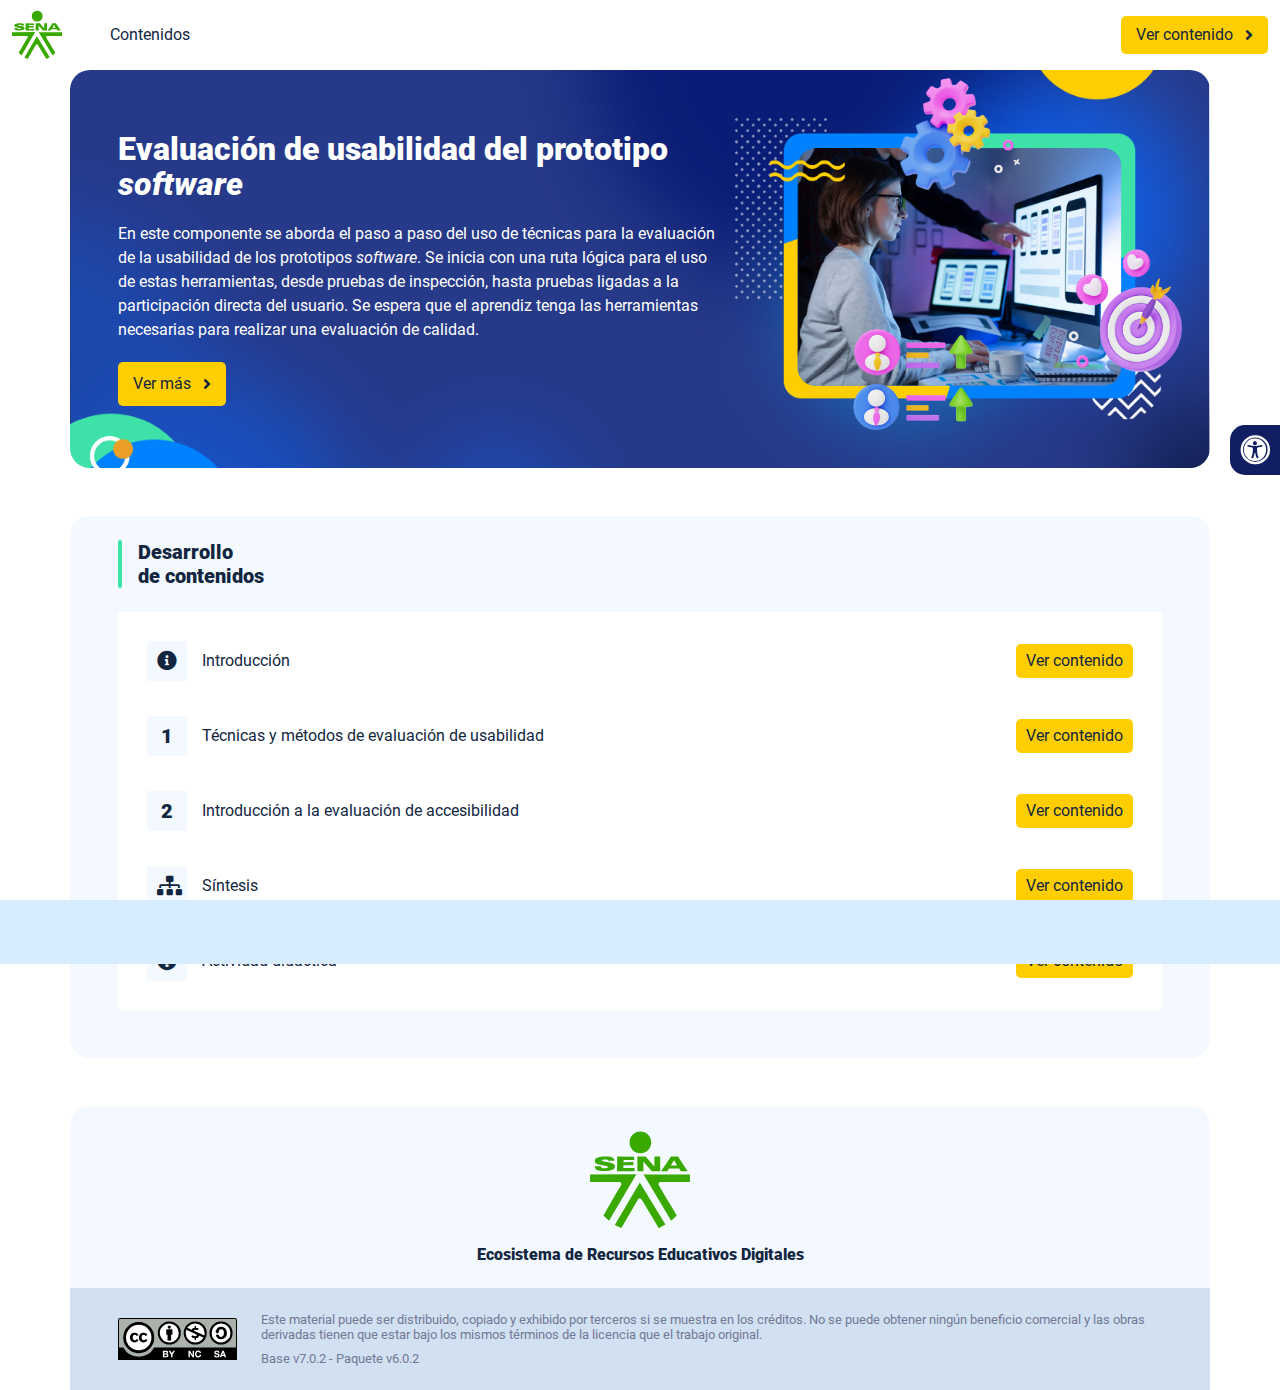
<file: index.html>
<!DOCTYPE html><html lang=""><head><meta charset="utf-8"><meta http-equiv="X-UA-Compatible" content="IE=edge"><meta name="viewport" content="width=device-width,initial-scale=1"><link rel="icon" href="favicon.ico"><title>Evaluación de usabilidad del prototipo software</title><link href="css/chunk-110f1f0b.52141945.css" rel="prefetch"><link href="css/chunk-179248a2.52141945.css" rel="prefetch"><link href="css/chunk-2a9fce91.52141945.css" rel="prefetch"><link href="css/chunk-515a8379.da194529.css" rel="prefetch"><link href="css/chunk-59974754.3cb02b58.css" rel="prefetch"><link href="css/chunk-5d1ce150.52141945.css" rel="prefetch"><link href="css/chunk-60cbc06b.09438581.css" rel="prefetch"><link href="css/chunk-623f2040.52141945.css" rel="prefetch"><link href="css/chunk-6a43ec24.52141945.css" rel="prefetch"><link href="css/chunk-6e1e538a.3ba0a060.css" rel="prefetch"><link href="css/chunk-6e613899.52141945.css" rel="prefetch"><link href="css/chunk-766a929b.79a61e33.css" rel="prefetch"><link href="css/chunk-7794bb60.52141945.css" rel="prefetch"><link href="css/comple.42ceea7e.css" rel="prefetch"><link href="css/creditos.0fb9ba6f.css" rel="prefetch"><link href="css/glosario.e6608166.css" rel="prefetch"><link href="css/referencias.092f24f9.css" rel="prefetch"><link href="js/actividad.1315cbf3.js" rel="prefetch"><link href="js/chunk-0206bfa0.07f4fcb8.js" rel="prefetch"><link href="js/chunk-110f1f0b.c729ecf3.js" rel="prefetch"><link href="js/chunk-13a6037e.725eca6a.js" rel="prefetch"><link href="js/chunk-179248a2.0882ec97.js" rel="prefetch"><link href="js/chunk-18f95272.bb47be6d.js" rel="prefetch"><link href="js/chunk-2a9fce91.79146cce.js" rel="prefetch"><link href="js/chunk-2c06842c.f5617033.js" rel="prefetch"><link href="js/chunk-2d0c5615.01eba69d.js" rel="prefetch"><link href="js/chunk-2d0e96ec.ec734bee.js" rel="prefetch"><link href="js/chunk-2d208d90.ab67193c.js" rel="prefetch"><link href="js/chunk-2d21d0e2.f77c22e4.js" rel="prefetch"><link href="js/chunk-2d22c123.c9115eca.js" rel="prefetch"><link href="js/chunk-2e80bb9a.b3e4ecbc.js" rel="prefetch"><link href="js/chunk-319206de.06f535cf.js" rel="prefetch"><link href="js/chunk-36769079.0093655a.js" rel="prefetch"><link href="js/chunk-4cdd78c0.b1eae698.js" rel="prefetch"><link href="js/chunk-515a8379.471b9110.js" rel="prefetch"><link href="js/chunk-53ccb27e.03f89fab.js" rel="prefetch"><link href="js/chunk-55d286b8.69a8245e.js" rel="prefetch"><link href="js/chunk-59974754.d7b5c639.js" rel="prefetch"><link href="js/chunk-5d1ce150.33dbeb12.js" rel="prefetch"><link href="js/chunk-60cbc06b.e7f70342.js" rel="prefetch"><link href="js/chunk-623f2040.f9fac6f0.js" rel="prefetch"><link href="js/chunk-659152b8.3f7b8817.js" rel="prefetch"><link href="js/chunk-6a43ec24.3e891bb4.js" rel="prefetch"><link href="js/chunk-6e1e538a.034b6f92.js" rel="prefetch"><link href="js/chunk-6e613899.2a976d39.js" rel="prefetch"><link href="js/chunk-766a929b.1ae4942d.js" rel="prefetch"><link href="js/chunk-7794bb60.f954ae38.js" rel="prefetch"><link href="js/chunk-c796899c.ed37a8e2.js" rel="prefetch"><link href="js/chunk-e8a7823a.c0dd9220.js" rel="prefetch"><link href="js/chunk-fde47172.7ec6a62b.js" rel="prefetch"><link href="js/comple.fa5cae87.js" rel="prefetch"><link href="js/creditos.a69d078c.js" rel="prefetch"><link href="js/glosario.54171803.js" rel="prefetch"><link href="js/intro.d151ea63.js" rel="prefetch"><link href="js/referencias.f20ba560.js" rel="prefetch"><link href="js/sintesis.7a2a2ddb.js" rel="prefetch"><link href="js/tema1.2a231813.js" rel="prefetch"><link href="js/tema2.be4730c7.js" rel="prefetch"><link href="css/app.b322bebb.css" rel="preload" as="style"><link href="css/chunk-vendors.3714d23d.css" rel="preload" as="style"><link href="js/app.502977d7.js" rel="preload" as="script"><link href="js/chunk-vendors.0fe721e8.js" rel="preload" as="script"><link href="css/chunk-vendors.3714d23d.css" rel="stylesheet"><link href="css/app.b322bebb.css" rel="stylesheet"></head><body><noscript><strong>We're sorry but Evaluación de usabilidad del prototipo software doesn't work properly without JavaScript enabled. Please enable it to continue.</strong></noscript><div id="app"></div><script src="js/chunk-vendors.0fe721e8.js"></script><script src="js/app.502977d7.js"></script></body></html>
</file>
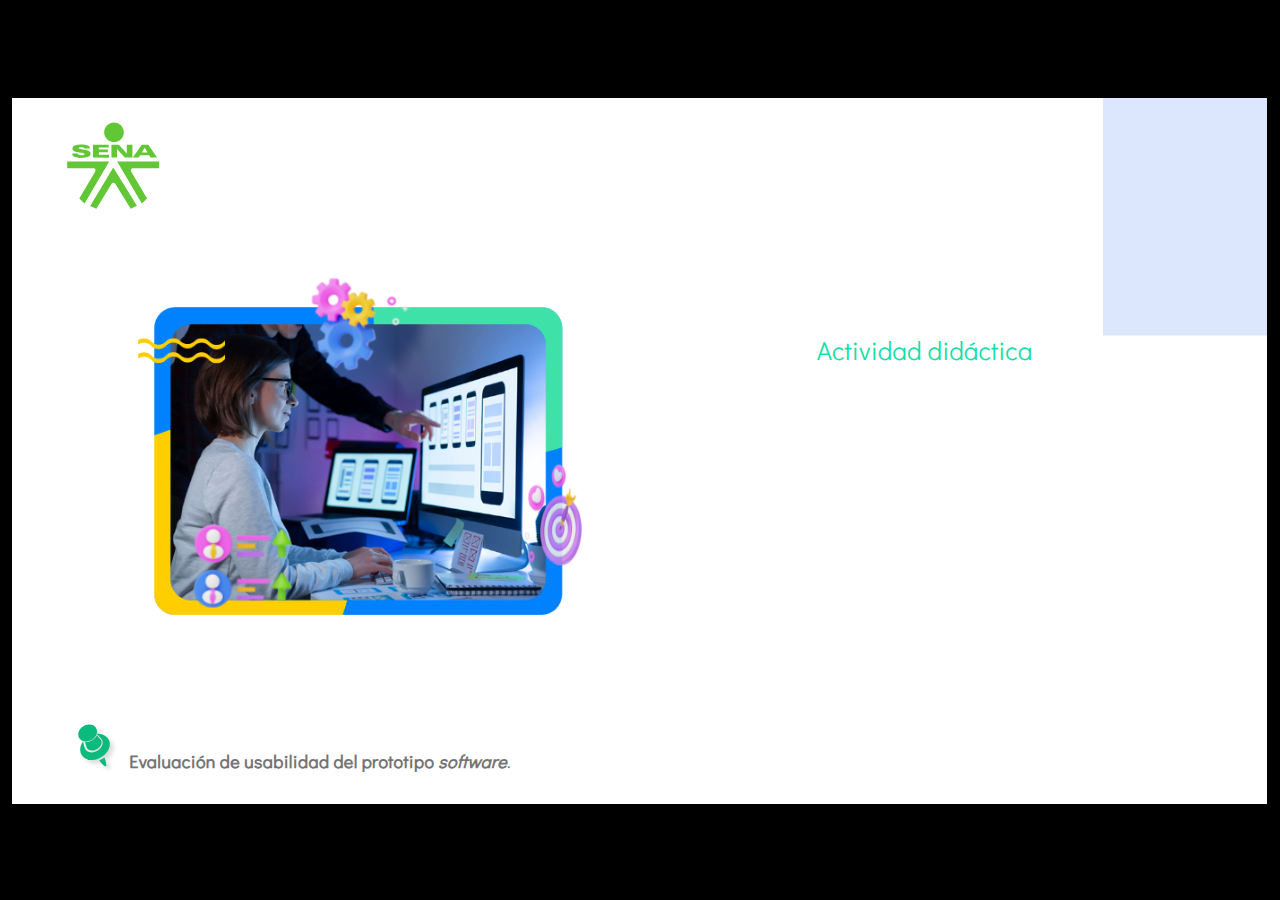
<file: actividades/index.html>
﻿<!doctype html>
<html lang="es">
<head>
  <meta charset="utf-8">
  <!-- Creado con Storyline 360 x64 - http://www.articulate.com  -->
  <!-- version: 3.85.31840.0 -->
  <title>Actividad did&#225;ctica</title>
  <meta http-equiv="x-ua-compatible" content="IE=edge"/>
  <meta name="viewport" content="width=device-width,initial-scale=1,user-scalable=no,shrink-to-fit=no,minimal-ui"/>
  <meta name="apple-mobile-web-app-capable" content="yes"/>
  <style>
    html, body { height: 100%; padding: 0; margin: 0 }
    #app { height: 100%; width: 100%; }
  </style>

  <script>
    window.DS = {};
    window.globals = {
      DATA_PATH_BASE: '',
      HAS_FRAME: true,
      HAS_SLIDE: true,

      lmsPresent: false,
      tinCanPresent: false,
      cmi5Present: false,
      aoSupport: false,
      scale: 'show all',
      captureRc: false,
      browserSize: 'optimal',
      bgColor: '#000000',
      features: 'ConnectionMessages,DropInBase,DropInMisc,DropInVectors,DropInVideo,JsApi,LayerPresentAsDialog,MultipleQuizTracking,UpdatedThemeEditor',
      themeName: 'classic',
      preloaderColor: '#FFFFFF',
      suppressAnalytics: false,
      productChannel: 'stable',
      publishSource: 'storyline',
      aid: 'aid|5304b41d-7af7-4125-b8d1-83eb222823e2',
      cid: '04bfd34e-cd07-4569-9f02-371561cab23e',
      playerVersion: '3.85.31840.0',
      publishTimestamp: '2024-03-14T21:36:48.0294188Z',
      maxIosVideoElements: 10,
      connectionSettings: { mode: 'disabled' },
      hasFeature: function(feature) {
        return this.features.split(',').includes(feature);
      },
      
      parseParams: function(qs) {
        if (window.globals.parsedParams != null) {
          return window.globals.parsedParams;
        }
        qs = (qs || window.location.search.substr(1)).split('+').join(' ');
        var params = {},
            tokens,
            re = /[?&]?([^=]+)=([^&]*)/g;

        while (tokens = re.exec(qs)) {
          params[decodeURIComponent(tokens[1]).trim()] =
            decodeURIComponent(tokens[2]).trim();
        }
        window.globals.parsedParams = params;
        return params;
      }

    };
  </script>
  <script>
    var isIe11 = ('ActiveXObject' in window || window.MSBlobBuilder != null)
      && window.msCrypto != null && !window.ActiveXObject;
    if (isIe11) {
      window.globals.unsupportedBrowser = true;
      document.write(atob('[base64]'));
    }
  </script>

  <script>
    if (window.globals.hasFeature('MultiLanguageSupport')) {
      
      
    }
  </script>

  
  <script>window.THREE = { };</script>
  
</head>
<body style="background: #000000" class="cs-HTML theme-classic">
  <!-- 360 -->
  <script>!function(){var e,i=/iPhone/i,o=/iPod/i,n=/iPad/i,t=/\biOS-universal(?:.+)Mac\b/i,r=/\bAndroid(?:.+)Mobile\b/i,a=/Android/i,d=/(?:SD4930UR|\bSilk(?:.+)Mobile\b)/i,p=/Silk/i,l=/Windows Phone/i,u=/\bWindows(?:.+)ARM\b/i,b=/BlackBerry/i,s=/BB10/i,c=/Opera Mini/i,f=/\b(CriOS|Chrome)(?:.+)Mobile/i,h=/Mobile(?:.+)Firefox\b/i,v=function(e){return void 0!==e&&"MacIntel"===e.platform&&"number"==typeof e.maxTouchPoints&&e.maxTouchPoints>1&&"undefined"==typeof MSStream};e=function(e){var m={userAgent:"",platform:"",maxTouchPoints:0};e||"undefined"==typeof navigator?"string"==typeof e?m.userAgent=e:e&&e.userAgent&&(m={userAgent:e.userAgent,platform:e.platform,maxTouchPoints:e.maxTouchPoints||0}):m={userAgent:navigator.userAgent,platform:navigator.platform,maxTouchPoints:navigator.maxTouchPoints||0};var g=m.userAgent,y=g.split("[FBAN");void 0!==y[1]&&(g=y[0]),void 0!==(y=g.split("Twitter"))[1]&&(g=y[0]);var A=function(e){return function(i){return i.test(e)}}(g),w={apple:{phone:A(i)&&!A(l),ipod:A(o),tablet:!A(i)&&(A(n)||v(m))&&!A(l),universal:A(t),device:(A(i)||A(o)||A(n)||A(t)||v(m))&&!A(l)},amazon:{phone:A(d),tablet:!A(d)&&A(p),device:A(d)||A(p)},android:{phone:!A(l)&&A(d)||!A(l)&&A(r),tablet:!A(l)&&!A(d)&&!A(r)&&(A(p)||A(a)),device:!A(l)&&(A(d)||A(p)||A(r)||A(a))||A(/\bokhttp\b/i)},windows:{phone:A(l),tablet:A(u),device:A(l)||A(u)},other:{blackberry:A(b),blackberry10:A(s),opera:A(c),firefox:A(h),chrome:A(f),device:A(b)||A(s)||A(c)||A(h)||A(f)},any:!1,phone:!1,tablet:!1};return w.any=w.apple.device||w.android.device||w.windows.device||w.other.device,w.phone=w.apple.phone||w.android.phone||w.windows.phone,w.tablet=w.apple.tablet||w.android.tablet||w.windows.tablet,w}(),"object"==typeof exports&&"undefined"!=typeof module?module.exports=e:"function"==typeof define&&define.amd?define((function(){return e})):this.isMobile=e}();
    window.isMobile.apple.tablet = window.isMobile.apple.tablet ||
      (navigator.platform === 'MacIntel' && navigator.maxTouchPoints > 1);
    window.isMobile.apple.device = window.isMobile.apple.device || window.isMobile.apple.tablet;
    window.isMobile.tablet = window.isMobile.tablet || window.isMobile.apple.tablet;
    window.isMobile.any = window.isMobile.any || window.isMobile.apple.tablet;
  </script>

  <div id="focus-sink" tabindex="-1"></div>

  <div id="preso"></div>
  <script>
    (function() {

      var classTypes = [ 'desktop', 'mobile', 'phone', 'tablet' ];

      var addDeviceClasses = function(prefix, testObj) {
        var curr, i;
        for (i = 0; i < classTypes.length; i++) {
          curr = classTypes[i];
          if (testObj[curr]) {
            document.body.classList.add(prefix + curr);
          }
        }
      };

      var params = window.globals.parseParams(),
          isDevicePreview = params.devicepreview === '1',
          isPhoneOverride = params.deviceType === 'phone' || (isDevicePreview && params.phone == '1'),
          isTabletOverride = (params.deviceType === 'tablet' || isDevicePreview) && !isPhoneOverride,
          isMobileOverride = isPhoneOverride || isTabletOverride;

      var deviceView = {
        desktop: !window.isMobile.any && !isMobileOverride,
        mobile: window.isMobile.any || isMobileOverride,
        phone: isPhoneOverride || (window.isMobile.phone && !isTabletOverride),
        tablet: isTabletOverride || window.isMobile.tablet
      };

      window.globals.deviceView = deviceView;
      window.isMobile.desktop = !window.isMobile.any;
      window.isMobile.mobile = window.isMobile.any;

      addDeviceClasses('view-', deviceView);

    })();
  </script>
  
  <script src='story_content/user.js' type=text/javascript></script>
  <div class="slide-loader"></div>

  <script>
    if (window.globals.deviceView.isMobile) { var doc = document, loader = doc.body.querySelector('.slide-loader'); [ 1, 2, 3 ].forEach(function(n) { var d = doc.createElement('div'); d.style.backgroundColor = window.globals.preloaderColor; d.classList.add('mobile-loader-dot'); d.classList.add('dot' + n); loader.appendChild(d); }); }
  </script>

  <div class="mobile-load-title-overlay" style="display: none">
    <div class="mobile-load-title">Actividad did&#225;ctica</div>
  </div>

  <div class="mobile-chrome-warning"></div>

  
<style>
  .warn-connection-dialog {
    display: none;
    background: transparent;
    pointer-events: all;
    position: fixed;
    left: 0;
    top: 0;
    width: 100%;
    height: 100%;
    z-index: 999;
  }

  .warn-connection-content {
    pointer-events: all;
    border-radius: 4px;
    background: white;
    border: 1px solid #E7E7E7;
    color: #333333;
    box-shadow: 0 2px 4px rgba(0, 0, 0, 0.25);
    transition: all 150ms ease-out;
    position: absolute;
    white-space: nowrap;
  }

  .view-phone.is-landscape .warn-connection-content {
    left: 23px;
    bottom: 23px;
  }

  .view-tablet.is-landscape .warn-connection-content {
    left: 50%;
    top: 20px;
    transform: translateX(-50%);
  }

  .view-mobile.is-portrait .warn-connection-content {
    transform: translate(-50%, calc(-100% - 15px));
  }

  .warn-connection-content p {
    display: inline-block;
    margin: 0 8px 0 0;
    line-height: 33px;
    font-size: 11px;
  }

  .warn-connection-content svg {
    position: relative;
    vertical-align: middle;
    margin: 0 2px 2px 8px;
  }

  .view-desktop .warn-connection-content {
    left: 1.5em;
    bottom: 1.5em;
  }

  .view-desktop .warn-connection-content p {
    font-size: 1.1em;
  }

  .is-offline .warn-connection-dialog {
    display: block;
  }

  .is-offline .cs-panel * {
    pointer-events: none !important;
  }

  .is-offline .cs-panel {
    pointer-events: all !important;
  }

  .is-offline #nav-controls * {
    pointer-events: none !important;
  }

  .is-offline #nav-controls {
    pointer-events: all !important;
  }
</style>

<div class="warn-connection-dialog" role="alertdialog" aria-modal="true" tabindex="0" aria-labelledby="warn-connection-message">
  <div class="warn-connection-content">
    <svg width="17" height="15" viewBox="0 0 17 15" xmlns="http://www.w3.org/2000/svg">
      <path fill="#8F0000" stroke="white" d="M16.07,12.98 L15.88,12.23 L9.51,1.21 C8.97,0.26,7.6,0.26,7.06,1.21 L0.69,12.23 C0.15,13.16,0.81,14.36,1.91,14.36 H14.65 C15.47,14.36,16.05,13.7,16.07,12.98 Z"/>
      <path fill="white" stroke="white" d="M8.58,5.5 C8.35,5.28,8.5,5.35,8.21,5.32 C8.09,5.35,7.97,5.49,7.96,5.67 C7.97,5.79,7.98,5.92,7.98,6.04 L7.98,6.04 C7.99,6.17,8,6.31,8.01,6.43 L8.01,6.44 C8.03,6.92,8.06,7.41,8.09,7.9 L8.09,7.9 C8.12,8.39,8.14,8.88,8.17,9.37 C8.17,9.39,8.18,9.42,8.2,9.44 C8.23,9.46,8.25,9.47,8.28,9.47 C8.31,9.47,8.34,9.46,8.35,9.44 C8.37,9.43,8.38,9.4,8.39,9.35 L8.39,9.34 C8.39,9.24,8.4,9.15,8.4,9.05 L8.4,9.05 C8.41,8.96,8.41,8.86,8.42,8.75 C8.43,8.44,8.45,8.12,8.47,7.81 L8.47,7.81 C8.49,7.49,8.51,7.18,8.53,6.87 C8.55,6.46,8.56,6.05,8.59,5.64 L8.6,5.62 C8.6,5.57,8.59,5.53,8.58,5.5 L8.21,5.32 Z"/>
      <circle fill="white" stroke="white" cx="8.3" cy="11.35" r="0.3"/>
    </svg>
    <p id="warn-connection-message">You are offline. Trying to reconnect...</p>
  </div>
</div>

<script>
  (function() {
    window.DS.connection = {
      warningShown: false,
      assets: {},
      loadingAssetGroup: false,
      retryDelay: 500
    };

    var connectionSettings = window.globals.connectionSettings || {};

    // The `window.globals.features` variable must be set in `webpack.dev.config` when testing locally - it is not enough
    // to have it in the data - but it must be set there as well.
    var useConnectionMessages = window.AbortController != null &&
      window.location.protocol != 'file:' &&
      window.globals.features.indexOf('ConnectionMessages') != -1 &&
      connectionSettings.mode === 'normal';

    window.DS.connection.useConnectionMessages = useConnectionMessages;

    var assetCount = 0;
    var checkLoadedId;


    if (useConnectionMessages && connectionSettings != null) {
      var contentEl = document.querySelector('.warn-connection-content');
      var messageEl = contentEl.querySelector('p');

      if (connectionSettings.useDarkTheme) {
        contentEl.style.borderColor = '#BABBBA';
        contentEl.style.backgroundColor = '#282828';
        contentEl.style.color = '#FFFFFF';
      }

      if (connectionSettings.message != null) {
        messageEl.textContent = window.decodeURIComponent(connectionSettings.message);
      }
    }

    function checkAssetsReady() {
      for (var i in DS.connection.assets) {
        if (!DS.connection.assets[i].success) {
          return false;
        }
      }
      return true;
    }

    function stopAssetGroup() {
      if (!useConnectionMessages) { return; }

      assetCount = 0;

      DS.connection.oldAssetGroup = DS.connection.assets;
      DS.connection.assets = {};
      DS.connection.loadingAssetGroup = false;
      clearInterval(checkLoadedId);
    }

    function startAssetGroup() {
      if (!useConnectionMessages) { return; }
      var ticks = 0;
      clearInterval(checkLoadedId);
      checkLoadedId = setInterval(function() {
        var loaded = 0;
        if (assetCount === 0 && loaded === 0) {
          clearInterval(checkLoadedId);
          return;
        }

        for (var i in DS.connection.assets) {
          if (DS.connection.assets[i].success) {
            loaded++;
          }
        }

        if (assetCount === loaded && checkAssetsReady()) {
          for (var i in DS.connection.assets) {
            if (DS.connection.assets[i].action) {
              DS.connection.assets[i].action();
            }
          }
          hideWarning();
          stopAssetGroup();
        }
      }, 100)
    }

    function requiredAsset(url, action, retry, type) {
      if (!useConnectionMessages) { return; }
      if (DS.connection.assets[url]) { return; }

      DS.connection.assets[url] = {
        success: false, action: action, retry: retry, type: type
      };
      assetCount = Object.keys(DS.connection.assets).length;
      if (!DS.connection.loadingAssetGroup) {
        startAssetGroup();
      }
      DS.connection.loadingAssetGroup = true;
    }

    function assetLoaded(url) {
      if (!useConnectionMessages) { return; }
      if (DS.connection.assets[url]) {
        DS.connection.assets[url].success = true;
      }
    }

    function assetFailed(url) {
      if (!useConnectionMessages) { return; }
      if (!DS.connection.assets[url]) {
        if (/\.js$/.test(url) && url.indexOf('transcripts') === -1) {
          setTimeout(function() {
            if (DS.connection.lastSlideLoaded != null) {
              DS.connection.lastSlideLoaded();
            }
          }, DS.connection.retryDelay);
        }
        return;
      }
      if (!DS.connection.warningShown) { showWarning(); }
      if (DS.connection.assets[url].retry) {
        setTimeout(function() {
          if (!DS.connection.assets[url].success) {
            DS.connection.assets[url].retry()
          }
        }, DS.connection.retryDelay);
      }
    }

    function hideWarning() {
      document.body.classList.remove('is-offline');
      DS.connection.warningShown = false;
      enableKeys();
    }
    DS.connection.hideWarning = hideWarning

    function showWarning(btn) {
      document.body.classList.add('is-offline')
      DS.connection.warningShown = true;
      updateWarningPosition();
      disableKeys();
    }

    function updateWarningPosition() {
      if (!DS.connection.warningShown) {
        return;
      }

      var isPortrait = document.body.classList.contains('is-portrait');
      var isMobile = document.body.classList.contains('view-mobile');
      var warningEl = document.querySelector('.warn-connection-content');

      if (isPortrait && isMobile) {
        var slide = document.querySelector('.primary-slide');
        var slideRect = slide != null
          ? slide.getBoundingClientRect()
          : { top: window.innerHeight, left: 0, width: window.innerWidth };

        warningEl.style.top = `${slideRect.top}px`
        warningEl.style.left = `${slideRect.left + slideRect.width / 2}px`
      } else {
        warningEl.style.top = null;
        warningEl.style.left = null;
      }

      window.requestAnimationFrame(updateWarningPosition);
    }

    function onDisableKeyDown(e) {
      e.preventDefault();
      e.stopImmediatePropagation();
    }

    function onDisableKeyUp(e) {
      e.preventDefault();
      e.stopImmediatePropagation();
    }

    var accStyle = document.createElement('style');
    var warnDialogEl = document.querySelector('.warn-connection-dialog');

    function disableKeys() {
      if (DS.views && DS.views.nsStack && DS.views.nsStack.length === 1) {
        DS.views.nsStack[0].tabReachable = false
        DS.views.nsStack[0].updateTabIndex(true, true);
      }

      accStyle.innerHTML = '.acc-shadow-dom { display: none; }';
      document.body.appendChild(accStyle);

      warnDialogEl.parentNode.append(warnDialogEl);
      warnDialogEl.focus();
    }

    function enableKeys() {
      accStyle.remove();
      if (DS.views && DS.views.nsStack && DS.views.nsStack.length === 1 && DS.views.nsStack[0].name === '_frame') {
        DS.views.nsStack[0].tabReachable = true;
        DS.views.nsStack[0].updateTabIndex();
      }
    }

    // these will all be noops if the feature flag isn't set in
    // the data and `window.globals.features`
    DS.connection.requiredAsset = requiredAsset;
    DS.connection.assetLoaded = assetLoaded;
    DS.connection.assetFailed = assetFailed;
    DS.connection.stopAssetGroup = stopAssetGroup;
    DS.connection.startAssetGroup = startAssetGroup;
  })();
</script>


  <script>
    
    if (window.autoSpider && window.vInterfaceObject) {
      document.querySelector('.mobile-load-title-overlay').style.display = 'none';
    }
  </script>

  

  <link rel="stylesheet" href="html5/data/css/output.min.css" data-noprefix/>
</body>
<script src="html5/lib/scripts/bootstrapper.min.js"></script>
</html>
</file>
<file: css/chunk-110f1f0b.52141945.css>
.actividad[data-v-c4e6906c]{background-color:#f2f2f2}.horizontal-scroll__wrapper[data-v-c4e6906c]{overflow:hidden}.horizontal-scroll[data-v-c4e6906c]{display:flex;transition:transform .5s ease-in-out;align-items:center;flex-wrap:nowrap}.horizontal-scroll[data-v-c4e6906c]:not(.row){width:100%}.horizontal-scroll--item-fw[data-v-c4e6906c]>div{flex-grow:0;flex-shrink:0;width:100%;margin:0!important}
</file>
<file: css/chunk-179248a2.52141945.css>
.actividad[data-v-c4e6906c]{background-color:#f2f2f2}.horizontal-scroll__wrapper[data-v-c4e6906c]{overflow:hidden}.horizontal-scroll[data-v-c4e6906c]{display:flex;transition:transform .5s ease-in-out;align-items:center;flex-wrap:nowrap}.horizontal-scroll[data-v-c4e6906c]:not(.row){width:100%}.horizontal-scroll--item-fw[data-v-c4e6906c]>div{flex-grow:0;flex-shrink:0;width:100%;margin:0!important}
</file>
<file: css/chunk-2a9fce91.52141945.css>
.actividad[data-v-c4e6906c]{background-color:#f2f2f2}.horizontal-scroll__wrapper[data-v-c4e6906c]{overflow:hidden}.horizontal-scroll[data-v-c4e6906c]{display:flex;transition:transform .5s ease-in-out;align-items:center;flex-wrap:nowrap}.horizontal-scroll[data-v-c4e6906c]:not(.row){width:100%}.horizontal-scroll--item-fw[data-v-c4e6906c]>div{flex-grow:0;flex-shrink:0;width:100%;margin:0!important}
</file>
<file: css/chunk-515a8379.da194529.css>
.actividad{background-color:#f2f2f2}.banner-interno{position:relative}.banner-interno__fondo{position:absolute;top:0;bottom:-50px;left:0;right:0;background-color:#fff;background-size:cover;background-position:50%}.banner-interno__titulo{display:flex;align-items:center}.banner-interno__titulo__icono{display:block;width:32px;height:32px;border-radius:50%;background-color:#fff;position:relative}.banner-interno__titulo__icono i{color:#fff;position:absolute;left:50%;top:50%;transform:translate(-50%,-50%)}.banner-interno__titulo h1,.banner-interno__titulo h2,.banner-interno__titulo h3,.banner-interno__titulo h4,.banner-interno__titulo h5,.banner-interno__titulo h6{color:#fff;line-height:1.1em}
</file>
<file: css/chunk-59974754.3cb02b58.css>
.actividad{background-color:#f2f2f2}.aside-menu{position:fixed;top:70px;min-height:calc(100vh - 70px);max-height:calc(100vh - 70px);background-color:#f3f9ff;transition:flex .5s ease-in-out,width .5s ease-in-out;overflow-x:hidden;z-index:100001;width:300px}.aside-menu__black-background{position:fixed;inset:0;top:70px;background:rgba(0,0,0,.8);cursor:pointer}.aside-menu a{color:#111e61}.aside-menu__content{width:300px;display:flex;flex-direction:column;justify-content:space-between;min-height:calc(100vh - 70px);max-height:calc(100vh - 70px);border-right:1px solid #d8ecff;position:absolute;background:#fff}@media (max-height:800px){.aside-menu__content{min-height:800px;max-height:800px;overflow-y:auto}}.aside-menu__header{padding:10px;text-align:center;background-color:#d8ecff}.aside-menu__header h4{margin:0}.aside-menu__menu{overflow-y:auto;flex-grow:1;list-style:none;padding-left:0;margin-bottom:0}.aside-menu__menu__item--active .aside-menu__menu__item__lnk,.aside-menu__menu__item--active .aside-menu__sec-menu__item__lnk{background-color:#d8ecff;font-weight:700}.aside-menu__menu__item--sub-menu:hover,.aside-menu__menu__item:hover,.aside-menu__sec-menu__item:hover{background-color:#d8ecff}.aside-menu__menu__item--sub-menu{padding-left:10px}.aside-menu__menu__item--sub-menu--active .aside-menu__menu__item__lnk,.aside-menu__menu__item--sub-menu--active .aside-menu__sec-menu__item__lnk{background-color:#d8ecff;font-weight:700;position:relative}.aside-menu__menu__item--sub-menu--active .aside-menu__menu__item__lnk:before,.aside-menu__menu__item--sub-menu--active .aside-menu__sec-menu__item__lnk:before{content:"";display:block;position:absolute;left:0;bottom:0;top:0;width:4px;border-radius:2px;background-color:#3ee2a8}.aside-menu__menu__item__lnk,.aside-menu__sec-menu__item__lnk{display:flex;align-items:center;padding:10px 15px;line-height:1.1em}.aside-menu__menu__item__lnk i,.aside-menu__menu__item__lnk span,.aside-menu__sec-menu__item__lnk i,.aside-menu__sec-menu__item__lnk span{margin-right:10px}.aside-menu__menu__item__lnk i:last-child,.aside-menu__menu__item__lnk span:last-child,.aside-menu__sec-menu__item__lnk i:last-child,.aside-menu__sec-menu__item__lnk span:last-child{margin-right:0}.aside-menu__sec-menu{background-color:#d8ecff;padding:10px 0;flex-shrink:0;margin-bottom:0}.aside-menu__sec-menu__item{padding:10px 15px}.aside-menu__sec-menu__item__lnk{padding:0;border-radius:1em}.aside-menu__sec-menu__item__lnk i{display:block;width:2em;height:2em;padding:.5em 0;text-align:center;background-color:#fff;border-radius:50%}.aside-menu__sec-menu__item__lnk:hover{background-color:#fff}@media (max-width:576px){.aside-menu__sec-menu{padding-bottom:110px}}.main-menu-enter-active{animation:main-menu-open-animation .3s}.main-menu-enter-active .aside-menu__black-background{animation:main-menu-background-animation .3s}.main-menu-leave-active{animation:main-menu-open-animation .3s reverse}.main-menu-leave-active .aside-menu__black-background{animation:main-menu-background-animation .3s reverse}@keyframes main-menu-open-animation{0%{width:0}to{width:300px}}@keyframes main-menu-background-animation{0%{opacity:0}to{opacity:1}}
</file>
<file: css/chunk-5d1ce150.52141945.css>
.actividad[data-v-c4e6906c]{background-color:#f2f2f2}.horizontal-scroll__wrapper[data-v-c4e6906c]{overflow:hidden}.horizontal-scroll[data-v-c4e6906c]{display:flex;transition:transform .5s ease-in-out;align-items:center;flex-wrap:nowrap}.horizontal-scroll[data-v-c4e6906c]:not(.row){width:100%}.horizontal-scroll--item-fw[data-v-c4e6906c]>div{flex-grow:0;flex-shrink:0;width:100%;margin:0!important}
</file>
<file: css/chunk-60cbc06b.09438581.css>
.actividad[data-v-7e5a4120]{background-color:#f2f2f2}.header[data-v-7e5a4120]{position:sticky;top:0;padding-top:10px;padding-bottom:10px;background-color:#fff;z-index:10010;line-height:1.1em}.header__logo[data-v-7e5a4120]{width:50px}@media (max-width:576px){.header__componente-formativo[data-v-7e5a4120]{font-size:.8em}}.header__menu[data-v-7e5a4120]{cursor:pointer}.header__menu span[data-v-7e5a4120]{font-size:.7em;display:block;line-height:1em;text-align:center;color:#111e61}.header__menu__btn[data-v-7e5a4120]{width:30px;height:30px;position:relative;margin-bottom:4px}.header__menu__btn .line-1[data-v-7e5a4120],.header__menu__btn .line-2[data-v-7e5a4120],.header__menu__btn .line-3[data-v-7e5a4120]{height:4px;width:30px;background-color:#111e61;transform-origin:center center;position:absolute;left:0;border-radius:2px}.header__menu__btn .line-1[data-v-7e5a4120]{top:4px;animation:line-1-inactive-data-v-7e5a4120 .5s ease-in-out forwards}.header__menu__btn .line-2[data-v-7e5a4120]{top:13px;animation:line-2-inactive-data-v-7e5a4120 .5s ease-in-out forwards}.header__menu__btn .line-3[data-v-7e5a4120]{top:22px;animation:line-3-inactive-data-v-7e5a4120 .5s ease-in-out forwards}.header__menu__btn[data-v-7e5a4120]:hover{cursor:pointer}.header__menu__btn--open .line-1[data-v-7e5a4120]{animation:line-1-active-data-v-7e5a4120 .5s ease-in-out forwards}.header__menu__btn--open .line-2[data-v-7e5a4120]{animation:line-2-active-data-v-7e5a4120 .5s ease-in-out forwards}.header__menu__btn--open .line-3[data-v-7e5a4120]{animation:line-3-active-data-v-7e5a4120 .5s ease-in-out forwards}@keyframes line-1-active-data-v-7e5a4120{0%{transform:translate(0) rotate(0)}50%{transform:translateY(9px) rotate(0)}to{transform:translateY(9px) rotate(45deg)}}@keyframes line-2-active-data-v-7e5a4120{0%{transform:scale(1)}to{transform:scale(0)}}@keyframes line-3-active-data-v-7e5a4120{0%{transform:translate(0) rotate(0)}50%{transform:translateY(-9px) rotate(0)}to{transform:translateY(-9px) rotate(-45deg)}}@keyframes line-1-inactive-data-v-7e5a4120{0%{transform:translateY(9px) rotate(45deg)}50%{transform:translateY(9px) rotate(0)}to{transform:translate(0) rotate(0)}}@keyframes line-2-inactive-data-v-7e5a4120{0%{transform:scale(0)}to{transform:scale(1)}}@keyframes line-3-inactive-data-v-7e5a4120{0%{transform:translateY(-9px) rotate(-45deg)}50%{transform:translateY(-9px) rotate(0)}to{transform:translate(0) rotate(0)}}
</file>
<file: css/chunk-623f2040.52141945.css>
.actividad[data-v-c4e6906c]{background-color:#f2f2f2}.horizontal-scroll__wrapper[data-v-c4e6906c]{overflow:hidden}.horizontal-scroll[data-v-c4e6906c]{display:flex;transition:transform .5s ease-in-out;align-items:center;flex-wrap:nowrap}.horizontal-scroll[data-v-c4e6906c]:not(.row){width:100%}.horizontal-scroll--item-fw[data-v-c4e6906c]>div{flex-grow:0;flex-shrink:0;width:100%;margin:0!important}
</file>
<file: css/chunk-6a43ec24.52141945.css>
.actividad[data-v-c4e6906c]{background-color:#f2f2f2}.horizontal-scroll__wrapper[data-v-c4e6906c]{overflow:hidden}.horizontal-scroll[data-v-c4e6906c]{display:flex;transition:transform .5s ease-in-out;align-items:center;flex-wrap:nowrap}.horizontal-scroll[data-v-c4e6906c]:not(.row){width:100%}.horizontal-scroll--item-fw[data-v-c4e6906c]>div{flex-grow:0;flex-shrink:0;width:100%;margin:0!important}
</file>
<file: css/chunk-6e1e538a.3ba0a060.css>
.actividad[data-v-4f6b7c58]{background-color:#f2f2f2}.accesibilidad[data-v-4f6b7c58]{position:fixed;right:0;top:50vh;height:50px;background-color:#111e61;border-top-left-radius:15px;border-bottom-left-radius:15px;transform:translateY(-50%) translateX(100%) translateX(-50px);overflow:hidden;transition:transform .3s ease-in-out,height .3s ease-in-out}.accesibilidad[data-v-4f6b7c58]:hover{transform:translateY(-50%) translateX(0);height:12.75rem}.accesibilidad [data-v-4f6b7c58]{color:#fff}.accesibilidad__menu__content .accesibilidad__menu__item[data-v-4f6b7c58]{cursor:pointer}.accesibilidad__menu__content .accesibilidad__menu__item[data-v-4f6b7c58]:hover{background-color:#273685}.accesibilidad__menu__content .accesibilidad__menu__item[data-v-4f6b7c58]:last-child{border:none}.accesibilidad__menu__item[data-v-4f6b7c58]{display:flex;align-items:center;padding:10px;border-bottom:1px solid #273685;line-height:1em;-moz-user-select:none;user-select:none}.accesibilidad__menu i[data-v-4f6b7c58]{font-size:30px;font-style:normal;margin-right:10px;line-height:1em}.accesibilidad__menu img[data-v-4f6b7c58]{width:30px;margin-right:10px}
</file>
<file: css/chunk-6e613899.52141945.css>
.actividad[data-v-c4e6906c]{background-color:#f2f2f2}.horizontal-scroll__wrapper[data-v-c4e6906c]{overflow:hidden}.horizontal-scroll[data-v-c4e6906c]{display:flex;transition:transform .5s ease-in-out;align-items:center;flex-wrap:nowrap}.horizontal-scroll[data-v-c4e6906c]:not(.row){width:100%}.horizontal-scroll--item-fw[data-v-c4e6906c]>div{flex-grow:0;flex-shrink:0;width:100%;margin:0!important}
</file>
<file: css/chunk-766a929b.79a61e33.css>
.actividad{background-color:#f2f2f2}.barra-avance{display:flex;align-items:center;justify-content:space-between;position:fixed;bottom:0;left:0;width:100%;padding:10px;background-color:#d8ecff;transition:transform .5s ease-in-out;z-index:100000}.barra-avance__barra{margin:0 20px;flex:1;position:relative;max-width:800px}.barra-avance__barra--amarilla,.barra-avance__barra--blanca{height:4px}.barra-avance__barra--amarilla:after,.barra-avance__barra--amarilla:before,.barra-avance__barra--blanca:after,.barra-avance__barra--blanca:before{content:"";display:block;width:10px;height:10px;border-radius:50%;position:absolute;top:50%}.barra-avance__barra--amarilla:before,.barra-avance__barra--blanca:before{left:0;transform:translate(-50%,-50%)}.barra-avance__barra--amarilla:after,.barra-avance__barra--blanca:after{right:0;transform:translate(50%,-50%)}.barra-avance__barra--blanca{background-color:#fff}.barra-avance__barra--blanca:after,.barra-avance__barra--blanca:before{background-color:#fff}.barra-avance__barra--amarilla{position:absolute;width:100%;top:0;background-color:#ffce00}.barra-avance__barra--amarilla:after,.barra-avance__barra--amarilla:before{background-color:#ffce00}.barra-avance__boton--regresar{background-color:#b0c0d2}.barra-avance__boton--regresar span{color:#111e61!important}.barra-avance__boton--disable{opacity:0;pointer-events:none}.barra-avance--open{transform:translateY(0)}.barra-avance--close{transform:translateY(100%)}
</file>
<file: css/chunk-7794bb60.52141945.css>
.actividad[data-v-c4e6906c]{background-color:#f2f2f2}.horizontal-scroll__wrapper[data-v-c4e6906c]{overflow:hidden}.horizontal-scroll[data-v-c4e6906c]{display:flex;transition:transform .5s ease-in-out;align-items:center;flex-wrap:nowrap}.horizontal-scroll[data-v-c4e6906c]:not(.row){width:100%}.horizontal-scroll--item-fw[data-v-c4e6906c]>div{flex-grow:0;flex-shrink:0;width:100%;margin:0!important}
</file>
<file: css/comple.42ceea7e.css>
.banner-interno{position:relative}.banner-interno__fondo{position:absolute;top:0;bottom:-50px;left:0;right:0;background-color:#fff;background-size:cover;background-position:50%}.banner-interno__titulo{display:flex;align-items:center}.banner-interno__titulo__icono{display:block;width:32px;height:32px;border-radius:50%;background-color:#fff;position:relative}.banner-interno__titulo__icono i{color:#fff;position:absolute;left:50%;top:50%;transform:translate(-50%,-50%)}.banner-interno__titulo h1,.banner-interno__titulo h2,.banner-interno__titulo h3,.banner-interno__titulo h4,.banner-interno__titulo h5,.banner-interno__titulo h6{color:#fff;line-height:1.1em}.actividad{background-color:#f2f2f2}.complementario__enlaces{display:flex;justify-content:center;flex-wrap:wrap}.complementario__enlaces a{margin:0 5px}.complementario__btn{font-size:1.5em;line-height:1em}table{width:calc(100% - 1px);min-width:800px}table thead{background-color:#d8ecff}table thead th{border-color:#d8ecff}table td,table th{padding:25px 20px;text-align:center}
</file>
<file: css/creditos.0fb9ba6f.css>
.banner-interno{position:relative}.banner-interno__fondo{position:absolute;top:0;bottom:-50px;left:0;right:0;background-color:#fff;background-size:cover;background-position:50%}.banner-interno__titulo{display:flex;align-items:center}.banner-interno__titulo__icono{display:block;width:32px;height:32px;border-radius:50%;background-color:#fff;position:relative}.banner-interno__titulo__icono i{color:#fff;position:absolute;left:50%;top:50%;transform:translate(-50%,-50%)}.banner-interno__titulo h1,.banner-interno__titulo h2,.banner-interno__titulo h3,.banner-interno__titulo h4,.banner-interno__titulo h5,.banner-interno__titulo h6{color:#fff;line-height:1.1em}.actividad{background-color:#f2f2f2}.creditos-vista .tarjeta.credito{background-color:#d2e1f1}.creditos{color:#727997;overflow-x:auto}.creditos__item{min-width:490px}.creditos p{line-height:1.3em;margin-bottom:0;color:#727997}.creditos__titulo{font-weight:700;background-color:#d2e1f1;padding:5px 10px;border-top-radius:5px;border-top-left-radius:5px;border-top-right-radius:5px}.creditos table td,.creditos table th{border-color:#d2e1f1}
</file>
<file: css/glosario.e6608166.css>
.banner-interno{position:relative}.banner-interno__fondo{position:absolute;top:0;bottom:-50px;left:0;right:0;background-color:#fff;background-size:cover;background-position:50%}.banner-interno__titulo{display:flex;align-items:center}.banner-interno__titulo__icono{display:block;width:32px;height:32px;border-radius:50%;background-color:#fff;position:relative}.banner-interno__titulo__icono i{color:#fff;position:absolute;left:50%;top:50%;transform:translate(-50%,-50%)}.banner-interno__titulo h1,.banner-interno__titulo h2,.banner-interno__titulo h3,.banner-interno__titulo h4,.banner-interno__titulo h5,.banner-interno__titulo h6{color:#fff;line-height:1.1em}.actividad{background-color:#f2f2f2}.glosario__letra-item{display:flex}.glosario__letra-item__texto{padding-top:5px}.glosario__letra-item__letra__icono{width:32px;height:32px;position:relative;line-height:1em;border-radius:50%;background-color:#d2e1f1}.glosario__letra-item__letra__icono span{position:absolute;left:50%;top:50%;transform:translate(-50%,-50%);font-size:1.1em;font-weight:900}
</file>
<file: css/referencias.092f24f9.css>
.banner-interno{position:relative}.banner-interno__fondo{position:absolute;top:0;bottom:-50px;left:0;right:0;background-color:#fff;background-size:cover;background-position:50%}.banner-interno__titulo{display:flex;align-items:center}.banner-interno__titulo__icono{display:block;width:32px;height:32px;border-radius:50%;background-color:#fff;position:relative}.banner-interno__titulo__icono i{color:#fff;position:absolute;left:50%;top:50%;transform:translate(-50%,-50%)}.banner-interno__titulo h1,.banner-interno__titulo h2,.banner-interno__titulo h3,.banner-interno__titulo h4,.banner-interno__titulo h5,.banner-interno__titulo h6{color:#fff;line-height:1.1em}.actividad{background-color:#f2f2f2}.referencias__item:last-child hr{display:none}.referencias__item a{color:#2196f3;text-decoration:underline;overflow-wrap:break-word}
</file>
<file: css/app.b322bebb.css>
*{box-sizing:inherit}:after,:before{box-sizing:inherit}html{height:100%;line-height:1.15;box-sizing:border-box;-webkit-font-smoothing:antialiased;-moz-osx-font-smoothing:grayscale;-webkit-text-size-adjust:100%;-ms-text-size-adjust:100%;text-rendering:optimizeLegibility}a,abbr,acronym,address,applet,article,aside,audio,b,big,blockquote,body,canvas,caption,center,cite,code,dd,del,details,dfn,div,dl,dt,em,embed,fieldset,figcaption,figure,footer,form,h1,h2,h3,h4,h5,h6,header,hgroup,html,i,iframe,img,ins,kbd,label,legend,li,mark,menu,nav,object,ol,output,p,pre,q,ruby,s,samp,section,small,span,strike,strong,sub,summary,sup,table,tbody,td,tfoot,th,thead,time,tr,tt,u,ul,var,video{margin:0;padding:0;border:0;outline:0;background:transparent;vertical-align:baseline}article,aside,details,figcaption,figure,footer,header,main,menu,nav,section,summary{display:block}[hidden],template{display:none}hr{box-sizing:content-box;height:0;border-bottom:1px solid #e8e8e8;border-left:0;border-right:0;border-top:0;margin:1.5em 0;overflow:visible}[hidden]{display:none}a{font-family:Roboto,sans-serif;font-size:1em;font-weight:400;text-decoration:none;color:#12263f;background-color:transparent;transition:all .15s ease-in-out;-webkit-text-decoration-skip:objects}a:active,a:hover{outline-width:0}a:active,a:focus,a:hover{color:#000}[type=button],[type=reset],[type=submit],button{-moz-appearance:none;appearance:none;cursor:pointer;display:inline-block;vertical-align:middle;border:0;border-radius:5px;color:#12263f;background-color:#ffce00;font-family:Roboto,sans-serif;font-weight:400;font-size:1em;-webkit-font-smoothing:antialiased;line-height:1em;white-space:nowrap;text-decoration:none;text-transform:none;padding:.75em 1.5em;margin:0;-moz-user-select:none;user-select:none;overflow:visible;transition:background-color .15s ease-in-out}[type=button]:focus,[type=button]:hover,[type=reset]:focus,[type=reset]:hover,[type=submit]:focus,[type=submit]:hover,button:focus,button:hover{background-color:#ffce00;color:#12263f}[type=button]:disabled,[type=reset]:disabled,[type=submit]:disabled,button:disabled{cursor:not-allowed;opacity:.5}[type=button]:disabled:hover,[type=reset]:disabled:hover,[type=submit]:disabled:hover,button:disabled:hover{background-color:#ffce00}input,select,textarea{margin:0;display:block;font-family:Roboto,sans-serif;font-size:16px}input{overflow:visible}[type=color],[type=date],[type=datetime-local],[type=datetime],[type=email],[type=month],[type=number],[type=password],[type=search],[type=tel],[type=text],[type=time],[type=url],[type=week],input:not([type]),select,select[multiple],textarea{background-color:#fff;border:1px solid #e8e8e8;border-radius:5px;box-shadow:inset 0 1px 3px rgba(0,0,0,.06);box-sizing:inherit;margin-bottom:.75em;padding:.5em;transition:border-color .15s ease-in-out;width:100%}[type=color]:hover,[type=date]:hover,[type=datetime-local]:hover,[type=datetime]:hover,[type=email]:hover,[type=month]:hover,[type=number]:hover,[type=password]:hover,[type=search]:hover,[type=tel]:hover,[type=text]:hover,[type=time]:hover,[type=url]:hover,[type=week]:hover,input:not([type]):hover,select:hover,select[multiple]:hover,textarea:hover{border-color:shade(#e8e8e8,20%)}[type=color]:focus,[type=date]:focus,[type=datetime-local]:focus,[type=datetime]:focus,[type=email]:focus,[type=month]:focus,[type=number]:focus,[type=password]:focus,[type=search]:focus,[type=tel]:focus,[type=text]:focus,[type=time]:focus,[type=url]:focus,[type=week]:focus,input:not([type]):focus,select:focus,select[multiple]:focus,textarea:focus{border-color:#3ee2a8;box-shadow:inset 0 1px 3px rgba(0,0,0,.06),0 0 5px rgba(4,117,243,.7);outline:none}[type=color]:disabled,[type=date]:disabled,[type=datetime-local]:disabled,[type=datetime]:disabled,[type=email]:disabled,[type=month]:disabled,[type=number]:disabled,[type=password]:disabled,[type=search]:disabled,[type=tel]:disabled,[type=text]:disabled,[type=time]:disabled,[type=url]:disabled,[type=week]:disabled,input:not([type]):disabled,select:disabled,select[multiple]:disabled,textarea:disabled{background-color:shade(#fff,5%);cursor:not-allowed}[type=color]:disabled:hover,[type=date]:disabled:hover,[type=datetime-local]:disabled:hover,[type=datetime]:disabled:hover,[type=email]:disabled:hover,[type=month]:disabled:hover,[type=number]:disabled:hover,[type=password]:disabled:hover,[type=search]:disabled:hover,[type=tel]:disabled:hover,[type=text]:disabled:hover,[type=time]:disabled:hover,[type=url]:disabled:hover,[type=week]:disabled:hover,input:not([type]):disabled:hover,select:disabled:hover,select[multiple]:disabled:hover,textarea:disabled:hover{border:1px solid #e8e8e8}select{text-transform:none;max-width:100%;border-radius:5px}::-webkit-file-upload-button{background-color:#ffce00;border:none;cursor:pointer;color:#12263f;border-radius:5px;padding:.75em 1.5em}::-webkit-file-upload-button:hover{background-color:#ffce00}optgroup{font-weight:700}fieldset{border:1px solid #e8e8e8;background-color:transparent;padding:1.5em;-webkit-margin-start:0;-webkit-margin-end:0;-webkit-padding-before:1.5em;-webkit-padding-start:1.5em;-webkit-padding-end:1.5em;-webkit-padding-after:1.5em}legend{box-sizing:border-box;color:inherit;display:table;max-width:100%;padding:0;white-space:normal;font-weight:600;-webkit-padding-start:0;-webkit-padding-end:0}label,legend{margin-bottom:.375em}label{display:block;font-size:1em;font-family:Roboto,sans-serif;font-weight:900}textarea{overflow:auto;resize:vertical}[type=checkbox],[type=radio]{box-sizing:border-box;padding:0;display:inline;margin-right:.375em}[type=number]::-webkit-inner-spin-button,[type=number]::-webkit-outer-spin-button{height:auto}[type=search]{-webkit-appearance:textfield;outline-offset:-2px}[type=search]::-webkit-search-cancel-button,[type=search]::-webkit-search-decoration{-webkit-appearance:none;-moz-appearance:none}::-moz-placeholder{color:#999}::placeholder{color:#999}::-webkit-file-upload-button{-webkit-appearance:button;-moz-appearance:button;font:inherit}[type=file]{margin-bottom:.75em;width:100%}[type=button],[type=reset],[type=submit],button{-webkit-appearance:button}[type=button]::-moz-focus-inner,[type=reset]::-moz-focus-inner,[type=submit]::-moz-focus-inner,button::-moz-focus-inner{border-style:none;padding:0}[type=button]:-moz-focusring,[type=reset]:-moz-focusring,[type=submit]:-moz-focusring,button:-moz-focusring{outline:1px dotted ButtonText}progress{vertical-align:baseline}ol,ul{list-style:none;margin-bottom:1em}dt{font-weight:700}figure,img,picture,svg{margin:0;width:100%;max-width:100%}figcaption{display:block;background-color:#e8e8e8;padding:.75em 1.5em;font-size:.8em;font-weight:700}img,svg{display:block;border-style:none}svg:not(:root){overflow:hidden}audio,canvas,progress,video{display:inline-block}audio:not([controls]){display:none;height:0}template{display:none}table{border-collapse:collapse;border-spacing:0;table-layout:fixed;width:100%}td,th,tr{vertical-align:middle}td,th{border:1px solid #e8e8e8;padding:.75em}th{font-size:.875em;line-height:1.2}td{line-height:1.5}body{font-size:16px;font-weight:400;line-height:1.5}body,h1,h2,h3,h4,h5,h6{color:#12263f;font-family:Roboto,sans-serif}h1,h2,h3,h4,h5,h6{font-weight:900;line-height:1.2;margin:0 0 .75em}h1{font-size:2em}h2{font-size:1.5em}h3{font-size:1.25em}h4{font-size:1.125em}h5{font-size:1em}h6{font-size:.875em}p{font-family:Roboto,sans-serif;font-size:1em;font-weight:400;line-height:1.5;color:#12263f;margin-bottom:1em}b,strong{font-weight:700}dfn,em,i{font-style:italic}br{line-height:2em}u{text-decoration:underline}code,kbd,pre,samp{color:#727997;font-family:Lucida Console,Courier New,monospace;font-size:1em}sub,sup{font-size:75%;line-height:0;position:relative;vertical-align:baseline}sub{bottom:-.25em}sup{top:-.5em}small{font-size:80%}mark{background-color:#ffeb3b;color:#000}abbr[title]{border-bottom:none;text-decoration:underline;text-decoration:underline dotted}blockquote,q{quotes:none}::selection{background:#2196f3!important;color:#fff!important;text-shadow:none}::-moz-selection{background:#2196f3!important;color:#fff!important;text-shadow:none}img::selection{background:transparent}img::-moz-selection{background:transparent}body{-webkit-tap-highlight-color:#2196F3!important}details,menu{display:block}summary{display:list-item}@media print{*{background:transparent!important;color:#000!important;box-shadow:none!important;text-shadow:none!important}:after,:before,:first-letter,:first-line{background:transparent!important;color:#000!important;box-shadow:none!important;text-shadow:none!important}a,a:visited{text-decoration:underline}a[href]:after{content:" (" attr(href) ")"}a abbr[title]:after{content:" (" attr(title) ")"}a[href^="#"]:after,a[href^="javascript:"]:after{content:""}blockquote,pre{border:1px solid #999;page-break-inside:avoid}thead{display:table-header-group}img,tr{page-break-inside:avoid}img{max-width:100%!important}h2,h3,p{orphans:3;widows:3}h2,h3{page-break-after:avoid}}[data-aos][data-aos][data-aos-duration="50"],body[data-aos-duration="50"] [data-aos]{transition-duration:50ms}[data-aos][data-aos][data-aos-delay="50"],body[data-aos-delay="50"] [data-aos]{transition-delay:0s}[data-aos][data-aos][data-aos-delay="50"].aos-animate,body[data-aos-delay="50"] [data-aos].aos-animate{transition-delay:50ms}[data-aos][data-aos][data-aos-duration="100"],body[data-aos-duration="100"] [data-aos]{transition-duration:.1s}[data-aos][data-aos][data-aos-delay="100"],body[data-aos-delay="100"] [data-aos]{transition-delay:0s}[data-aos][data-aos][data-aos-delay="100"].aos-animate,body[data-aos-delay="100"] [data-aos].aos-animate{transition-delay:.1s}[data-aos][data-aos][data-aos-duration="150"],body[data-aos-duration="150"] [data-aos]{transition-duration:.15s}[data-aos][data-aos][data-aos-delay="150"],body[data-aos-delay="150"] [data-aos]{transition-delay:0s}[data-aos][data-aos][data-aos-delay="150"].aos-animate,body[data-aos-delay="150"] [data-aos].aos-animate{transition-delay:.15s}[data-aos][data-aos][data-aos-duration="200"],body[data-aos-duration="200"] [data-aos]{transition-duration:.2s}[data-aos][data-aos][data-aos-delay="200"],body[data-aos-delay="200"] [data-aos]{transition-delay:0s}[data-aos][data-aos][data-aos-delay="200"].aos-animate,body[data-aos-delay="200"] [data-aos].aos-animate{transition-delay:.2s}[data-aos][data-aos][data-aos-duration="250"],body[data-aos-duration="250"] [data-aos]{transition-duration:.25s}[data-aos][data-aos][data-aos-delay="250"],body[data-aos-delay="250"] [data-aos]{transition-delay:0s}[data-aos][data-aos][data-aos-delay="250"].aos-animate,body[data-aos-delay="250"] [data-aos].aos-animate{transition-delay:.25s}[data-aos][data-aos][data-aos-duration="300"],body[data-aos-duration="300"] [data-aos]{transition-duration:.3s}[data-aos][data-aos][data-aos-delay="300"],body[data-aos-delay="300"] [data-aos]{transition-delay:0s}[data-aos][data-aos][data-aos-delay="300"].aos-animate,body[data-aos-delay="300"] [data-aos].aos-animate{transition-delay:.3s}[data-aos][data-aos][data-aos-duration="350"],body[data-aos-duration="350"] [data-aos]{transition-duration:.35s}[data-aos][data-aos][data-aos-delay="350"],body[data-aos-delay="350"] [data-aos]{transition-delay:0s}[data-aos][data-aos][data-aos-delay="350"].aos-animate,body[data-aos-delay="350"] [data-aos].aos-animate{transition-delay:.35s}[data-aos][data-aos][data-aos-duration="400"],body[data-aos-duration="400"] [data-aos]{transition-duration:.4s}[data-aos][data-aos][data-aos-delay="400"],body[data-aos-delay="400"] [data-aos]{transition-delay:0s}[data-aos][data-aos][data-aos-delay="400"].aos-animate,body[data-aos-delay="400"] [data-aos].aos-animate{transition-delay:.4s}[data-aos][data-aos][data-aos-duration="450"],body[data-aos-duration="450"] [data-aos]{transition-duration:.45s}[data-aos][data-aos][data-aos-delay="450"],body[data-aos-delay="450"] [data-aos]{transition-delay:0s}[data-aos][data-aos][data-aos-delay="450"].aos-animate,body[data-aos-delay="450"] [data-aos].aos-animate{transition-delay:.45s}[data-aos][data-aos][data-aos-duration="500"],body[data-aos-duration="500"] [data-aos]{transition-duration:.5s}[data-aos][data-aos][data-aos-delay="500"],body[data-aos-delay="500"] [data-aos]{transition-delay:0s}[data-aos][data-aos][data-aos-delay="500"].aos-animate,body[data-aos-delay="500"] [data-aos].aos-animate{transition-delay:.5s}[data-aos][data-aos][data-aos-duration="550"],body[data-aos-duration="550"] [data-aos]{transition-duration:.55s}[data-aos][data-aos][data-aos-delay="550"],body[data-aos-delay="550"] [data-aos]{transition-delay:0s}[data-aos][data-aos][data-aos-delay="550"].aos-animate,body[data-aos-delay="550"] [data-aos].aos-animate{transition-delay:.55s}[data-aos][data-aos][data-aos-duration="600"],body[data-aos-duration="600"] [data-aos]{transition-duration:.6s}[data-aos][data-aos][data-aos-delay="600"],body[data-aos-delay="600"] [data-aos]{transition-delay:0s}[data-aos][data-aos][data-aos-delay="600"].aos-animate,body[data-aos-delay="600"] [data-aos].aos-animate{transition-delay:.6s}[data-aos][data-aos][data-aos-duration="650"],body[data-aos-duration="650"] [data-aos]{transition-duration:.65s}[data-aos][data-aos][data-aos-delay="650"],body[data-aos-delay="650"] [data-aos]{transition-delay:0s}[data-aos][data-aos][data-aos-delay="650"].aos-animate,body[data-aos-delay="650"] [data-aos].aos-animate{transition-delay:.65s}[data-aos][data-aos][data-aos-duration="700"],body[data-aos-duration="700"] [data-aos]{transition-duration:.7s}[data-aos][data-aos][data-aos-delay="700"],body[data-aos-delay="700"] [data-aos]{transition-delay:0s}[data-aos][data-aos][data-aos-delay="700"].aos-animate,body[data-aos-delay="700"] [data-aos].aos-animate{transition-delay:.7s}[data-aos][data-aos][data-aos-duration="750"],body[data-aos-duration="750"] [data-aos]{transition-duration:.75s}[data-aos][data-aos][data-aos-delay="750"],body[data-aos-delay="750"] [data-aos]{transition-delay:0s}[data-aos][data-aos][data-aos-delay="750"].aos-animate,body[data-aos-delay="750"] [data-aos].aos-animate{transition-delay:.75s}[data-aos][data-aos][data-aos-duration="800"],body[data-aos-duration="800"] [data-aos]{transition-duration:.8s}[data-aos][data-aos][data-aos-delay="800"],body[data-aos-delay="800"] [data-aos]{transition-delay:0s}[data-aos][data-aos][data-aos-delay="800"].aos-animate,body[data-aos-delay="800"] [data-aos].aos-animate{transition-delay:.8s}[data-aos][data-aos][data-aos-duration="850"],body[data-aos-duration="850"] [data-aos]{transition-duration:.85s}[data-aos][data-aos][data-aos-delay="850"],body[data-aos-delay="850"] [data-aos]{transition-delay:0s}[data-aos][data-aos][data-aos-delay="850"].aos-animate,body[data-aos-delay="850"] [data-aos].aos-animate{transition-delay:.85s}[data-aos][data-aos][data-aos-duration="900"],body[data-aos-duration="900"] [data-aos]{transition-duration:.9s}[data-aos][data-aos][data-aos-delay="900"],body[data-aos-delay="900"] [data-aos]{transition-delay:0s}[data-aos][data-aos][data-aos-delay="900"].aos-animate,body[data-aos-delay="900"] [data-aos].aos-animate{transition-delay:.9s}[data-aos][data-aos][data-aos-duration="950"],body[data-aos-duration="950"] [data-aos]{transition-duration:.95s}[data-aos][data-aos][data-aos-delay="950"],body[data-aos-delay="950"] [data-aos]{transition-delay:0s}[data-aos][data-aos][data-aos-delay="950"].aos-animate,body[data-aos-delay="950"] [data-aos].aos-animate{transition-delay:.95s}[data-aos][data-aos][data-aos-duration="1000"],body[data-aos-duration="1000"] [data-aos]{transition-duration:1s}[data-aos][data-aos][data-aos-delay="1000"],body[data-aos-delay="1000"] [data-aos]{transition-delay:0s}[data-aos][data-aos][data-aos-delay="1000"].aos-animate,body[data-aos-delay="1000"] [data-aos].aos-animate{transition-delay:1s}[data-aos][data-aos][data-aos-duration="1050"],body[data-aos-duration="1050"] [data-aos]{transition-duration:1.05s}[data-aos][data-aos][data-aos-delay="1050"],body[data-aos-delay="1050"] [data-aos]{transition-delay:0s}[data-aos][data-aos][data-aos-delay="1050"].aos-animate,body[data-aos-delay="1050"] [data-aos].aos-animate{transition-delay:1.05s}[data-aos][data-aos][data-aos-duration="1100"],body[data-aos-duration="1100"] [data-aos]{transition-duration:1.1s}[data-aos][data-aos][data-aos-delay="1100"],body[data-aos-delay="1100"] [data-aos]{transition-delay:0s}[data-aos][data-aos][data-aos-delay="1100"].aos-animate,body[data-aos-delay="1100"] [data-aos].aos-animate{transition-delay:1.1s}[data-aos][data-aos][data-aos-duration="1150"],body[data-aos-duration="1150"] [data-aos]{transition-duration:1.15s}[data-aos][data-aos][data-aos-delay="1150"],body[data-aos-delay="1150"] [data-aos]{transition-delay:0s}[data-aos][data-aos][data-aos-delay="1150"].aos-animate,body[data-aos-delay="1150"] [data-aos].aos-animate{transition-delay:1.15s}[data-aos][data-aos][data-aos-duration="1200"],body[data-aos-duration="1200"] [data-aos]{transition-duration:1.2s}[data-aos][data-aos][data-aos-delay="1200"],body[data-aos-delay="1200"] [data-aos]{transition-delay:0s}[data-aos][data-aos][data-aos-delay="1200"].aos-animate,body[data-aos-delay="1200"] [data-aos].aos-animate{transition-delay:1.2s}[data-aos][data-aos][data-aos-duration="1250"],body[data-aos-duration="1250"] [data-aos]{transition-duration:1.25s}[data-aos][data-aos][data-aos-delay="1250"],body[data-aos-delay="1250"] [data-aos]{transition-delay:0s}[data-aos][data-aos][data-aos-delay="1250"].aos-animate,body[data-aos-delay="1250"] [data-aos].aos-animate{transition-delay:1.25s}[data-aos][data-aos][data-aos-duration="1300"],body[data-aos-duration="1300"] [data-aos]{transition-duration:1.3s}[data-aos][data-aos][data-aos-delay="1300"],body[data-aos-delay="1300"] [data-aos]{transition-delay:0s}[data-aos][data-aos][data-aos-delay="1300"].aos-animate,body[data-aos-delay="1300"] [data-aos].aos-animate{transition-delay:1.3s}[data-aos][data-aos][data-aos-duration="1350"],body[data-aos-duration="1350"] [data-aos]{transition-duration:1.35s}[data-aos][data-aos][data-aos-delay="1350"],body[data-aos-delay="1350"] [data-aos]{transition-delay:0s}[data-aos][data-aos][data-aos-delay="1350"].aos-animate,body[data-aos-delay="1350"] [data-aos].aos-animate{transition-delay:1.35s}[data-aos][data-aos][data-aos-duration="1400"],body[data-aos-duration="1400"] [data-aos]{transition-duration:1.4s}[data-aos][data-aos][data-aos-delay="1400"],body[data-aos-delay="1400"] [data-aos]{transition-delay:0s}[data-aos][data-aos][data-aos-delay="1400"].aos-animate,body[data-aos-delay="1400"] [data-aos].aos-animate{transition-delay:1.4s}[data-aos][data-aos][data-aos-duration="1450"],body[data-aos-duration="1450"] [data-aos]{transition-duration:1.45s}[data-aos][data-aos][data-aos-delay="1450"],body[data-aos-delay="1450"] [data-aos]{transition-delay:0s}[data-aos][data-aos][data-aos-delay="1450"].aos-animate,body[data-aos-delay="1450"] [data-aos].aos-animate{transition-delay:1.45s}[data-aos][data-aos][data-aos-duration="1500"],body[data-aos-duration="1500"] [data-aos]{transition-duration:1.5s}[data-aos][data-aos][data-aos-delay="1500"],body[data-aos-delay="1500"] [data-aos]{transition-delay:0s}[data-aos][data-aos][data-aos-delay="1500"].aos-animate,body[data-aos-delay="1500"] [data-aos].aos-animate{transition-delay:1.5s}[data-aos][data-aos][data-aos-duration="1550"],body[data-aos-duration="1550"] [data-aos]{transition-duration:1.55s}[data-aos][data-aos][data-aos-delay="1550"],body[data-aos-delay="1550"] [data-aos]{transition-delay:0s}[data-aos][data-aos][data-aos-delay="1550"].aos-animate,body[data-aos-delay="1550"] [data-aos].aos-animate{transition-delay:1.55s}[data-aos][data-aos][data-aos-duration="1600"],body[data-aos-duration="1600"] [data-aos]{transition-duration:1.6s}[data-aos][data-aos][data-aos-delay="1600"],body[data-aos-delay="1600"] [data-aos]{transition-delay:0s}[data-aos][data-aos][data-aos-delay="1600"].aos-animate,body[data-aos-delay="1600"] [data-aos].aos-animate{transition-delay:1.6s}[data-aos][data-aos][data-aos-duration="1650"],body[data-aos-duration="1650"] [data-aos]{transition-duration:1.65s}[data-aos][data-aos][data-aos-delay="1650"],body[data-aos-delay="1650"] [data-aos]{transition-delay:0s}[data-aos][data-aos][data-aos-delay="1650"].aos-animate,body[data-aos-delay="1650"] [data-aos].aos-animate{transition-delay:1.65s}[data-aos][data-aos][data-aos-duration="1700"],body[data-aos-duration="1700"] [data-aos]{transition-duration:1.7s}[data-aos][data-aos][data-aos-delay="1700"],body[data-aos-delay="1700"] [data-aos]{transition-delay:0s}[data-aos][data-aos][data-aos-delay="1700"].aos-animate,body[data-aos-delay="1700"] [data-aos].aos-animate{transition-delay:1.7s}[data-aos][data-aos][data-aos-duration="1750"],body[data-aos-duration="1750"] [data-aos]{transition-duration:1.75s}[data-aos][data-aos][data-aos-delay="1750"],body[data-aos-delay="1750"] [data-aos]{transition-delay:0s}[data-aos][data-aos][data-aos-delay="1750"].aos-animate,body[data-aos-delay="1750"] [data-aos].aos-animate{transition-delay:1.75s}[data-aos][data-aos][data-aos-duration="1800"],body[data-aos-duration="1800"] [data-aos]{transition-duration:1.8s}[data-aos][data-aos][data-aos-delay="1800"],body[data-aos-delay="1800"] [data-aos]{transition-delay:0s}[data-aos][data-aos][data-aos-delay="1800"].aos-animate,body[data-aos-delay="1800"] [data-aos].aos-animate{transition-delay:1.8s}[data-aos][data-aos][data-aos-duration="1850"],body[data-aos-duration="1850"] [data-aos]{transition-duration:1.85s}[data-aos][data-aos][data-aos-delay="1850"],body[data-aos-delay="1850"] [data-aos]{transition-delay:0s}[data-aos][data-aos][data-aos-delay="1850"].aos-animate,body[data-aos-delay="1850"] [data-aos].aos-animate{transition-delay:1.85s}[data-aos][data-aos][data-aos-duration="1900"],body[data-aos-duration="1900"] [data-aos]{transition-duration:1.9s}[data-aos][data-aos][data-aos-delay="1900"],body[data-aos-delay="1900"] [data-aos]{transition-delay:0s}[data-aos][data-aos][data-aos-delay="1900"].aos-animate,body[data-aos-delay="1900"] [data-aos].aos-animate{transition-delay:1.9s}[data-aos][data-aos][data-aos-duration="1950"],body[data-aos-duration="1950"] [data-aos]{transition-duration:1.95s}[data-aos][data-aos][data-aos-delay="1950"],body[data-aos-delay="1950"] [data-aos]{transition-delay:0s}[data-aos][data-aos][data-aos-delay="1950"].aos-animate,body[data-aos-delay="1950"] [data-aos].aos-animate{transition-delay:1.95s}[data-aos][data-aos][data-aos-duration="2000"],body[data-aos-duration="2000"] [data-aos]{transition-duration:2s}[data-aos][data-aos][data-aos-delay="2000"],body[data-aos-delay="2000"] [data-aos]{transition-delay:0s}[data-aos][data-aos][data-aos-delay="2000"].aos-animate,body[data-aos-delay="2000"] [data-aos].aos-animate{transition-delay:2s}[data-aos][data-aos][data-aos-duration="2050"],body[data-aos-duration="2050"] [data-aos]{transition-duration:2.05s}[data-aos][data-aos][data-aos-delay="2050"],body[data-aos-delay="2050"] [data-aos]{transition-delay:0s}[data-aos][data-aos][data-aos-delay="2050"].aos-animate,body[data-aos-delay="2050"] [data-aos].aos-animate{transition-delay:2.05s}[data-aos][data-aos][data-aos-duration="2100"],body[data-aos-duration="2100"] [data-aos]{transition-duration:2.1s}[data-aos][data-aos][data-aos-delay="2100"],body[data-aos-delay="2100"] [data-aos]{transition-delay:0s}[data-aos][data-aos][data-aos-delay="2100"].aos-animate,body[data-aos-delay="2100"] [data-aos].aos-animate{transition-delay:2.1s}[data-aos][data-aos][data-aos-duration="2150"],body[data-aos-duration="2150"] [data-aos]{transition-duration:2.15s}[data-aos][data-aos][data-aos-delay="2150"],body[data-aos-delay="2150"] [data-aos]{transition-delay:0s}[data-aos][data-aos][data-aos-delay="2150"].aos-animate,body[data-aos-delay="2150"] [data-aos].aos-animate{transition-delay:2.15s}[data-aos][data-aos][data-aos-duration="2200"],body[data-aos-duration="2200"] [data-aos]{transition-duration:2.2s}[data-aos][data-aos][data-aos-delay="2200"],body[data-aos-delay="2200"] [data-aos]{transition-delay:0s}[data-aos][data-aos][data-aos-delay="2200"].aos-animate,body[data-aos-delay="2200"] [data-aos].aos-animate{transition-delay:2.2s}[data-aos][data-aos][data-aos-duration="2250"],body[data-aos-duration="2250"] [data-aos]{transition-duration:2.25s}[data-aos][data-aos][data-aos-delay="2250"],body[data-aos-delay="2250"] [data-aos]{transition-delay:0s}[data-aos][data-aos][data-aos-delay="2250"].aos-animate,body[data-aos-delay="2250"] [data-aos].aos-animate{transition-delay:2.25s}[data-aos][data-aos][data-aos-duration="2300"],body[data-aos-duration="2300"] [data-aos]{transition-duration:2.3s}[data-aos][data-aos][data-aos-delay="2300"],body[data-aos-delay="2300"] [data-aos]{transition-delay:0s}[data-aos][data-aos][data-aos-delay="2300"].aos-animate,body[data-aos-delay="2300"] [data-aos].aos-animate{transition-delay:2.3s}[data-aos][data-aos][data-aos-duration="2350"],body[data-aos-duration="2350"] [data-aos]{transition-duration:2.35s}[data-aos][data-aos][data-aos-delay="2350"],body[data-aos-delay="2350"] [data-aos]{transition-delay:0s}[data-aos][data-aos][data-aos-delay="2350"].aos-animate,body[data-aos-delay="2350"] [data-aos].aos-animate{transition-delay:2.35s}[data-aos][data-aos][data-aos-duration="2400"],body[data-aos-duration="2400"] [data-aos]{transition-duration:2.4s}[data-aos][data-aos][data-aos-delay="2400"],body[data-aos-delay="2400"] [data-aos]{transition-delay:0s}[data-aos][data-aos][data-aos-delay="2400"].aos-animate,body[data-aos-delay="2400"] [data-aos].aos-animate{transition-delay:2.4s}[data-aos][data-aos][data-aos-duration="2450"],body[data-aos-duration="2450"] [data-aos]{transition-duration:2.45s}[data-aos][data-aos][data-aos-delay="2450"],body[data-aos-delay="2450"] [data-aos]{transition-delay:0s}[data-aos][data-aos][data-aos-delay="2450"].aos-animate,body[data-aos-delay="2450"] [data-aos].aos-animate{transition-delay:2.45s}[data-aos][data-aos][data-aos-duration="2500"],body[data-aos-duration="2500"] [data-aos]{transition-duration:2.5s}[data-aos][data-aos][data-aos-delay="2500"],body[data-aos-delay="2500"] [data-aos]{transition-delay:0s}[data-aos][data-aos][data-aos-delay="2500"].aos-animate,body[data-aos-delay="2500"] [data-aos].aos-animate{transition-delay:2.5s}[data-aos][data-aos][data-aos-duration="2550"],body[data-aos-duration="2550"] [data-aos]{transition-duration:2.55s}[data-aos][data-aos][data-aos-delay="2550"],body[data-aos-delay="2550"] [data-aos]{transition-delay:0s}[data-aos][data-aos][data-aos-delay="2550"].aos-animate,body[data-aos-delay="2550"] [data-aos].aos-animate{transition-delay:2.55s}[data-aos][data-aos][data-aos-duration="2600"],body[data-aos-duration="2600"] [data-aos]{transition-duration:2.6s}[data-aos][data-aos][data-aos-delay="2600"],body[data-aos-delay="2600"] [data-aos]{transition-delay:0s}[data-aos][data-aos][data-aos-delay="2600"].aos-animate,body[data-aos-delay="2600"] [data-aos].aos-animate{transition-delay:2.6s}[data-aos][data-aos][data-aos-duration="2650"],body[data-aos-duration="2650"] [data-aos]{transition-duration:2.65s}[data-aos][data-aos][data-aos-delay="2650"],body[data-aos-delay="2650"] [data-aos]{transition-delay:0s}[data-aos][data-aos][data-aos-delay="2650"].aos-animate,body[data-aos-delay="2650"] [data-aos].aos-animate{transition-delay:2.65s}[data-aos][data-aos][data-aos-duration="2700"],body[data-aos-duration="2700"] [data-aos]{transition-duration:2.7s}[data-aos][data-aos][data-aos-delay="2700"],body[data-aos-delay="2700"] [data-aos]{transition-delay:0s}[data-aos][data-aos][data-aos-delay="2700"].aos-animate,body[data-aos-delay="2700"] [data-aos].aos-animate{transition-delay:2.7s}[data-aos][data-aos][data-aos-duration="2750"],body[data-aos-duration="2750"] [data-aos]{transition-duration:2.75s}[data-aos][data-aos][data-aos-delay="2750"],body[data-aos-delay="2750"] [data-aos]{transition-delay:0s}[data-aos][data-aos][data-aos-delay="2750"].aos-animate,body[data-aos-delay="2750"] [data-aos].aos-animate{transition-delay:2.75s}[data-aos][data-aos][data-aos-duration="2800"],body[data-aos-duration="2800"] [data-aos]{transition-duration:2.8s}[data-aos][data-aos][data-aos-delay="2800"],body[data-aos-delay="2800"] [data-aos]{transition-delay:0s}[data-aos][data-aos][data-aos-delay="2800"].aos-animate,body[data-aos-delay="2800"] [data-aos].aos-animate{transition-delay:2.8s}[data-aos][data-aos][data-aos-duration="2850"],body[data-aos-duration="2850"] [data-aos]{transition-duration:2.85s}[data-aos][data-aos][data-aos-delay="2850"],body[data-aos-delay="2850"] [data-aos]{transition-delay:0s}[data-aos][data-aos][data-aos-delay="2850"].aos-animate,body[data-aos-delay="2850"] [data-aos].aos-animate{transition-delay:2.85s}[data-aos][data-aos][data-aos-duration="2900"],body[data-aos-duration="2900"] [data-aos]{transition-duration:2.9s}[data-aos][data-aos][data-aos-delay="2900"],body[data-aos-delay="2900"] [data-aos]{transition-delay:0s}[data-aos][data-aos][data-aos-delay="2900"].aos-animate,body[data-aos-delay="2900"] [data-aos].aos-animate{transition-delay:2.9s}[data-aos][data-aos][data-aos-duration="2950"],body[data-aos-duration="2950"] [data-aos]{transition-duration:2.95s}[data-aos][data-aos][data-aos-delay="2950"],body[data-aos-delay="2950"] [data-aos]{transition-delay:0s}[data-aos][data-aos][data-aos-delay="2950"].aos-animate,body[data-aos-delay="2950"] [data-aos].aos-animate{transition-delay:2.95s}[data-aos][data-aos][data-aos-duration="3000"],body[data-aos-duration="3000"] [data-aos]{transition-duration:3s}[data-aos][data-aos][data-aos-delay="3000"],body[data-aos-delay="3000"] [data-aos]{transition-delay:0s}[data-aos][data-aos][data-aos-delay="3000"].aos-animate,body[data-aos-delay="3000"] [data-aos].aos-animate{transition-delay:3s}[data-aos]{pointer-events:none}[data-aos].aos-animate{pointer-events:auto}[data-aos][data-aos][data-aos-easing=linear],body[data-aos-easing=linear] [data-aos]{transition-timing-function:cubic-bezier(.25,.25,.75,.75)}[data-aos][data-aos][data-aos-easing=ease],body[data-aos-easing=ease] [data-aos]{transition-timing-function:ease}[data-aos][data-aos][data-aos-easing=ease-in],body[data-aos-easing=ease-in] [data-aos]{transition-timing-function:ease-in}[data-aos][data-aos][data-aos-easing=ease-out],body[data-aos-easing=ease-out] [data-aos]{transition-timing-function:ease-out}[data-aos][data-aos][data-aos-easing=ease-in-out],body[data-aos-easing=ease-in-out] [data-aos]{transition-timing-function:ease-in-out}[data-aos][data-aos][data-aos-easing=ease-in-back],body[data-aos-easing=ease-in-back] [data-aos]{transition-timing-function:cubic-bezier(.6,-.28,.735,.045)}[data-aos][data-aos][data-aos-easing=ease-out-back],body[data-aos-easing=ease-out-back] [data-aos]{transition-timing-function:cubic-bezier(.175,.885,.32,1.275)}[data-aos][data-aos][data-aos-easing=ease-in-out-back],body[data-aos-easing=ease-in-out-back] [data-aos]{transition-timing-function:cubic-bezier(.68,-.55,.265,1.55)}[data-aos][data-aos][data-aos-easing=ease-in-sine],body[data-aos-easing=ease-in-sine] [data-aos]{transition-timing-function:cubic-bezier(.47,0,.745,.715)}[data-aos][data-aos][data-aos-easing=ease-out-sine],body[data-aos-easing=ease-out-sine] [data-aos]{transition-timing-function:cubic-bezier(.39,.575,.565,1)}[data-aos][data-aos][data-aos-easing=ease-in-out-sine],body[data-aos-easing=ease-in-out-sine] [data-aos]{transition-timing-function:cubic-bezier(.445,.05,.55,.95)}[data-aos][data-aos][data-aos-easing=ease-in-quad],body[data-aos-easing=ease-in-quad] [data-aos]{transition-timing-function:cubic-bezier(.55,.085,.68,.53)}[data-aos][data-aos][data-aos-easing=ease-out-quad],body[data-aos-easing=ease-out-quad] [data-aos]{transition-timing-function:cubic-bezier(.25,.46,.45,.94)}[data-aos][data-aos][data-aos-easing=ease-in-out-quad],body[data-aos-easing=ease-in-out-quad] [data-aos]{transition-timing-function:cubic-bezier(.455,.03,.515,.955)}[data-aos][data-aos][data-aos-easing=ease-in-cubic],body[data-aos-easing=ease-in-cubic] [data-aos]{transition-timing-function:cubic-bezier(.55,.085,.68,.53)}[data-aos][data-aos][data-aos-easing=ease-out-cubic],body[data-aos-easing=ease-out-cubic] [data-aos]{transition-timing-function:cubic-bezier(.25,.46,.45,.94)}[data-aos][data-aos][data-aos-easing=ease-in-out-cubic],body[data-aos-easing=ease-in-out-cubic] [data-aos]{transition-timing-function:cubic-bezier(.455,.03,.515,.955)}[data-aos][data-aos][data-aos-easing=ease-in-quart],body[data-aos-easing=ease-in-quart] [data-aos]{transition-timing-function:cubic-bezier(.55,.085,.68,.53)}[data-aos][data-aos][data-aos-easing=ease-out-quart],body[data-aos-easing=ease-out-quart] [data-aos]{transition-timing-function:cubic-bezier(.25,.46,.45,.94)}[data-aos][data-aos][data-aos-easing=ease-in-out-quart],body[data-aos-easing=ease-in-out-quart] [data-aos]{transition-timing-function:cubic-bezier(.455,.03,.515,.955)}@media screen{html:not(.no-js) [data-aos^=fade][data-aos^=fade]{opacity:0;transition-property:opacity,transform}html:not(.no-js) [data-aos^=fade][data-aos^=fade].aos-animate{opacity:1;transform:none}html:not(.no-js) [data-aos=fade-up]{transform:translate3d(0,100px,0)}html:not(.no-js) [data-aos=fade-down]{transform:translate3d(0,-100px,0)}html:not(.no-js) [data-aos=fade-right]{transform:translate3d(-100px,0,0)}html:not(.no-js) [data-aos=fade-left]{transform:translate3d(100px,0,0)}html:not(.no-js) [data-aos=fade-up-right]{transform:translate3d(-100px,100px,0)}html:not(.no-js) [data-aos=fade-up-left]{transform:translate3d(100px,100px,0)}html:not(.no-js) [data-aos=fade-down-right]{transform:translate3d(-100px,-100px,0)}html:not(.no-js) [data-aos=fade-down-left]{transform:translate3d(100px,-100px,0)}html:not(.no-js) [data-aos^=zoom][data-aos^=zoom]{opacity:0;transition-property:opacity,transform}html:not(.no-js) [data-aos^=zoom][data-aos^=zoom].aos-animate{opacity:1;transform:translateZ(0) scale(1)}html:not(.no-js) [data-aos=zoom-in]{transform:scale(.6)}html:not(.no-js) [data-aos=zoom-in-up]{transform:translate3d(0,100px,0) scale(.6)}html:not(.no-js) [data-aos=zoom-in-down]{transform:translate3d(0,-100px,0) scale(.6)}html:not(.no-js) [data-aos=zoom-in-right]{transform:translate3d(-100px,0,0) scale(.6)}html:not(.no-js) [data-aos=zoom-in-left]{transform:translate3d(100px,0,0) scale(.6)}html:not(.no-js) [data-aos=zoom-out]{transform:scale(1.2)}html:not(.no-js) [data-aos=zoom-out-up]{transform:translate3d(0,100px,0) scale(1.2)}html:not(.no-js) [data-aos=zoom-out-down]{transform:translate3d(0,-100px,0) scale(1.2)}html:not(.no-js) [data-aos=zoom-out-right]{transform:translate3d(-100px,0,0) scale(1.2)}html:not(.no-js) [data-aos=zoom-out-left]{transform:translate3d(100px,0,0) scale(1.2)}html:not(.no-js) [data-aos^=flip][data-aos^=flip]{backface-visibility:hidden;transition-property:transform}html:not(.no-js) [data-aos=flip-left]{transform:perspective(2500px) rotateY(-100deg)}html:not(.no-js) [data-aos=flip-left].aos-animate{transform:perspective(2500px) rotateY(0)}html:not(.no-js) [data-aos=flip-right]{transform:perspective(2500px) rotateY(100deg)}html:not(.no-js) [data-aos=flip-right].aos-animate{transform:perspective(2500px) rotateY(0)}html:not(.no-js) [data-aos=flip-up]{transform:perspective(2500px) rotateX(-100deg)}html:not(.no-js) [data-aos=flip-up].aos-animate{transform:perspective(2500px) rotateX(0)}html:not(.no-js) [data-aos=flip-down]{transform:perspective(2500px) rotateX(100deg)}html:not(.no-js) [data-aos=flip-down].aos-animate{transform:perspective(2500px) rotateX(0)}}.actividad{background-color:#f2f2f2}.acordion{position:relative}.acordion__header{display:flex;align-items:center;margin-bottom:25px;cursor:pointer;justify-content:space-between}.acordion__accion__btn--a,.acordion__accion__btn--b{width:40px;height:40px;border-radius:50%;position:relative}.acordion__accion__btn--a i,.acordion__accion__btn--b i{position:absolute;top:50%;left:50%;transform:translate(-50%,-50%)}.acordion__accion__btn--a{background-color:#fff;box-shadow:0 3px 5px 0 rgba(17,30,97,.3)}.acordion__accion__btn--b{border:1px solid #111e61}.acordion__contenido{overflow:hidden;transition:height .5s ease-in-out}.acordion .indicador__container{transform:translateY(15px)}.bloque-texto-a{position:relative}.bloque-texto-a:before{content:"";display:block;position:absolute;top:0;bottom:0;left:50%;right:0}.bloque-texto-a>div{position:relative}.bloque-texto-a.color-primario,.bloque-texto-a__texto{background-color:#fff}.bloque-texto-a.color-primario:before{background-color:#1682fb}.bloque-texto-a.color-secundario{background-color:#4a63cc}.bloque-texto-a.color-secundario:before{background-color:#273a89}.bloque-texto-a.color-acento-contenido{background-color:#adf3da}.bloque-texto-a.color-acento-contenido:before{background-color:#3ee2a8}.bloque-texto-a.color-acento-botones{background-color:#ffeb99}.bloque-texto-a.color-acento-botones:before{background-color:#ffce00}.bloque-texto-b{position:relative}.bloque-texto-b:before{content:"";display:block;position:absolute;top:40%;bottom:0;left:35%;right:0}.bloque-texto-b__texto{position:relative}.bloque-texto-b__texto *{display:inline}.bloque-texto-b i{font-size:2.5em;color:#3ee2a8}.bloque-texto-b i:first-of-type{margin-right:15px}.bloque-texto-b i:last-of-type{margin-left:15px;vertical-align:text-top}.bloque-texto-b.color-primario:before{background-color:#1682fb}.bloque-texto-b.color-secundario:before{background-color:#273a89}.bloque-texto-b.color-acento-contenido:before{background-color:#3ee2a8}.bloque-texto-b.color-acento-botones:before{background-color:#ffce00}.bloque-texto-c i{font-size:2.5em;color:#3ee2a8}.bloque-texto-c:after{content:"";display:block;width:30px;height:30px;background-color:#3ee2a8;position:relative;left:calc(100% - 30px)}.bloque-texto-c.color-primario{background-color:#1682fb}.bloque-texto-c.color-secundario{background-color:#273a89}.bloque-texto-c.color-acento-contenido{background-color:#3ee2a8}.bloque-texto-c.color-acento-botones{background-color:#ffce00}.bloque-texto-d{border-top:1px solid #3ee2a8;position:relative}.bloque-texto-d:before{content:"";display:block;position:absolute;top:40%;bottom:0;left:35%;right:0}.bloque-texto-d__texto{position:relative}.bloque-texto-d__texto *{display:inline}.bloque-texto-d i{font-size:2.5em;color:#3ee2a8}.bloque-texto-d i:first-of-type{margin-right:15px}.bloque-texto-d i:last-of-type{margin-left:15px;vertical-align:text-top}.bloque-texto-d__autor,.bloque-texto-e__autor{text-align:right;position:relative}.bloque-texto-d.color-primario:before{background-color:#1682fb}.bloque-texto-d.color-secundario:before{background-color:#273a89}.bloque-texto-d.color-acento-contenido:before{background-color:#3ee2a8}.bloque-texto-d.color-acento-botones:before{background-color:#ffce00}.bloque-texto-e__texto *{display:inline}.bloque-texto-e i{font-size:2.5em;color:#3ee2a8}.bloque-texto-e i:first-of-type{margin-right:15px}.bloque-texto-e i:last-of-type{margin-left:15px;vertical-align:text-top}.bloque-texto-e.color-primario{background-color:#1682fb}.bloque-texto-e.color-secundario{background-color:#273a89}.bloque-texto-e.color-acento-contenido{background-color:#3ee2a8}.bloque-texto-e.color-acento-botones{background-color:#ffce00}.bloque-texto-f{display:flex;flex-direction:column;position:relative;padding-bottom:50px}.bloque-texto-f:before{content:"";display:block;position:absolute;top:0;left:0;right:0;bottom:50px}.bloque-texto-f__comillas{position:static}.bloque-texto-f__comillas i{position:absolute;font-size:2.5em;color:#3ee2a8}.bloque-texto-f__comillas i:first-of-type{margin-right:15px;top:0;left:40px;transform:translate(-50%,-50%)}.bloque-texto-f__comillas i:last-of-type{margin-left:15px;vertical-align:text-top;top:calc(100% - 50px);right:10px;margin:0;transform:translate(-50%,-50%)}.bloque-texto-f__texto{position:relative}.bloque-texto-f__texto *{display:inline}.bloque-texto-f__autor{text-align:center;position:relative}.bloque-texto-f__avatar{position:relative;height:50px}.bloque-texto-f__avatar__img{background-color:#fff;position:absolute;top:0;left:50%;transform:translateX(-50%);width:100px;border-radius:50%;overflow:hidden;border:5px solid #fff;box-shadow:0 0 10px 0 rgba(0,0,0,.3)}.bloque-texto-f.color-primario:before{background-color:#1682fb}.bloque-texto-f.color-secundario:before{background-color:#273a89}.bloque-texto-f.color-acento-contenido:before{background-color:#3ee2a8}.bloque-texto-f.color-acento-botones:before{background-color:#ffce00}.bloque-texto-g{position:relative;display:flex;justify-content:flex-end}.bloque-texto-g__img{width:50%;position:absolute;top:0;left:0;bottom:0;background-position:50%;background-size:cover}.bloque-texto-g__texto{position:relative;width:60%;background-color:hsla(0,0%,100%,.95)}.bloque-texto-g__texto *{display:inline}.bloque-texto-g--inverso{justify-content:flex-start}.bloque-texto-g--inverso .bloque-texto-g__img{left:auto;right:0}@media (max-width:992px){.bloque-texto-g{padding-top:40%!important}.bloque-texto-g__img{width:100%;height:50%}.bloque-texto-g__texto{width:100%}}@media (max-width:576px){.bloque-texto-g{padding-top:200px!important}.bloque-texto-g__img{height:250px}}.bloque-texto-g.color-primario{background-color:#1682fb}.bloque-texto-g.color-secundario{background-color:#273a89}.bloque-texto-g.color-acento-contenido{background-color:#3ee2a8}.bloque-texto-g.color-acento-botones{background-color:#ffce00}.tabs-a__tab{display:block;width:100%;text-align:left;background-color:#d8ecff;padding:15px 20px;border-radius:5px;color:#111e61;line-height:1.2em}.tabs-a__tab__text{overflow:hidden;text-overflow:ellipsis}.tabs-a__tab:last-child{margin-bottom:0!important}.tabs-a__tab:active,.tabs-a__tab:focus,.tabs-a__tab:hover{color:#111e61}.tabs-a__tab__selected{font-weight:700}@media (min-width:992px){.tabs-a__tab__selected{position:relative}.tabs-a__tab__selected:before{content:"";display:block;position:absolute;right:0;top:50%;width:15px;height:15px;transform:translate(5px,-50%) rotate(45deg);background-color:#ffce00}}.tabs-a__content-item{opacity:0}.tabs-a__content-item--active{animation:tab-content-active .5s ease-in-out forwards}.tabs-a.color-primario .tabs-a__tab:active,.tabs-a.color-primario .tabs-a__tab:focus,.tabs-a.color-primario .tabs-a__tab:hover{background-color:#1682fb;color:#12263f}.tabs-a.color-primario .tabs-a__tab__selected{background-color:#1682fb;color:#12263f}.tabs-a.color-primario .tabs-a__tab__selected:before{background-color:#1682fb}.tabs-a.color-secundario .tabs-a__tab:active,.tabs-a.color-secundario .tabs-a__tab:focus,.tabs-a.color-secundario .tabs-a__tab:hover{background-color:#273a89;color:#fff}.tabs-a.color-secundario .tabs-a__tab__selected{background-color:#273a89;color:#fff}.tabs-a.color-secundario .tabs-a__tab__selected:before{background-color:#273a89}.tabs-a.color-acento-contenido .tabs-a__tab:active,.tabs-a.color-acento-contenido .tabs-a__tab:focus,.tabs-a.color-acento-contenido .tabs-a__tab:hover{background-color:#3ee2a8;color:#12263f}.tabs-a.color-acento-contenido .tabs-a__tab__selected{background-color:#3ee2a8;color:#12263f}.tabs-a.color-acento-contenido .tabs-a__tab__selected:before{background-color:#3ee2a8}.tabs-a.color-acento-botones .tabs-a__tab:active,.tabs-a.color-acento-botones .tabs-a__tab:focus,.tabs-a.color-acento-botones .tabs-a__tab:hover{background-color:#ffce00;color:#fff}.tabs-a.color-acento-botones .tabs-a__tab__selected{background-color:#ffce00;color:#fff}.tabs-a.color-acento-botones .tabs-a__tab__selected:before{background-color:#ffce00}@keyframes tab-content-active{0%{opacity:0}to{opacity:1}}.tabs-b{border-bottom:1px solid #afafaf}.tabs-b__tab{display:flex;flex-direction:column;align-items:center;padding:20px;background-color:#f6f6f6;border-right:2px solid #afafaf;border-bottom:2px solid #afafaf;cursor:pointer}.tabs-b__tab:active,.tabs-b__tab:focus,.tabs-b__tab:hover{background-color:#e8e8e8}.tabs-b__tab:last-child{border-right:none}.tabs-b__tab__icon{width:50px;margin-bottom:20px}.tabs-b__tab__title{text-align:center;font-size:.875em;line-height:1.1em;display:flex;height:100%;align-items:center}.tabs-b__tab--active{background-color:transparent;border-top:5px solid!important;border-bottom:none}.tabs-b__tab--active:active,.tabs-b__tab--active:focus,.tabs-b__tab--active:hover{background-color:transparent}.tabs-b__tab--active .tabs-b__tab__title{font-weight:700}@media (min-width:576px) and (max-width:992px){.tabs-b__tab{border-top:2px solid #afafaf}.tabs-b__tab:first-child{border-left:2px solid #afafaf}.tabs-b__tab:last-child{border-right:2px solid #afafaf}.tabs-b__tab:nth-child(4){border-left:2px solid #afafaf}.tabs-b__tab:nth-child(n+4){border-top:none}.tabs-b__tab--active:nth-child(-n+3){border-bottom:2px solid #afafaf}}@media (max-width:576px){.tabs-b__tab:last-child{border-right:2px solid #afafaf}.tabs-b__tab:nth-child(-n+2){border-top:2px solid #afafaf}.tabs-b__tab:nth-child(odd){border-left:2px solid #afafaf}}.tabs-b.color-primario .tabs-b__tab--active{border-top-color:#1682fb!important}.tabs-b.color-secundario .tabs-b__tab--active{border-top-color:#273a89!important}.tabs-b.color-acento-contenido .tabs-b__tab--active{border-top-color:#3ee2a8!important}.tabs-b.color-acento-botones .tabs-b__tab--active{border-top-color:#ffce00!important}.tabs-c{border-bottom:1px solid #afafaf}.tabs-c__header{margin-bottom:15px}.tabs-c__tab{border-bottom:4px solid #e8e8e8;line-height:1.2;text-align:center;display:flex;align-items:center;justify-content:center;position:relative}.tabs-c__tab:after,.tabs-c__tab:before{content:"";display:block;position:absolute;transform:translate(-50%,-50%)}.tabs-c__tab:after{width:2px;height:20px;top:50%;right:-2px;background-color:#e8e8e8}.tabs-c__tab:last-child:after{display:none}@media (min-width:992px) and (max-width:1200px){.tabs-c__tab:nth-child(3n):after{display:none}}@media (min-width:576px) and (max-width:992px){.tabs-c__tab:nth-child(2n):after{display:none}}@media (max-width:576px){.tabs-c__tab:after{display:none}}.tabs-c__tab--active{border-bottom:4px solid!important}.tabs-c__tab--active:before{width:0;height:0;border-left:10px solid transparent;border-right:10px solid transparent;border-top:10px solid;left:50%;top:calc(100% + 6px)}.tabs-c__tab--active:active,.tabs-c__tab--active:focus,.tabs-c__tab--active:hover{background-color:transparent}.tabs-c__tab--active .tabs-b__tab__title{font-weight:700}.tabs-c.color-primario .tabs-c__tab--active{border-bottom-color:#1682fb!important}.tabs-c.color-primario .tabs-c__tab--active:before{border-top-color:#1682fb}.tabs-c.color-secundario .tabs-c__tab--active{border-bottom-color:#273a89!important}.tabs-c.color-secundario .tabs-c__tab--active:before{border-top-color:#273a89}.tabs-c.color-acento-contenido .tabs-c__tab--active{border-bottom-color:#3ee2a8!important}.tabs-c.color-acento-contenido .tabs-c__tab--active:before{border-top-color:#3ee2a8}.tabs-c.color-acento-botones .tabs-c__tab--active{border-bottom-color:#ffce00!important}.tabs-c.color-acento-botones .tabs-c__tab--active:before{border-top-color:#ffce00}.fade-enter-active,.fade-leave-active{transition:opacity .5s}.fade-enter,.fade-leave-to{opacity:0}table *{line-height:1.2}table caption{margin-top:5px;color:#12263f;font-size:.8em;background-color:#e8e8e8;padding:.75em 1.5em;font-weight:700}.tabla-a{overflow-x:auto}.tabla-a table{min-width:700px}.tabla-a thead{border-top:5px solid;color:#111e61;background-color:#e8e8e8}.tabla-a th{border-color:#e8e8e8;font-weight:700;text-align:center;font-size:1.125em}.tabla-a.color-primario thead{border-color:#1682fb}.tabla-a.color-secundario thead{border-color:#273a89}.tabla-a.color-acento-contenido thead{border-color:#3ee2a8}.tabla-a.color-acento-botones thead{border-color:#ffce00}.tabla-b,.tabla-c{overflow-x:auto}.tabla-b__header{background-color:#3ee2a8;padding:15px;text-align:center;position:sticky;left:0}.tabla-b__header *{color:#fff}.tabla-b table,.tabla-c table{table-layout:auto;min-width:700px}.tabla-b tr:nth-child(2n),.tabla-c tr:nth-child(2n){background-color:hsla(0,0%,91%,.4)}.tabla-b td,.tabla-b th,.tabla-c td,.tabla-c th{border:none;padding:20px 40px}.tabla-b th,.tabla-c th{width:200px;border-right:1px solid #e8e8e8}.color-primario.tabla-c .tabla-b__header,.tabla-b.color-primario .tabla-b__header{background-color:#1682fb}.color-primario.tabla-c .tabla-b__header *,.tabla-b.color-primario .tabla-b__header *{color:#12263f}.color-secundario.tabla-c .tabla-b__header,.tabla-b.color-secundario .tabla-b__header{background-color:#273a89}.color-secundario.tabla-c .tabla-b__header *,.tabla-b.color-secundario .tabla-b__header *{color:#fff}.color-acento-contenido.tabla-c .tabla-b__header,.tabla-b.color-acento-contenido .tabla-b__header{background-color:#3ee2a8}.color-acento-contenido.tabla-c .tabla-b__header *,.tabla-b.color-acento-contenido .tabla-b__header *{color:#12263f}.color-acento-botones.tabla-c .tabla-b__header,.tabla-b.color-acento-botones .tabla-b__header{background-color:#ffce00}.color-acento-botones.tabla-c .tabla-b__header *,.tabla-b.color-acento-botones .tabla-b__header *{color:#fff}.tabla-c{box-shadow:0 0 10px 0 rgba(0,0,0,.25)}.tabla-c table{border-radius:10px;border-collapse:collapse}.tabla-c caption{border-radius:0}.tabla-c td,.tabla-c th{border:none;padding:20px}.tabla-c th{width:16%}.tabla-c th+td{width:36%}.tabla-c td{width:16%}.tabla-c td:first-child{width:36%}.linea-tiempo-a{position:relative;padding:30px 0}.linea-tiempo-a__row{display:flex;align-items:center;margin-bottom:90px;position:relative;cursor:pointer}.linea-tiempo-a__row:after,.linea-tiempo-a__row:before{content:"";display:block;top:50%;left:50%;width:40px;height:40px;border-radius:50%;position:absolute;transform:translate(-50%,-50%)}.linea-tiempo-a__row:after{width:20px;height:20px;background:#d2e1f1}.linea-tiempo-a__row:nth-child(2n){flex-direction:row-reverse}.linea-tiempo-a__row:nth-child(2n) .linea-tiempo-a__content{text-align:left}.linea-tiempo-a__row:nth-child(2n) .linea-tiempo-a__text{align-items:flex-start;margin-right:0;margin-left:80px}.linea-tiempo-a__row:nth-child(2n) .linea-tiempo-a__icon{justify-content:flex-end}.linea-tiempo-a__row:nth-child(2n) .linea-tiempo-a__icon__container{margin-left:0;margin-right:50px}.linea-tiempo-a__row:nth-child(2n) .linea-tiempo-a__icon__container:before{left:auto;right:0;transform:translate(35%,-50%) rotate(45deg)}.linea-tiempo-a__row:nth-child(2n):hover .linea-tiempo-a__icon__container{transform:scale(1.3) translateX(-15px)}.linea-tiempo-a__row:nth-child(2n):hover .linea-tiempo-a__text{transform:translateX(-30px)}.linea-tiempo-a__row:hover .linea-tiempo-a__icon__container{transform:scale(1.3) translateX(15px)}.linea-tiempo-a__row:hover .linea-tiempo-a__text{transform:translateX(30px)}.linea-tiempo-a__row:last-child{margin-bottom:0}.linea-tiempo-a__content{width:50%;text-align:right}.linea-tiempo-a__content span{display:block;margin:0;max-width:250px;line-height:1.1em}.linea-tiempo-a__text{display:flex;flex-direction:column;align-items:flex-end;margin-right:80px;transition:transform .3s ease-in-out}.linea-tiempo-a__icon{display:flex}.linea-tiempo-a__icon__container{position:relative;width:130px;height:130px;background:#3ee2a8;border-radius:50%;margin-left:50px;transition:transform .3s ease-in-out;display:flex;justify-content:center;align-items:center}.linea-tiempo-a__icon__container:before{content:"";display:block;top:50%;left:0;width:30px;height:30px;position:absolute;background:#3ee2a8;transform:translate(-35%,-50%) rotate(45deg)}.linea-tiempo-a__icon__container span{position:relative;text-align:center;font-weight:900}.linea-tiempo-a__icon img{width:60px;position:absolute;top:50%;left:50%;transform:translate(-50%,-50%)}.linea-tiempo-a:before{content:"";display:block;top:0;left:50%;width:10px;height:100%;border-radius:5px;position:absolute;background:#d2e1f1;transform:translate(-50%)}@media screen and (max-width:768px){.linea-tiempo-a__row:nth-child(2n) .linea-tiempo-a__text{margin-left:40px}.linea-tiempo-a__row:nth-child(2n):hover .linea-tiempo-a__icon__container{transform:scale(1.3) translateX(-5px)}.linea-tiempo-a__row:nth-child(2n):hover .linea-tiempo-a__text{transform:translateX(-10px)}.linea-tiempo-a__row:hover .linea-tiempo-a__icon__container{transform:scale(1.3) translateX(5px)}.linea-tiempo-a__row:hover .linea-tiempo-a__text{transform:translateX(10px)}.linea-tiempo-a__text{margin-right:40px}}@media screen and (max-width:450px){.linea-tiempo-a__content span{font-size:16px}.linea-tiempo-a__icon__container{width:100px;height:100px}.linea-tiempo-a__icon__container span{font-size:16px}.linea-tiempo-a__icon__inner{width:100%;height:100%}.linea-tiempo-a__icon__inner:after{width:70px;height:70px}.linea-tiempo-a__icon img{width:40px}}.linea-tiempo-a.color-primario .linea-tiempo-a__row:before{background-color:#1682fb}.linea-tiempo-a.color-primario .linea-tiempo-a__icon__container{background-color:#1682fb;color:#12263f}.linea-tiempo-a.color-primario .linea-tiempo-a__icon__container:before{background-color:#1682fb}.linea-tiempo-a.color-secundario .linea-tiempo-a__row:before{background-color:#273a89}.linea-tiempo-a.color-secundario .linea-tiempo-a__icon__container{background-color:#273a89;color:#fff}.linea-tiempo-a.color-secundario .linea-tiempo-a__icon__container:before{background-color:#273a89}.linea-tiempo-a.color-acento-contenido .linea-tiempo-a__row:before{background-color:#3ee2a8}.linea-tiempo-a.color-acento-contenido .linea-tiempo-a__icon__container{background-color:#3ee2a8;color:#12263f}.linea-tiempo-a.color-acento-contenido .linea-tiempo-a__icon__container:before{background-color:#3ee2a8}.linea-tiempo-a.color-acento-botones .linea-tiempo-a__row:before{background-color:#ffce00}.linea-tiempo-a.color-acento-botones .linea-tiempo-a__icon__container{background-color:#ffce00;color:#fff}.linea-tiempo-a.color-acento-botones .linea-tiempo-a__icon__container:before{background-color:#ffce00}.linea-tiempo-b{position:relative}.linea-tiempo-b__icon{padding-top:100%;border-radius:50%;position:relative}.linea-tiempo-b__icon:after{content:"";display:block;width:15px;height:4px;position:absolute;left:100%;top:50%;transform:translateY(-50%)}.linea-tiempo-b__icon img{position:absolute;width:80%;top:50%;left:50%;transform:translate(-50%,-50%)}.linea-tiempo-b__row{margin-bottom:50px}.linea-tiempo-b__row:last-child{margin-bottom:0}@media (min-width:768px){.linea-tiempo-b__row:nth-child(odd){flex-direction:row-reverse}.linea-tiempo-b__row:nth-child(odd) .linea-tiempo-b__content{text-align:right}.linea-tiempo-b__row:nth-child(odd) .linea-tiempo-b__icon:after{right:100%;left:auto}}.linea-tiempo-b__line{margin-left:calc(50% - 2px)}.linea-tiempo-b__line:after{content:"";display:block;position:absolute;border-left:4px dotted #727997;top:0;bottom:0}.linea-tiempo-b.color-primario .linea-tiempo-b__icon{background-color:#1682fb}.linea-tiempo-b.color-primario .linea-tiempo-b__icon:after{background-color:#1682fb}.linea-tiempo-b.color-secundario .linea-tiempo-b__icon{background-color:#273a89}.linea-tiempo-b.color-secundario .linea-tiempo-b__icon:after{background-color:#273a89}.linea-tiempo-b.color-acento-contenido .linea-tiempo-b__icon{background-color:#3ee2a8}.linea-tiempo-b.color-acento-contenido .linea-tiempo-b__icon:after{background-color:#3ee2a8}.linea-tiempo-b.color-acento-botones .linea-tiempo-b__icon{background-color:#ffce00}.linea-tiempo-b.color-acento-botones .linea-tiempo-b__icon:after{background-color:#ffce00}.linea-tiempo-c{display:flex;flex-direction:column}.linea-tiempo-c__header{display:flex;align-items:center}.linea-tiempo-c__header__items{display:flex;flex:auto}.linea-tiempo-c__header__items .horizontal-scroll{align-items:flex-end!important}.linea-tiempo-c__header__item{display:flex;flex-direction:column;align-items:center;cursor:pointer}.linea-tiempo-c__header__item__year{line-height:1.1em;text-align:center;margin-bottom:10px}.linea-tiempo-c__header__item__line-container{width:100%;display:flex;align-items:center}.linea-tiempo-c__header__item__line-container:after,.linea-tiempo-c__header__item__line-container:before{content:"";display:block;width:50%;height:3px;background-color:#ccc}.linea-tiempo-c__header__item__dot{min-width:20px;max-width:20px;min-height:20px;max-height:20px;border:3px solid #ccc;border-radius:50%}.linea-tiempo-c__header__item--active .linea-tiempo-c__header__item__year{font-weight:900}.linea-tiempo-c__header__item--active .linea-tiempo-c__header__item__line-container:before{background-color:#3ee2a8}.linea-tiempo-c__header__item--active .linea-tiempo-c__header__item__dot{border-color:#3ee2a8;position:relative}.linea-tiempo-c__header__item--active .linea-tiempo-c__header__item__dot:after{content:"";display:block;width:9px;height:9px;background-color:#3ee2a8;border-radius:50%;position:absolute;left:50%;top:50%;transform:translate(-50%,-50%)}.linea-tiempo-c__header__item--before .linea-tiempo-c__header__item__line-container:after,.linea-tiempo-c__header__item--before .linea-tiempo-c__header__item__line-container:before{background-color:#3ee2a8}.linea-tiempo-c__header__item--before .linea-tiempo-c__header__item__dot{border-color:#3ee2a8}.linea-tiempo-c__header__item:first-child .linea-tiempo-c__header__item__line-container:before{background-color:transparent!important}.linea-tiempo-c__header__item:last-child .linea-tiempo-c__header__item__line-container:after{background-color:transparent!important}.linea-tiempo-c__header__btn,.linea-tiempo-c__header__btn--left,.linea-tiempo-c__header__btn--right,.pasos-b__header__btn--left,.pasos-b__header__btn--right{min-width:50px;max-width:50px;min-height:50px;max-height:50px;flex:auto;border-radius:50%;border:2px solid #ccc;background-color:#fff;position:relative;cursor:pointer;transition:border-color .2s ease-in-out}.linea-tiempo-c__header__btn--left i,.linea-tiempo-c__header__btn--right i,.linea-tiempo-c__header__btn i,.pasos-b__header__btn--left i,.pasos-b__header__btn--right i{position:absolute;left:50%;top:50%;transform:translate(-45%,-45%);font-size:1.3em;display:block;line-height:1em}.linea-tiempo-c__header__btn--left:hover,.linea-tiempo-c__header__btn--right:hover,.linea-tiempo-c__header__btn:hover,.pasos-b__header__btn--left:hover,.pasos-b__header__btn--right:hover{border-color:#3ee2a8}@media (max-width:768px){.linea-tiempo-c__header__items{flex-wrap:wrap;justify-content:center}.linea-tiempo-c__header__item{flex:none;min-width:25%;margin-bottom:10px}}@media (max-width:576px){.linea-tiempo-c__header__btn,.linea-tiempo-c__header__btn--left,.linea-tiempo-c__header__btn--right,.pasos-b__header__btn--left,.pasos-b__header__btn--right{min-width:30px;max-width:30px;min-height:30px;max-height:30px}}.linea-tiempo-c.color-primario .linea-tiempo-c__header__item--active .linea-tiempo-c__header__item__line-container:before{background-color:#1682fb}.linea-tiempo-c.color-primario .linea-tiempo-c__header__item--active .linea-tiempo-c__header__item__dot{border-color:#1682fb}.linea-tiempo-c.color-primario .linea-tiempo-c__header__item--active .linea-tiempo-c__header__item__dot:after{background-color:#1682fb}.linea-tiempo-c.color-primario .linea-tiempo-c__header__item--before .linea-tiempo-c__header__item__line-container:after,.linea-tiempo-c.color-primario .linea-tiempo-c__header__item--before .linea-tiempo-c__header__item__line-container:before{background-color:#1682fb}.linea-tiempo-c.color-primario .linea-tiempo-c__header__item--before .linea-tiempo-c__header__item__dot{border-color:#1682fb}.linea-tiempo-c.color-secundario .linea-tiempo-c__header__item--active .linea-tiempo-c__header__item__line-container:before{background-color:#273a89}.linea-tiempo-c.color-secundario .linea-tiempo-c__header__item--active .linea-tiempo-c__header__item__dot{border-color:#273a89}.linea-tiempo-c.color-secundario .linea-tiempo-c__header__item--active .linea-tiempo-c__header__item__dot:after{background-color:#273a89}.linea-tiempo-c.color-secundario .linea-tiempo-c__header__item--before .linea-tiempo-c__header__item__line-container:after,.linea-tiempo-c.color-secundario .linea-tiempo-c__header__item--before .linea-tiempo-c__header__item__line-container:before{background-color:#273a89}.linea-tiempo-c.color-secundario .linea-tiempo-c__header__item--before .linea-tiempo-c__header__item__dot{border-color:#273a89}.linea-tiempo-c.color-acento-contenido .linea-tiempo-c__header__item--active .linea-tiempo-c__header__item__line-container:before{background-color:#3ee2a8}.linea-tiempo-c.color-acento-contenido .linea-tiempo-c__header__item--active .linea-tiempo-c__header__item__dot{border-color:#3ee2a8}.linea-tiempo-c.color-acento-contenido .linea-tiempo-c__header__item--active .linea-tiempo-c__header__item__dot:after{background-color:#3ee2a8}.linea-tiempo-c.color-acento-contenido .linea-tiempo-c__header__item--before .linea-tiempo-c__header__item__line-container:after,.linea-tiempo-c.color-acento-contenido .linea-tiempo-c__header__item--before .linea-tiempo-c__header__item__line-container:before{background-color:#3ee2a8}.linea-tiempo-c.color-acento-contenido .linea-tiempo-c__header__item--before .linea-tiempo-c__header__item__dot{border-color:#3ee2a8}.linea-tiempo-c.color-acento-botones .linea-tiempo-c__header__item--active .linea-tiempo-c__header__item__line-container:before{background-color:#ffce00}.linea-tiempo-c.color-acento-botones .linea-tiempo-c__header__item--active .linea-tiempo-c__header__item__dot{border-color:#ffce00}.linea-tiempo-c.color-acento-botones .linea-tiempo-c__header__item--active .linea-tiempo-c__header__item__dot:after{background-color:#ffce00}.linea-tiempo-c.color-acento-botones .linea-tiempo-c__header__item--before .linea-tiempo-c__header__item__line-container:after,.linea-tiempo-c.color-acento-botones .linea-tiempo-c__header__item--before .linea-tiempo-c__header__item__line-container:before{background-color:#ffce00}.linea-tiempo-c.color-acento-botones .linea-tiempo-c__header__item--before .linea-tiempo-c__header__item__dot{border-color:#ffce00}.linea-tiempo-c .indicador__container{transform:translateY(10px)}.linea-tiempo-d__item--selected .linea-tiempo-d__item__content__title,.linea-tiempo-d__item--selected .linea-tiempo-d__item__number{font-weight:700}.linea-tiempo-d__item__col-number{display:flex;flex-direction:column}.linea-tiempo-d__item__dots{flex:1;display:flex;justify-content:center;padding:5px 0}.linea-tiempo-d__item__dots:after{content:"";display:block;width:0;height:100%;border-left:5px dotted #d8ecff}.linea-tiempo-d__item__number{justify-content:center;min-width:40px;transition:background-color .3s ease-in-out,color .3s ease-in-out}.linea-tiempo-d__item__content__title,.linea-tiempo-d__item__number{display:flex;align-items:center;height:40px;cursor:pointer}.linea-tiempo-d__item__content__title:hover{font-weight:700}.linea-tiempo-d__item__content__slot{overflow:hidden;transition:height .5s ease-in-out}.linea-tiempo-d .tarjeta{border-radius:5px}.linea-tiempo-d.color-primario .linea-tiempo-d__item--selected .linea-tiempo-d__item__number{background-color:#1682fb;color:#12263f}.linea-tiempo-d.color-secundario .linea-tiempo-d__item--selected .linea-tiempo-d__item__number{background-color:#273a89;color:#fff}.linea-tiempo-d.color-acento-contenido .linea-tiempo-d__item--selected .linea-tiempo-d__item__number{background-color:#3ee2a8;color:#12263f}.linea-tiempo-d.color-acento-botones .linea-tiempo-d__item--selected .linea-tiempo-d__item__number{background-color:#ffce00;color:#fff}.linea-tiempo-e{width:100%;position:relative}.linea-tiempo-e:before{content:"";position:absolute;top:0;bottom:0;left:25%;width:5px;background:#ddd;transform:translateX(-50%)}.linea-tiempo-e__item{display:flex;position:relative;padding:25px 0}.linea-tiempo-e__item__header{margin-bottom:.5em;width:25%;padding-right:30px;text-align:right;position:relative}.linea-tiempo-e__item__header:before{content:"";position:absolute;width:20px;height:20px;border-radius:50%;border:5px solid;background-color:#fff;top:20px;right:-20px;z-index:99;transform:translateX(-50%)}.linea-tiempo-e__item__body{width:75%;padding-left:30px}@media (max-width:576px){.linea-tiempo-e:before{display:none}.linea-tiempo-e .linea-tiempo-e__item{flex-direction:column}.linea-tiempo-e .linea-tiempo-e__item__header{width:100%;text-align:left;padding:0;margin-bottom:15px}.linea-tiempo-e .linea-tiempo-e__item__header:before{display:none}.linea-tiempo-e .linea-tiempo-e__item__body{width:100%;padding:0}}.linea-tiempo-e.color-primario .linea-tiempo-e__item__header:before{border-color:#1682fb}.linea-tiempo-e.color-secundario .linea-tiempo-e__item__header:before{border-color:#273a89}.linea-tiempo-e.color-acento-contenido .linea-tiempo-e__item__header:before{border-color:#3ee2a8}.linea-tiempo-e.color-acento-botones .linea-tiempo-e__item__header:before{border-color:#ffce00}.anexo{display:block;background-color:#f3f9ff;position:relative;margin-left:30px;padding:20px;padding-left:50px;white-space:normal;text-align:left;border-radius:10px}.anexo *{line-height:1.2;color:#2196f3}.anexo p{margin-bottom:0}.anexo__icono{width:45px;position:absolute;left:-15px;top:0}.anexo:active,.anexo:focus,.anexo:hover{background-color:#daecff}.pasos-a,.pasos-a__numero{position:relative}.pasos-a__numero{align-self:stretch}.pasos-a__numero:after{content:"";position:absolute;border-left:3px solid;z-index:1}.pasos-a .bottom:after{height:50%;left:50%;top:50%}.pasos-a .full:after{height:100%;left:50%}.pasos-a .top:after{height:50%;left:50%;top:0}.pasos-a__linea div{padding:0;height:40px}.pasos-a__linea .hor-line{border-top:3px solid;margin:0;top:17px;position:relative}.pasos-a__linea__esquina{display:flex;overflow:hidden}.pasos-a__linea__esquina__linea{border:3px solid;width:100%;position:relative;border-radius:15px}.pasos-a__linea .top-right{left:50%;top:-50%}.pasos-a__linea .left-bottom{left:calc(-50% + 3px);top:calc(50% - 3px)}.pasos-a__linea .top-left{left:calc(-50% + 3px);top:-50%}.pasos-a__linea .right-bottom{left:50%;top:calc(50% - 3px)}.pasos-a__circle{width:50px;height:50px;min-width:50px;border-radius:50%;z-index:2;position:relative}.pasos-a__circle div{position:absolute;top:50%;left:50%;transform:translate(-50%,-50%)}.pasos-a.color-primario .pasos-a__numero:after{border-left-color:#1682fb}.pasos-a.color-primario .pasos-a__linea .hor-line{border-top-color:#1682fb}.pasos-a.color-primario .pasos-a__linea__esquina__linea{border-color:#1682fb}.pasos-a.color-primario .pasos-a__circle{background-color:#1682fb}.pasos-a.color-primario .pasos-a__circle div{color:#12263f}.pasos-a.color-secundario .pasos-a__numero:after{border-left-color:#273a89}.pasos-a.color-secundario .pasos-a__linea .hor-line{border-top-color:#273a89}.pasos-a.color-secundario .pasos-a__linea__esquina__linea{border-color:#273a89}.pasos-a.color-secundario .pasos-a__circle{background-color:#273a89}.pasos-a.color-secundario .pasos-a__circle div{color:#fff}.pasos-a.color-acento-contenido .pasos-a__numero:after{border-left-color:#3ee2a8}.pasos-a.color-acento-contenido .pasos-a__linea .hor-line{border-top-color:#3ee2a8}.pasos-a.color-acento-contenido .pasos-a__linea__esquina__linea{border-color:#3ee2a8}.pasos-a.color-acento-contenido .pasos-a__circle{background-color:#3ee2a8}.pasos-a.color-acento-contenido .pasos-a__circle div{color:#12263f}.pasos-a.color-acento-botones .pasos-a__numero:after{border-left-color:#ffce00}.pasos-a.color-acento-botones .pasos-a__linea .hor-line{border-top-color:#ffce00}.pasos-a.color-acento-botones .pasos-a__linea__esquina__linea{border-color:#ffce00}.pasos-a.color-acento-botones .pasos-a__circle{background-color:#ffce00}.pasos-a.color-acento-botones .pasos-a__circle div{color:#fff}.pasos-b{flex-direction:column}.pasos-b,.pasos-b__header{display:flex}.pasos-b__header__items{display:flex;flex:auto}.pasos-b__header__item{display:flex;flex-direction:column;align-items:center}.pasos-b__header__item__tittle{text-align:center;line-height:1.1em}.pasos-b__header__item__line-container{width:100%;display:flex;align-items:center;margin-bottom:10px}.pasos-b__header__item__line-container:after,.pasos-b__header__item__line-container:before{content:"";display:block;width:50%;height:3px;background-color:#ccc}.pasos-b__header__item__dot{min-width:40px;max-width:40px;min-height:40px;max-height:40px;border:3px solid #ccc;border-radius:50%;position:relative}.pasos-b__header__item__dot i,.pasos-b__header__item__dot span{display:block;position:absolute;left:50%;top:50%;transform:translate(-50%,-50%);line-height:1em}.pasos-b__header__item__dot i{color:#fff;display:none}.pasos-b__header__item--active .pasos-b__header__item__tittle{font-weight:900}.pasos-b__header__item--active .pasos-b__header__item__line-container:before{background-color:#6ec071}.pasos-b__header__item--active .pasos-b__header__item__dot{position:relative}.pasos-b__header__item--active .pasos-b__header__item__dot span{color:#fff}.pasos-b__header__item--before .pasos-b__header__item__line-container:after,.pasos-b__header__item--before .pasos-b__header__item__line-container:before{background-color:#6ec071}.pasos-b__header__item--before .pasos-b__header__item__dot{border-color:#6ec071;background-color:#6ec071}.pasos-b__header__item--before .pasos-b__header__item__dot span{display:none}.pasos-b__header__item--before .pasos-b__header__item__dot i{display:block}.pasos-b__header__item:first-child .pasos-b__header__item__line-container:before{background-color:transparent}.pasos-b__header__item:last-child .pasos-b__header__item__line-container:after{background-color:transparent}.pasos-b__header__btn{min-width:50px;max-width:50px;min-height:50px;max-height:50px;flex:auto;border-radius:50%;border:2px solid #ccc;background-color:#fff;position:relative;cursor:pointer;transition:border-color .2s ease-in-out}.pasos-b__header__btn i{position:absolute;left:50%;top:50%;transform:translate(-45%,-45%);font-size:1.3em;display:block;line-height:1em}.pasos-b__header__btn:hover{border-color:#3ee2a8}.pasos-b__header .horizontal-scroll{align-items:baseline!important}@media (max-width:768px){.pasos-b__header__items{flex-wrap:wrap;justify-content:center}.pasos-b__header__item{flex:none;min-width:25%;margin-bottom:10px}}@media (max-width:576px){.pasos-b__header__btn{min-width:30px;max-width:30px;min-height:30px;max-height:30px}}.pasos-b.color-primario .pasos-b__header__item--active .pasos-b__header__item__dot{border-color:#1682fb;background-color:#1682fb}.pasos-b.color-primario .pasos-b__header__item--active .pasos-b__header__item__dot span{color:#12263f}.pasos-b.color-secundario .pasos-b__header__item--active .pasos-b__header__item__dot{border-color:#273a89;background-color:#273a89}.pasos-b.color-secundario .pasos-b__header__item--active .pasos-b__header__item__dot span{color:#fff}.pasos-b.color-acento-contenido .pasos-b__header__item--active .pasos-b__header__item__dot{border-color:#3ee2a8;background-color:#3ee2a8}.pasos-b.color-acento-contenido .pasos-b__header__item--active .pasos-b__header__item__dot span{color:#12263f}.pasos-b.color-acento-botones .pasos-b__header__item--active .pasos-b__header__item__dot{border-color:#ffce00;background-color:#ffce00}.pasos-b.color-acento-botones .pasos-b__header__item--active .pasos-b__header__item__dot span{color:#fff}.pasos-b .indicador__container{transform:translateY(15px)}.video{position:relative;padding-top:56.25%}.video iframe{position:absolute;top:0;left:0;width:100%;height:100%}.imagen-titulo,.imagen-titulo--der,.imagen-titulo--izq{position:relative}.imagen-titulo--der:before,.imagen-titulo--izq:before,.imagen-titulo:before{content:"";display:block;position:absolute;width:50%;height:70%;bottom:-10px;border-radius:10px}.imagen-titulo--der figure,.imagen-titulo--izq figure,.imagen-titulo figure{position:relative}.imagen-titulo__titulo{position:absolute;bottom:10%;background-color:#273a89;padding:10px}.imagen-titulo--der{margin-right:10px}.imagen-titulo--der:before{right:-10px}.imagen-titulo--der .imagen-titulo__titulo{right:0}.imagen-titulo--izq{margin-left:10px}.imagen-titulo--izq:before{left:-10px}.imagen-titulo--izq .imagen-titulo__titulo{left:0}.color-primario.imagen-titulo--der:before,.color-primario.imagen-titulo--izq:before,.imagen-titulo.color-primario:before{background-color:#1682fb}.color-primario.imagen-titulo--der .imagen-titulo__titulo,.color-primario.imagen-titulo--izq .imagen-titulo__titulo,.imagen-titulo.color-primario .imagen-titulo__titulo{background-color:#1682fb}.color-primario.imagen-titulo--der .imagen-titulo__titulo *,.color-primario.imagen-titulo--izq .imagen-titulo__titulo *,.imagen-titulo.color-primario .imagen-titulo__titulo *{color:#12263f}.color-secundario.imagen-titulo--der:before,.color-secundario.imagen-titulo--izq:before,.imagen-titulo.color-secundario:before{background-color:#273a89}.color-secundario.imagen-titulo--der .imagen-titulo__titulo,.color-secundario.imagen-titulo--izq .imagen-titulo__titulo,.imagen-titulo.color-secundario .imagen-titulo__titulo{background-color:#273a89}.color-secundario.imagen-titulo--der .imagen-titulo__titulo *,.color-secundario.imagen-titulo--izq .imagen-titulo__titulo *,.imagen-titulo.color-secundario .imagen-titulo__titulo *{color:#fff}.color-acento-contenido.imagen-titulo--der:before,.color-acento-contenido.imagen-titulo--izq:before,.imagen-titulo.color-acento-contenido:before{background-color:#3ee2a8}.color-acento-contenido.imagen-titulo--der .imagen-titulo__titulo,.color-acento-contenido.imagen-titulo--izq .imagen-titulo__titulo,.imagen-titulo.color-acento-contenido .imagen-titulo__titulo{background-color:#3ee2a8}.color-acento-contenido.imagen-titulo--der .imagen-titulo__titulo *,.color-acento-contenido.imagen-titulo--izq .imagen-titulo__titulo *,.imagen-titulo.color-acento-contenido .imagen-titulo__titulo *{color:#12263f}.color-acento-botones.imagen-titulo--der:before,.color-acento-botones.imagen-titulo--izq:before,.imagen-titulo.color-acento-botones:before{background-color:#ffce00}.color-acento-botones.imagen-titulo--der .imagen-titulo__titulo,.color-acento-botones.imagen-titulo--izq .imagen-titulo__titulo,.imagen-titulo.color-acento-botones .imagen-titulo__titulo{background-color:#ffce00}.color-acento-botones.imagen-titulo--der .imagen-titulo__titulo *,.color-acento-botones.imagen-titulo--izq .imagen-titulo__titulo *,.imagen-titulo.color-acento-botones .imagen-titulo__titulo *{color:#fff}.tarjeta{border-radius:20px}.tarjeta--container>.tarjeta{border-radius:0}.tarjeta--container>.tarjeta:first-child{border-top-left-radius:20px;border-bottom-left-radius:20px}.tarjeta--container>.tarjeta:last-child{border-top-right-radius:20px;border-bottom-right-radius:20px}.tarjeta--blanca{background-color:#fff}.tarjeta--gris{background-color:#f6f6f6}.tarjeta--azul{background-color:#d8ecff}.tarjeta--boton{border-radius:20px;background-color:#f6f6f6;cursor:pointer;transition:background-color .3s ease-in-out}.tarjeta--boton.color-primario:active,.tarjeta--boton.color-primario:focus,.tarjeta--boton.color-primario:hover{background-color:#1682fb}.tarjeta--boton.color-primario:active *,.tarjeta--boton.color-primario:focus *,.tarjeta--boton.color-primario:hover *{color:#12263f}.tarjeta--boton.color-secundario:active,.tarjeta--boton.color-secundario:focus,.tarjeta--boton.color-secundario:hover{background-color:#273a89}.tarjeta--boton.color-secundario:active *,.tarjeta--boton.color-secundario:focus *,.tarjeta--boton.color-secundario:hover *{color:#fff}.tarjeta--boton.color-acento-contenido:active,.tarjeta--boton.color-acento-contenido:focus,.tarjeta--boton.color-acento-contenido:hover{background-color:#3ee2a8}.tarjeta--boton.color-acento-contenido:active *,.tarjeta--boton.color-acento-contenido:focus *,.tarjeta--boton.color-acento-contenido:hover *{color:#12263f}.tarjeta--boton.color-acento-botones:active,.tarjeta--boton.color-acento-botones:focus,.tarjeta--boton.color-acento-botones:hover{background-color:#ffce00}.tarjeta--boton.color-acento-botones:active *,.tarjeta--boton.color-acento-botones:focus *,.tarjeta--boton.color-acento-botones:hover *{color:#fff}.tarjeta--tabla{background-color:#d8ecff}.tarjeta--tabla:nth-child(2n){background-color:#f3f9ff}.tarjeta.color-primario{background-color:#1682fb}.tarjeta.color-primario *{color:#12263f}.tarjeta.color-primario--borde{background-color:#fff;color:#12263f;border:4px solid #1682fb}.tarjeta.color-secundario{background-color:#273a89}.tarjeta.color-secundario *{color:#fff}.tarjeta.color-secundario--borde{background-color:#c2caed;color:#12263f;border:4px solid #273a89}.tarjeta.color-acento-contenido{background-color:#3ee2a8}.tarjeta.color-acento-contenido *{color:#12263f}.tarjeta.color-acento-contenido--borde{background-color:#fff;color:#12263f;border:4px solid #3ee2a8}.tarjeta.color-acento-botones{background-color:#ffce00}.tarjeta.color-acento-botones *{color:#fff}.tarjeta.color-acento-botones--borde{background-color:#fff;color:#12263f;border:4px solid #ffce00}.tarjeta-avatar{height:100%;position:relative;padding-top:75px}.tarjeta-avatar>img{position:absolute;left:50%;top:0;transform:translateX(-50%);display:block;width:150px;margin:0 auto}.tarjeta-avatar .tarjeta{display:inline-block;padding-top:60px!important;height:100%}.tarjeta-avatar-b{display:flex}.tarjeta-avatar-b__img{min-width:20%;max-width:20%;position:relative;display:flex;align-items:center}.tarjeta-avatar-b .tarjeta{width:100%;margin-left:-10%;padding-left:10%}.tarjeta-numerada{border:2px solid;border-radius:20px;position:relative;margin-left:30px}.tarjeta-numerada__numero{border-radius:60px;width:60px;height:60px;display:inline-block;position:absolute;left:0;top:25px;transform:translateX(-50%)}.tarjeta-numerada__numero div{position:absolute;left:50%;top:50%;transform:translate(-50%,-50%)}.tarjeta-numerada.color-primario{border-color:#1682fb}.tarjeta-numerada.color-primario .tarjeta-numerada__numero{background-color:#1682fb}.tarjeta-numerada.color-primario .tarjeta-numerada__numero div{color:#12263f}.tarjeta-numerada.color-secundario{border-color:#273a89}.tarjeta-numerada.color-secundario .tarjeta-numerada__numero{background-color:#273a89}.tarjeta-numerada.color-secundario .tarjeta-numerada__numero div{color:#fff}.tarjeta-numerada.color-acento-contenido{border-color:#3ee2a8}.tarjeta-numerada.color-acento-contenido .tarjeta-numerada__numero{background-color:#3ee2a8}.tarjeta-numerada.color-acento-contenido .tarjeta-numerada__numero div{color:#12263f}.tarjeta-numerada.color-acento-botones{border-color:#ffce00}.tarjeta-numerada.color-acento-botones .tarjeta-numerada__numero{background-color:#ffce00}.tarjeta-numerada.color-acento-botones .tarjeta-numerada__numero div{color:#fff}.tarjeta-flip{background-color:transparent!important;perspective:1000px;height:100%}.tarjeta-flip.tarjeta .tarjeta-flip__contenido,.tarjeta-flip.tarjeta .tarjeta-flip__img{border-radius:20px;overflow:hidden}.tarjeta-flip__contenedor{position:relative;width:100%;height:100%;transition:transform .5s ease-in-out;transform-style:preserve-3d}.tarjeta-flip:hover .tarjeta-flip__contenedor{transform:rotateY(180deg)}.tarjeta-flip__contenido,.tarjeta-flip__img{backface-visibility:hidden}.tarjeta-flip__img{position:absolute;inset:0;background-size:cover;background-position:50%}.tarjeta-flip__contenido{transform:rotateY(180deg);height:100%}.tarjeta-flip.color-primario .tarjeta-flip__img{background-color:#1682fb}.tarjeta-flip.color-primario .tarjeta-flip__contenido{background-color:#1682fb;color:#12263f}.tarjeta-flip.color-secundario .tarjeta-flip__img{background-color:#273a89}.tarjeta-flip.color-secundario .tarjeta-flip__contenido{background-color:#273a89;color:#fff}.tarjeta-flip.color-acento-contenido .tarjeta-flip__img{background-color:#3ee2a8}.tarjeta-flip.color-acento-contenido .tarjeta-flip__contenido{background-color:#3ee2a8;color:#12263f}.tarjeta-flip.color-acento-botones .tarjeta-flip__img{background-color:#ffce00}.tarjeta-flip.color-acento-botones .tarjeta-flip__contenido{background-color:#ffce00;color:#fff}.tarjeta-slide{height:100%;position:relative;overflow:hidden}.tarjeta-slide__img{position:absolute;inset:0;background-size:cover;background-position:50%;transform:translate(0);transition:transform .3s ease-in-out}.tarjeta-slide.arriba:hover .tarjeta-slide__img{transform:translateY(-100%)}.tarjeta-slide.abajo:hover .tarjeta-slide__img{transform:translateY(100%)}.tarjeta-slide.izquierda:hover .tarjeta-slide__img{transform:translate(-100%)}.tarjeta-slide.derecha:hover .tarjeta-slide__img{transform:translate(100%)}.tarjeta-slide.color-primario .tarjeta-slide__img{background-color:#1682fb}.tarjeta-slide.color-secundario .tarjeta-slide__img{background-color:#273a89}.tarjeta-slide.color-acento-contenido .tarjeta-slide__img{background-color:#3ee2a8}.tarjeta-slide.color-acento-botones .tarjeta-slide__img{background-color:#ffce00}.tarjeta-avatar-slide{overflow-x:hidden}.tarjeta-avatar-slide:hover .tarjeta-avatar-slide__img{transform:translateX(-50%)}.tarjeta-avatar-slide__img{display:flex;width:200%;position:relative;transition:transform .3s ease-in-out}.tarjeta-avatar-slide__img__item{flex:1;display:flex;justify-content:center}.slyder-a{position:relative}.slyder-a__btn--atrs,.slyder-a__btn--sigt{width:50px;height:50px;background-color:#fff;border-radius:50%;background-image:url(../img/arrow.813beb4d.svg);background-repeat:no-repeat;background-size:16px 24px;background-position:50%;border:1px solid #d8ecff;top:50%;z-index:10000;opacity:.7;box-shadow:0 0 0 0 rgba(0,0,0,.3);transition:opacity .3s ease-in-out,box-shadow .3s ease-in-out;cursor:pointer}.slyder-a__btn--atrs:hover,.slyder-a__btn--sigt:hover{opacity:1;box-shadow:0 0 5px 0 rgba(0,0,0,.3);border-color:#fff}.slyder-a__bullets{display:flex;z-index:10000}.slyder-a__bullets__item{width:15px;height:15px;background-color:#fff;border-radius:50%;box-shadow:0 0 5px 0 transparent;margin:0 10px;cursor:pointer;opacity:.7;transition:opacity .3s ease-in-out,box-shadow .3s ease-in-out;border:1px solid #d8ecff}.slyder-a__bullets__item--active{background-color:#727997;border-color:#727997;opacity:1}.slyder-a__bullets__item:hover{opacity:1;box-shadow:0 0 5px 0 rgba(0,0,0,.3);border-color:#727997}.slyder-a__tipo-a{position:absolute;inset:0}.slyder-a__tipo-a .slyder-a__btn--atrs,.slyder-a__tipo-a .slyder-a__btn--sigt{position:absolute}.slyder-a__tipo-a .slyder-a__btn--sigt{transform:translateY(-50%) rotate(-90deg);right:15px}.slyder-a__tipo-a .slyder-a__btn--sigt .indicador__container{transform:translateY(15px) rotate(90deg)}.slyder-a__tipo-a .slyder-a__btn--atrs{transform:translateY(-50%) rotate(90deg);left:15px}.slyder-a__tipo-a .slyder-a__bullets{position:absolute;bottom:50px;left:50%;transform:translateX(-50%)}.slyder-a__tipo-b{position:relative;display:flex;justify-content:space-between;align-items:center}.slyder-a__tipo-b .slyder-a__btn--sigt{transform:rotate(-90deg);right:15px}.slyder-a__tipo-b .slyder-a__btn--sigt .indicador__container{transform:rotate(90deg)}.slyder-a__tipo-b .slyder-a__btn--atrs{transform:rotate(90deg);left:15px}.slyder-a__tipo-b .slyder-a__bullets{position:relative}.slyder-a__tipo-b .hide{opacity:0;pointer-events:none}.slyder-b__img,.slyder-c__img{border-radius:10px;overflow:hidden}.slyder-c__content__header{align-items:center;justify-content:space-between}.slyder-c .indicador__container{transform:translateX(-15px)}.slyder-d__imagen{position:relative}.slyder-d__content{position:absolute;bottom:0}.slyder-d__content__card{background-color:#fff}@media (max-width:768px){.slyder-d__content{position:relative}}.slyder-d .indicador__container{transform:translateY(5px)}.slyder__action{display:flex;align-items:center;justify-content:flex-end}.slyder__btn{display:block;width:30px;height:30px;position:relative;background-color:#e8e8e8;margin-left:15px}.slyder__btn i{position:absolute;top:50%;left:50%;transform:translate(-50%,-50%)}.slyder__btn:hover{background-color:#b0c0d2}.slyder-f{display:flex}.slyder-f__main{width:84%}.slyder-f__main .horizontal-scroll{align-items:stretch!important}.slyder-f__btn{width:8%;display:flex;align-items:center;justify-content:center;cursor:pointer}.slyder-f__btn i{font-size:4rem}.slyder-f__slyde>.tarjeta{height:100%}.modal-a{pointer-events:none}.modal-a__content{position:fixed;top:50%;left:50%;background-color:#fff;width:90%;max-width:1300px;max-height:100vh;overflow-y:auto;z-index:110001;border-radius:20px;transform:translate(-50%,-50%) scale(0);transition:transform .3s ease-in-out}.modal-a__fondo{position:fixed;background-color:rgba(0,0,0,.9);top:0;left:0;bottom:0;right:0;opacity:0;z-index:110000;transition:opacity .3s ease-in-out;cursor:pointer}.modal-a__close-btn{position:absolute;width:30px;height:30px;top:10px;right:10px;border-radius:50%;cursor:pointer}.modal-a__close-btn i{font-size:1.5em;position:absolute;top:50%;left:50%;transform:translate(-50%,-50%)}.modal-a--abierto{pointer-events:auto}.modal-a--abierto .modal-a__content{transform:translate(-50%,-50%) scale(1)}.modal-a--abierto .modal-a__fondo{opacity:1}.img-infografica,.img-infografica-b{position:relative}.img-infografica-b__item,.img-infografica__item{position:absolute;cursor:pointer;transform:translate(-50%,-50%);width:2.5%}.img-infografica-b__item:hover .img-infografica-b__item__tooltip,.img-infografica-b__item:hover .img-infografica__item__tooltip,.img-infografica__item:hover .img-infografica-b__item__tooltip,.img-infografica__item:hover .img-infografica__item__tooltip{opacity:1}.img-infografica-b__item__tooltip,.img-infografica__item__tooltip{position:absolute;bottom:calc(100% + 5px);left:50%;transform:translateX(-50%);background-color:#ccc;padding:10px;width:150px;opacity:0;transition:opacity .3s ease-in-out;pointer-events:none}.img-infografica-b__item__tooltip span,.img-infografica__item__tooltip span{display:block;text-align:center;line-height:1em}.img-infografica-b__item__dot,.img-infografica__item__dot{position:relative;width:100%;padding-top:100%}.img-infografica-b__item__dot i,.img-infografica__item__dot i{position:absolute;top:50%;left:50%;transform:translate(-50%,-50%)}.img-infografica-b__item__dot:after,.img-infografica-b__item__dot:before,.img-infografica__item__dot:after,.img-infografica__item__dot:before{content:"";display:block;width:100%;height:100%;border-radius:50%;position:absolute;top:0;left:0;transition:transform .3s ease-in-out,opacity .3s ease-in-out;opacity:.7}.img-infografica-b__item__dot:after,.img-infografica__item__dot:after{animation:pulse 2s infinite;pointer-events:none}.img-infografica-b__item__numero,.img-infografica__item__numero{position:absolute;left:50%;top:50%;transform:translate(-50%,-50%);font-weight:700;line-height:1em}.img-infografica-b__card,.img-infografica__card{position:absolute;width:300px;opacity:0;pointer-events:none;transition:opacity .3s ease-in-out,transform .3s ease-in-out;transform:translateY(-10px);cursor:pointer}.img-infografica-b__card--selected,.img-infografica__card--selected{opacity:1;transform:translateY(0);pointer-events:auto}.img-infografica-b__indicador,.img-infografica__indicador{position:absolute}.img-infografica-b.color-primario .img-infografica-b__item__dot i,.img-infografica-b.color-primario .img-infografica__item__dot i,.img-infografica.color-primario .img-infografica-b__item__dot i,.img-infografica.color-primario .img-infografica__item__dot i{color:#12263f}.img-infografica-b.color-primario .img-infografica-b__item__dot:after,.img-infografica-b.color-primario .img-infografica-b__item__dot:before,.img-infografica-b.color-primario .img-infografica__item__dot:after,.img-infografica-b.color-primario .img-infografica__item__dot:before,.img-infografica.color-primario .img-infografica-b__item__dot:after,.img-infografica.color-primario .img-infografica-b__item__dot:before,.img-infografica.color-primario .img-infografica__item__dot:after,.img-infografica.color-primario .img-infografica__item__dot:before{background-color:#1682fb}.img-infografica-b.color-primario .img-infografica__item__numero,.img-infografica.color-primario .img-infografica__item__numero{color:#12263f}.img-infografica-b.color-secundario .img-infografica-b__item__dot i,.img-infografica-b.color-secundario .img-infografica__item__dot i,.img-infografica.color-secundario .img-infografica-b__item__dot i,.img-infografica.color-secundario .img-infografica__item__dot i{color:#fff}.img-infografica-b.color-secundario .img-infografica-b__item__dot:after,.img-infografica-b.color-secundario .img-infografica-b__item__dot:before,.img-infografica-b.color-secundario .img-infografica__item__dot:after,.img-infografica-b.color-secundario .img-infografica__item__dot:before,.img-infografica.color-secundario .img-infografica-b__item__dot:after,.img-infografica.color-secundario .img-infografica-b__item__dot:before,.img-infografica.color-secundario .img-infografica__item__dot:after,.img-infografica.color-secundario .img-infografica__item__dot:before{background-color:#273a89}.img-infografica-b.color-secundario .img-infografica__item__numero,.img-infografica.color-secundario .img-infografica__item__numero{color:#fff}.img-infografica-b.color-acento-contenido .img-infografica-b__item__dot i,.img-infografica-b.color-acento-contenido .img-infografica__item__dot i,.img-infografica.color-acento-contenido .img-infografica-b__item__dot i,.img-infografica.color-acento-contenido .img-infografica__item__dot i{color:#12263f}.img-infografica-b.color-acento-contenido .img-infografica-b__item__dot:after,.img-infografica-b.color-acento-contenido .img-infografica-b__item__dot:before,.img-infografica-b.color-acento-contenido .img-infografica__item__dot:after,.img-infografica-b.color-acento-contenido .img-infografica__item__dot:before,.img-infografica.color-acento-contenido .img-infografica-b__item__dot:after,.img-infografica.color-acento-contenido .img-infografica-b__item__dot:before,.img-infografica.color-acento-contenido .img-infografica__item__dot:after,.img-infografica.color-acento-contenido .img-infografica__item__dot:before{background-color:#3ee2a8}.img-infografica-b.color-acento-contenido .img-infografica__item__numero,.img-infografica.color-acento-contenido .img-infografica__item__numero{color:#12263f}.img-infografica-b.color-acento-botones .img-infografica-b__item__dot i,.img-infografica-b.color-acento-botones .img-infografica__item__dot i,.img-infografica.color-acento-botones .img-infografica-b__item__dot i,.img-infografica.color-acento-botones .img-infografica__item__dot i{color:#fff}.img-infografica-b.color-acento-botones .img-infografica-b__item__dot:after,.img-infografica-b.color-acento-botones .img-infografica-b__item__dot:before,.img-infografica-b.color-acento-botones .img-infografica__item__dot:after,.img-infografica-b.color-acento-botones .img-infografica__item__dot:before,.img-infografica.color-acento-botones .img-infografica-b__item__dot:after,.img-infografica.color-acento-botones .img-infografica-b__item__dot:before,.img-infografica.color-acento-botones .img-infografica__item__dot:after,.img-infografica.color-acento-botones .img-infografica__item__dot:before{background-color:#ffce00}.img-infografica-b.color-acento-botones .img-infografica__item__numero,.img-infografica.color-acento-botones .img-infografica__item__numero{color:#fff}@media (max-width:768px){.img-infografica-b__item,.img-infografica__item{width:5%}}.img-infografica-b--open .img-infografica-b__img{position:absolute;width:100%}.img-infografica-b__modal{background-color:rgba(0,0,0,.9);animation:entrada-modal .2s ease-in-out forwards}.img-infografica-b__modal__contenido div>*{color:#fff!important}.img-infografica-b__modal__btn-cerrar{position:absolute;right:10px;top:10px;padding:5px;cursor:pointer}.img-infografica-b__modal__btn-cerrar i{display:block;line-height:.8em;font-size:1.5rem;color:#fff}@media (max-width:1200px){.img-infografica-b__modal__btn-cerrar{right:0;top:0}.img-infografica-b__modal__btn-cerrar i{font-size:1rem}}.img-infografica-b.color-primario .img-infografica-b__item__numero,.img-infografica-b.color-primario .img-infografica-b__item__numero i{color:#12263f}.img-infografica-b.color-secundario .img-infografica-b__item__numero,.img-infografica-b.color-secundario .img-infografica-b__item__numero i{color:#fff}.img-infografica-b.color-acento-contenido .img-infografica-b__item__numero,.img-infografica-b.color-acento-contenido .img-infografica-b__item__numero i{color:#12263f}.img-infografica-b.color-acento-botones .img-infografica-b__item__numero,.img-infografica-b.color-acento-botones .img-infografica-b__item__numero i{color:#fff}@keyframes pulse{0%{transform:scale(1);opacity:0}10%{opacity:.7}to{transform:scale(2);opacity:0}}@keyframes entrada-modal{0%{transform:scale(.9);opacity:0}to{transform:scale(1);opacity:1}}.indicador__container{position:relative;z-index:1001}.indicador--click,.indicador--hover{position:absolute;top:50%;left:50%;pointer-events:none;z-index:1001}.indicador--click:after,.indicador--hover:after{content:"";display:block;position:absolute;width:50px;height:50px;z-index:1001;background-image:url(../img/puntero.0121b65a.svg)}.indicador--sm{transform:scale(.6)}.indicador--hover:after{animation:indicador-hover 5s infinite}.indicador--click:after{animation:indicador-click 5s infinite}.indicador--click:before{content:"";display:block;position:absolute;width:10px;height:10px;top:0;left:0;border:1px solid #000;border-radius:50%;animation:indicador-onda 5s infinite}.indicador--left .indicador--hover:after{animation:indicador-hover-left 5s infinite}.indicador--left .indicador--click:after{animation:indicador-click-left 5s infinite}@keyframes indicador-hover{0%{transform:translatex(150px);opacity:0}30%{transform:translatex(0);opacity:1}55%{transform:translatex(0);opacity:1}65%{transform:translatex(0);opacity:0}to{transform:translatex(0);opacity:0}}@keyframes indicador-hover-left{0%{transform:translatex(-150px);opacity:0}30%{transform:translatex(0);opacity:1}55%{transform:translatex(0);opacity:1}65%{transform:translatex(0);opacity:0}to{transform:translatex(0);opacity:0}}@keyframes indicador-click{0%{transform:translatex(150px);opacity:0}20%{transform:translatex(0);opacity:1}23%{transform:scale(.9)}27%{transform:scale(1)}30%{transform:translatex(0);opacity:1}40%{transform:translatex(0);opacity:1}50%{transform:translatex(0);opacity:0}to{transform:translatex(0);opacity:0}}@keyframes indicador-click-left{0%{transform:translatex(-150px);opacity:0}20%{transform:translatex(0);opacity:1}23%{transform:scale(.9)}27%{transform:scale(1)}30%{transform:translatex(0);opacity:1}40%{transform:translatex(0);opacity:1}50%{transform:translatex(0);opacity:0}to{transform:translatex(0);opacity:0}}@keyframes indicador-onda{0%{opacity:0}20%{transform:scale(.5);opacity:0}23%{transform:scale(.5);opacity:1}30%{transform:scale(5);opacity:0}to{opacity:0}}.zoom,.zoom__img{position:relative}.zoom__img{cursor:crosshair}.zoom__lens{background:#fff;border-radius:50%;position:absolute;border:2px solid #fff;pointer-events:none;transition:transform .25s ease-in-out,opacity .2s ease;opacity:0;transform-origin:50% 50%;overflow:hidden;z-index:100}.zoom__lens:before{content:"";position:absolute;margin:auto;left:0;top:0;right:0;bottom:0;width:100%;height:100%;border-radius:50%;display:none}.zoom__lens img{position:absolute;left:0;top:0;transition:opacity .25s ease;display:initial;width:auto;max-width:none}.zoom__lens.show{opacity:1}.audio{width:34px;height:34px;display:flex;align-items:center;justify-content:center}.audio__btn{border-radius:50%;width:100%;display:block;padding:0;transition-property:background-color,transform;transition-duration:.2s}.audio__btn:hover{transform:scale(1.1)}.audio .spinner-border{border-right-color:transparent!important}.audio.color-primario .audio__btn,.tarjeta-audio.color-primario .audio__btn,.tarjeta-dialogo.color-primario .audio__btn{background-color:#1682fb}.audio.color-primario .audio__btn:hover,.tarjeta-audio.color-primario .audio__btn:hover,.tarjeta-dialogo.color-primario .audio__btn:hover{background-color:#0469da}.audio.color-primario .spinner-border,.tarjeta-audio.color-primario .spinner-border,.tarjeta-dialogo.color-primario .spinner-border{border-color:#1682fb}.audio.color-secundario .audio__btn,.tarjeta-audio.color-secundario .audio__btn,.tarjeta-dialogo.color-secundario .audio__btn{background-color:#273a89}.audio.color-secundario .audio__btn:hover,.tarjeta-audio.color-secundario .audio__btn:hover,.tarjeta-dialogo.color-secundario .audio__btn:hover{background-color:#1c2961}.audio.color-secundario .spinner-border,.tarjeta-audio.color-secundario .spinner-border,.tarjeta-dialogo.color-secundario .spinner-border{border-color:#273a89}.audio.color-acento-contenido .audio__btn,.tarjeta-audio.color-acento-contenido .audio__btn,.tarjeta-dialogo.color-acento-contenido .audio__btn{background-color:#3ee2a8}.audio.color-acento-contenido .audio__btn:hover,.tarjeta-audio.color-acento-contenido .audio__btn:hover,.tarjeta-dialogo.color-acento-contenido .audio__btn:hover{background-color:#1fce90}.audio.color-acento-contenido .spinner-border,.tarjeta-audio.color-acento-contenido .spinner-border,.tarjeta-dialogo.color-acento-contenido .spinner-border{border-color:#3ee2a8}.audio.color-acento-botones .audio__btn,.tarjeta-audio.color-acento-botones .audio__btn,.tarjeta-dialogo.color-acento-botones .audio__btn{background-color:#ffce00}.audio.color-acento-botones .audio__btn:hover,.tarjeta-audio.color-acento-botones .audio__btn:hover,.tarjeta-dialogo.color-acento-botones .audio__btn:hover{background-color:#cca500}.audio.color-acento-botones .spinner-border,.tarjeta-audio.color-acento-botones .spinner-border,.tarjeta-dialogo.color-acento-botones .spinner-border{border-color:#ffce00}.audio.color-adicional-1 .audio__btn,.tarjeta-audio.color-adicional-1 .audio__btn,.tarjeta-dialogo.color-adicional-1 .audio__btn{background-color:#cddc39}.audio.color-adicional-1 .audio__btn:hover,.tarjeta-audio.color-adicional-1 .audio__btn:hover,.tarjeta-dialogo.color-adicional-1 .audio__btn:hover{background-color:#b2c022}.audio.color-adicional-1 .spinner-border,.tarjeta-audio.color-adicional-1 .spinner-border,.tarjeta-dialogo.color-adicional-1 .spinner-border{border-color:#cddc39}.audio.color-adicional-2 .audio__btn,.tarjeta-audio.color-adicional-2 .audio__btn,.tarjeta-dialogo.color-adicional-2 .audio__btn{background-color:#00bcd4}.audio.color-adicional-2 .audio__btn:hover,.tarjeta-audio.color-adicional-2 .audio__btn:hover,.tarjeta-dialogo.color-adicional-2 .audio__btn:hover{background-color:#008fa1}.audio.color-adicional-2 .spinner-border,.tarjeta-audio.color-adicional-2 .spinner-border,.tarjeta-dialogo.color-adicional-2 .spinner-border{border-color:#00bcd4}.tarjeta-audio{border:2px solid;padding:.65em .7em .7em 1.5em;border-radius:30px;min-height:60px}.tarjeta-audio__input input[type=range]{-webkit-appearance:none;cursor:ew-resize;border:none;width:100%;border-radius:5px;background-repeat:no-repeat!important;height:4px}.tarjeta-audio__input input[type=range]::-webkit-slider-runnable-track{-webkit-appearance:none;height:4px}.tarjeta-audio__input input[type=range]::-webkit-slider-thumb{-webkit-appearance:none;width:10px;height:10px;margin-top:-3px;border-radius:50%}.tarjeta-audio__input input[type=range]::-moz-range-thumb{-webkit-appearance:none;width:10px;height:10px;border:none}.tarjeta-audio.color-primario{border-color:#1682fb}.tarjeta-audio.color-primario .tarjeta-audio__texto{color:#1682fb}.tarjeta-audio.color-primario .tarjeta-audio__input input[type=range]{background:rgba(22,130,251,.2);background-image:linear-gradient(#1682fb,#1682fb)}.tarjeta-audio.color-primario .tarjeta-audio__input input[type=range]::-webkit-slider-runnable-track{background:rgba(22,130,251,.2)}.tarjeta-audio.color-primario .tarjeta-audio__input input[type=range]::-webkit-slider-thumb{background-color:#1682fb}.tarjeta-audio.color-primario .tarjeta-audio__input input[type=range]::-moz-range-thumb{background-color:#1682fb}.tarjeta-audio.color-secundario{border-color:#273a89}.tarjeta-audio.color-secundario .tarjeta-audio__texto{color:#273a89}.tarjeta-audio.color-secundario .tarjeta-audio__input input[type=range]{background:rgba(39,58,137,.2);background-image:linear-gradient(#273a89,#273a89)}.tarjeta-audio.color-secundario .tarjeta-audio__input input[type=range]::-webkit-slider-runnable-track{background:rgba(39,58,137,.2)}.tarjeta-audio.color-secundario .tarjeta-audio__input input[type=range]::-webkit-slider-thumb{background-color:#273a89}.tarjeta-audio.color-secundario .tarjeta-audio__input input[type=range]::-moz-range-thumb{background-color:#273a89}.tarjeta-audio.color-acento-contenido{border-color:#3ee2a8}.tarjeta-audio.color-acento-contenido .tarjeta-audio__texto{color:#3ee2a8}.tarjeta-audio.color-acento-contenido .tarjeta-audio__input input[type=range]{background:rgba(62,226,168,.2);background-image:linear-gradient(#3ee2a8,#3ee2a8)}.tarjeta-audio.color-acento-contenido .tarjeta-audio__input input[type=range]::-webkit-slider-runnable-track{background:rgba(62,226,168,.2)}.tarjeta-audio.color-acento-contenido .tarjeta-audio__input input[type=range]::-webkit-slider-thumb{background-color:#3ee2a8}.tarjeta-audio.color-acento-contenido .tarjeta-audio__input input[type=range]::-moz-range-thumb{background-color:#3ee2a8}.tarjeta-audio.color-acento-botones{border-color:#ffce00}.tarjeta-audio.color-acento-botones .tarjeta-audio__texto{color:#ffce00}.tarjeta-audio.color-acento-botones .tarjeta-audio__input input[type=range]{background:rgba(255,206,0,.2);background-image:linear-gradient(#ffce00,#ffce00)}.tarjeta-audio.color-acento-botones .tarjeta-audio__input input[type=range]::-webkit-slider-runnable-track{background:rgba(255,206,0,.2)}.tarjeta-audio.color-acento-botones .tarjeta-audio__input input[type=range]::-webkit-slider-thumb{background-color:#ffce00}.tarjeta-audio.color-acento-botones .tarjeta-audio__input input[type=range]::-moz-range-thumb{background-color:#ffce00}.dialogo{border:2px solid;border-radius:10px;overflow:hidden}.dialogo,.dialogo__chat{background-color:#f8f9ff}.dialogo__chat{overflow-y:scroll;overflow-x:hidden;border-radius:10px;height:450px;margin-right:1.5rem;padding-top:.5rem;padding-right:1.5rem}.dialogo__chat::-webkit-scrollbar{width:10px}.dialogo__chat::-webkit-scrollbar-track{border-radius:10px;background-color:#e5e5e5}.dialogo__chat::-webkit-scrollbar-thumb{background-color:#b4bfd8;height:20px;border-radius:10px}.dialogo__chat::-webkit-scrollbar-thumb:hover{background-color:#3ee2a8}.dialogo__chat::-webkit-scrollbar-thumb:active{background-color:#3ee2a8}@media only screen and (max-width:768px){.dialogo__chat{height:300px;margin-right:0;padding-right:.5rem}.dialogo__chat .dialogo__chat__item{margin-right:0}}@media only screen and (max-width:450px){.dialogo__chat{height:250px}}.dialogo__chat__item{display:flex;align-items:flex-start}.dialogo__chat__item__person{text-align:center;margin-right:1em}.dialogo__chat__item__person img{width:50px;height:50px;border-radius:50%}.dialogo__chat__item__message{display:inline-block}.dialogo__chat__item__message__bubble{text-align:left;padding:1em;border-radius:10px;background-color:#fff;box-shadow:0 2px 10px 0 rgba(0,0,0,.2);position:relative}.dialogo__chat__item__message__bubble--tail:before{content:"";position:absolute;top:0;left:0;width:13px;height:13px;transform:translate(-5px,20px) rotate(45deg);background-color:#fff}@media (max-width:768px){.dialogo__chat__item__message__bubble{padding:.5em}}.dialogo__chat__item__message__text span{line-height:1.4em}.dialogo__chat__item__message__text__drop{border-bottom:2px solid #1682fb;background-color:#e1e8ff;border-radius:3px 3px 0 0;min-height:1.8em;vertical-align:baseline;text-align:center}.dialogo__chat__item__message__text__drop.is-active{border-color:#4caf50}.dialogo__chat__item__message__text__drop__response{padding:0 .2em}.dialogo__chat__item__message__text__drop__default{display:inline-block;min-width:50px}.dialogo__chat__item__message__text__esp .dialogo__chat__item__message__text__drop{border-bottom-color:transparent;background-color:#e6e6e6}.dialogo__chat__item__message__text__esp *{color:#666}.dialogo__chat__item__message__translate-btn{padding:.3rem .6rem .4rem .6rem;border-radius:0 0 7px 7px;color:#fff;line-height:1em}.dialogo__chat__item.borde .dialogo__chat__item__message__bubble{border:2px solid}.dialogo__chat__item.borde .dialogo__chat__item__message__bubble--tail:before{border-bottom:2px solid;border-left:2px solid;transform:translate(-8px,20px) rotate(45deg)}.dialogo__chat__item.color-primario .dialogo__chat__item__message__bubble{border-color:#1682fb}.dialogo__chat__item.color-primario button{background-color:#1682fb;color:#12263f}.dialogo__chat__item.color-primario button:hover{background-color:#7ab8fd}.dialogo__chat__item.color-primario.borde .dialogo__chat__item__message__bubble--tail{border-color:#1682fb}.dialogo__chat__item.color-primario.borde .dialogo__chat__item__message__bubble--tail:before{border-color:#1682fb}.dialogo__chat__item.color-secundario .dialogo__chat__item__message__bubble{border-color:#273a89}.dialogo__chat__item.color-secundario button{background-color:#273a89;color:#fff}.dialogo__chat__item.color-secundario button:hover{background-color:#4a63cc}.dialogo__chat__item.color-secundario.borde .dialogo__chat__item__message__bubble--tail{border-color:#273a89}.dialogo__chat__item.color-secundario.borde .dialogo__chat__item__message__bubble--tail:before{border-color:#273a89}.dialogo__chat__item.color-acento-contenido .dialogo__chat__item__message__bubble{border-color:#3ee2a8}.dialogo__chat__item.color-acento-contenido button{background-color:#3ee2a8;color:#12263f}.dialogo__chat__item.color-acento-contenido button:hover{background-color:#97efd0}.dialogo__chat__item.color-acento-contenido.borde .dialogo__chat__item__message__bubble--tail{border-color:#3ee2a8}.dialogo__chat__item.color-acento-contenido.borde .dialogo__chat__item__message__bubble--tail:before{border-color:#3ee2a8}.dialogo__chat__item.color-acento-botones .dialogo__chat__item__message__bubble{border-color:#ffce00}.dialogo__chat__item.color-acento-botones button{background-color:#ffce00;color:#fff}.dialogo__chat__item.color-acento-botones button:hover{background-color:#ffe266}.dialogo__chat__item.color-acento-botones.borde .dialogo__chat__item__message__bubble--tail{border-color:#ffce00}.dialogo__chat__item.color-acento-botones.borde .dialogo__chat__item__message__bubble--tail:before{border-color:#ffce00}.dialogo__chat__item.color-adicional-1 .dialogo__chat__item__message__bubble{border-color:#cddc39}.dialogo__chat__item.color-adicional-1 button{background-color:#cddc39;color:#12263f}.dialogo__chat__item.color-adicional-1 button:hover{background-color:#e3eb90}.dialogo__chat__item.color-adicional-1.borde .dialogo__chat__item__message__bubble--tail{border-color:#cddc39}.dialogo__chat__item.color-adicional-1.borde .dialogo__chat__item__message__bubble--tail:before{border-color:#cddc39}.dialogo__chat__item.color-adicional-2 .dialogo__chat__item__message__bubble{border-color:#00bcd4}.dialogo__chat__item.color-adicional-2 button{background-color:#00bcd4;color:#fff}.dialogo__chat__item.color-adicional-2 button:hover{background-color:#3be9ff}.dialogo__chat__item.color-adicional-2.borde .dialogo__chat__item__message__bubble--tail{border-color:#00bcd4}.dialogo__chat__item.color-adicional-2.borde .dialogo__chat__item__message__bubble--tail:before{border-color:#00bcd4}.dialogo__chat .dialogo__chat__item:nth-child(2n){flex-direction:row-reverse}.dialogo__chat .dialogo__chat__item:nth-child(2n) .dialogo__chat__item__person{margin-right:0;margin-left:1em}.dialogo__chat .dialogo__chat__item:nth-child(2n) .dialogo__chat__item__message__container{text-align:right}.dialogo__chat .dialogo__chat__item:nth-child(2n) .dialogo__chat__item__message__bubble:before{left:auto;right:0;transform:translate(5px,20px) rotate(45deg)}.dialogo__chat.borde{border:2px solid}.dialogo__chat--no-scroll{overflow-y:auto;height:auto}.dialogo__chat.color-primario{border-color:#1682fb}.dialogo__chat.color-primario button{background-color:#1682fb;color:#12263f}.dialogo__chat.color-primario button:hover{background-color:#7ab8fd}.dialogo__chat.color-secundario{border-color:#273a89}.dialogo__chat.color-secundario button{background-color:#273a89;color:#fff}.dialogo__chat.color-secundario button:hover{background-color:#4a63cc}.dialogo__chat.color-acento-contenido{border-color:#3ee2a8}.dialogo__chat.color-acento-contenido button{background-color:#3ee2a8;color:#12263f}.dialogo__chat.color-acento-contenido button:hover{background-color:#97efd0}.dialogo__chat.color-acento-botones{border-color:#ffce00}.dialogo__chat.color-acento-botones button{background-color:#ffce00;color:#fff}.dialogo__chat.color-acento-botones button:hover{background-color:#ffe266}.dialogo__chat.color-adicional-1{border-color:#cddc39}.dialogo__chat.color-adicional-1 button{background-color:#cddc39;color:#12263f}.dialogo__chat.color-adicional-1 button:hover{background-color:#e3eb90}.dialogo__chat.color-adicional-2{border-color:#00bcd4}.dialogo__chat.color-adicional-2 button{background-color:#00bcd4;color:#fff}.dialogo__chat.color-adicional-2 button:hover{background-color:#3be9ff}.dialogo__words{display:flex;flex-direction:column}.dialogo__words__content{flex:1 0 0%;display:flex;flex-direction:column}@media only screen and (max-width:768px){.dialogo__words__content{flex-direction:column-reverse}}.dialogo__words__word{display:inline-block;padding:.2em .4em;margin:.2em;cursor:grab;box-shadow:0 2px 3px rgba(0,0,0,.15)}.dialogo__words__word.grabbing{cursor:grabbing;cursor:-webkit-grabbing}.dialogo__words__word.touch-drag{position:fixed;opacity:.7}.dialogo__score{border-radius:10px}.dialogo__score .approved{background-color:#e2f3d5}.dialogo__score .disapproved{background-color:#fbb9be}.dialogo.color-primario{border-color:#1682fb}.dialogo.color-primario button{background-color:#1682fb;color:#12263f}.dialogo.color-primario button:hover{background-color:#7ab8fd}.dialogo.color-primario .dialogo__header{background-color:#1682fb}.dialogo.color-primario .dialogo__header *{color:#12263f}.dialogo.color-primario .dialogo__words__word{background-color:#fff;color:#1682fb}.dialogo.color-secundario{border-color:#273a89}.dialogo.color-secundario button{background-color:#273a89;color:#fff}.dialogo.color-secundario button:hover{background-color:#4a63cc}.dialogo.color-secundario .dialogo__header{background-color:#273a89}.dialogo.color-secundario .dialogo__header *{color:#fff}.dialogo.color-secundario .dialogo__words__word{background-color:#c2caed;color:#273a89}.dialogo.color-acento-contenido{border-color:#3ee2a8}.dialogo.color-acento-contenido button{background-color:#3ee2a8;color:#12263f}.dialogo.color-acento-contenido button:hover{background-color:#97efd0}.dialogo.color-acento-contenido .dialogo__header{background-color:#3ee2a8}.dialogo.color-acento-contenido .dialogo__header *{color:#12263f}.dialogo.color-acento-contenido .dialogo__words__word{background-color:#fff;color:#3ee2a8}.dialogo.color-acento-botones{border-color:#ffce00}.dialogo.color-acento-botones button{background-color:#ffce00;color:#fff}.dialogo.color-acento-botones button:hover{background-color:#ffe266}.dialogo.color-acento-botones .dialogo__header{background-color:#ffce00}.dialogo.color-acento-botones .dialogo__header *{color:#fff}.dialogo.color-acento-botones .dialogo__words__word{background-color:#fff;color:#ffce00}.dialogo.color-adicional-1{border-color:#cddc39}.dialogo.color-adicional-1 button{background-color:#cddc39;color:#12263f}.dialogo.color-adicional-1 button:hover{background-color:#e3eb90}.dialogo.color-adicional-1 .dialogo__header{background-color:#cddc39}.dialogo.color-adicional-1 .dialogo__header *{color:#12263f}.dialogo.color-adicional-1 .dialogo__words__word{background-color:#fff;color:#cddc39}.dialogo.color-adicional-2{border-color:#00bcd4}.dialogo.color-adicional-2 button{background-color:#00bcd4;color:#fff}.dialogo.color-adicional-2 button:hover{background-color:#3be9ff}.dialogo.color-adicional-2 .dialogo__header{background-color:#00bcd4}.dialogo.color-adicional-2 .dialogo__header *{color:#fff}.dialogo.color-adicional-2 .dialogo__words__word{background-color:#d4faff;color:#00bcd4}.dialogoChat{border-radius:10px;overflow:hidden;border:2px solid #3ee2a8}.dialogoChat__chat{overflow-y:scroll;overflow-x:hidden;height:450px;margin-right:1.5rem;padding-top:.5rem;padding-right:1.5rem}.dialogoChat__chat::-webkit-scrollbar{width:10px}.dialogoChat__chat::-webkit-scrollbar-track{border-radius:10px;background-color:#e5e5e5}.dialogoChat__chat::-webkit-scrollbar-thumb{background-color:#b4bfd8;height:20px;border-radius:10px}.dialogoChat__chat::-webkit-scrollbar-thumb:hover{background-color:#3ee2a8}.dialogoChat__chat::-webkit-scrollbar-thumb:active{background-color:#3ee2a8}@media only screen and (max-width:768px){.dialogoChat__chat{height:300px;margin-right:0;padding-right:.5rem}.dialogoChat__chat .dialogoChat__chat__item{margin-right:0}}@media only screen and (max-width:450px){.dialogoChat__chat{height:250px}}.dialogoChat__chat__item{display:flex;align-items:flex-start}.dialogoChat__chat__item__person{text-align:center;margin-right:1em}.dialogoChat__chat__item__person img{width:50px;height:50px;border-radius:50%}.dialogoChat__chat__item__message{display:inline-block}.dialogoChat__chat__item__message__bubble{text-align:left;padding:1em;border-radius:10px;background-color:#fff;box-shadow:0 2px 10px 0 rgba(0,0,0,.2);position:relative}.dialogoChat__chat__item__message__bubble:before{content:"";position:absolute;top:0;left:0;width:15px;height:15px;transform:translate(-5px,20px) rotate(45deg);background-color:#fff}@media (max-width:768px){.dialogoChat__chat__item__message__bubble{padding:.5em}}.dialogoChat__chat__item:nth-child(2n){flex-direction:row-reverse}.dialogoChat__chat__item:nth-child(2n) .dialogoChat__chat__item__person{margin-right:0;margin-left:1em}.dialogoChat__chat__item:nth-child(2n) .dialogoChat__chat__item__message__container{text-align:right}.dialogoChat__chat__item:nth-child(2n) .dialogoChat__chat__item__message__bubble:before{left:auto;right:0;transform:translate(5px,20px) rotate(45deg)}.dialogoChat.color-primario{border-color:#1682fb}.dialogoChat.color-primario button{background-color:#1682fb;color:#12263f}.dialogoChat.color-primario button:hover{background-color:#7ab8fd}.dialogoChat.color-primario .dialogo__header{background-color:#1682fb}.dialogoChat.color-primario .dialogo__header *{color:#12263f}.dialogoChat.color-secundario{border-color:#273a89}.dialogoChat.color-secundario button{background-color:#273a89;color:#fff}.dialogoChat.color-secundario button:hover{background-color:#4a63cc}.dialogoChat.color-secundario .dialogo__header{background-color:#273a89}.dialogoChat.color-secundario .dialogo__header *{color:#fff}.dialogoChat.color-acento-contenido{border-color:#3ee2a8}.dialogoChat.color-acento-contenido button{background-color:#3ee2a8;color:#12263f}.dialogoChat.color-acento-contenido button:hover{background-color:#97efd0}.dialogoChat.color-acento-contenido .dialogo__header{background-color:#3ee2a8}.dialogoChat.color-acento-contenido .dialogo__header *{color:#12263f}.dialogoChat.color-acento-botones{border-color:#ffce00}.dialogoChat.color-acento-botones button{background-color:#ffce00;color:#fff}.dialogoChat.color-acento-botones button:hover{background-color:#ffe266}.dialogoChat.color-acento-botones .dialogo__header{background-color:#ffce00}.dialogoChat.color-acento-botones .dialogo__header *{color:#fff}.dialogoChat.color-adicional-1{border-color:#cddc39}.dialogoChat.color-adicional-1 button{background-color:#cddc39;color:#12263f}.dialogoChat.color-adicional-1 button:hover{background-color:#e3eb90}.dialogoChat.color-adicional-1 .dialogo__header{background-color:#cddc39}.dialogoChat.color-adicional-1 .dialogo__header *{color:#12263f}.dialogoChat.color-adicional-2{border-color:#00bcd4}.dialogoChat.color-adicional-2 button{background-color:#00bcd4;color:#fff}.dialogoChat.color-adicional-2 button:hover{background-color:#3be9ff}.dialogoChat.color-adicional-2 .dialogo__header{background-color:#00bcd4}.dialogoChat.color-adicional-2 .dialogo__header *{color:#fff}.contenedor-principal{display:flex;align-items:flex-start}.seccion-principal{width:100%}.seccion-principal--barra-avance-open .curso-main-container{padding-bottom:80px!important}.insignia{display:inline-block;color:#fff;background-color:#3ee2a8;border-radius:.5em;padding:5px;line-height:1em}.tarjeta__template--azul-claro{background-color:#f3f9ff}.titulo__template--a{position:relative;padding-left:20px}.titulo__template--a span{line-height:1.1em}.titulo__template--a:before{content:"";display:block;width:4px;background-color:#3ee2a8;position:absolute;top:0;bottom:0;left:0;border-radius:2px}.container,.container-fluid{position:relative}.curso-main-container{min-height:100vh;background-color:#f3f9ff}.curso-main-container>.container{overflow-x:hidden}.curso-main-container:after{content:"";display:block;height:1px}hr{border-color:#b0c0d2}.video{width:100%;border-radius:10px}.carousel-control-next,.carousel-control-prev{background-color:transparent;border-radius:0}.separador-container{padding:45px 0}.separador{height:20px;overflow:hidden;position:relative}.separador:after{content:"";position:absolute;top:0;left:50%;display:block;background-color:#ccc;width:40%;height:15px;filter:blur(5px);transform:translate(-50%,-50%);border-radius:50%}@font-face{font-family:Roboto;font-style:normal;font-weight:100;font-display:swap;src:local("Roboto Thin"),local("Roboto-Thin"),url(/fonts/roboto-100.woff2) format("woff2");unicode-range:u+00??,u+0131,u+0152-0153,u+02bb-02bc,u+02c6,u+02da,u+02dc,u+2000-206f,u+2074,u+20ac,u+2122,u+2191,u+2193,u+2212,u+2215,u+feff,u+fffd}@font-face{font-family:Roboto;font-style:italic;font-weight:100;font-display:swap;src:local("Roboto Thin Italic"),local("Roboto-Thin-Italic"),url(/fonts/roboto-100-italic.woff2) format("woff2");unicode-range:u+00??,u+0131,u+0152-0153,u+02bb-02bc,u+02c6,u+02da,u+02dc,u+2000-206f,u+2074,u+20ac,u+2122,u+2191,u+2193,u+2212,u+2215,u+feff,u+fffd}@font-face{font-family:Roboto;font-style:normal;font-weight:400;font-display:swap;src:local("Roboto Regular"),local("Roboto-Regular"),url(/fonts/roboto-400.woff2) format("woff2");unicode-range:u+00??,u+0131,u+0152-0153,u+02bb-02bc,u+02c6,u+02da,u+02dc,u+2000-206f,u+2074,u+20ac,u+2122,u+2191,u+2193,u+2212,u+2215,u+feff,u+fffd}@font-face{font-family:Roboto;font-style:italic;font-weight:400;font-display:swap;src:local("Roboto Regular Italic"),local("Roboto-Regular-Italic"),url(/fonts/roboto-400-italic.woff2) format("woff2");unicode-range:u+00??,u+0131,u+0152-0153,u+02bb-02bc,u+02c6,u+02da,u+02dc,u+2000-206f,u+2074,u+20ac,u+2122,u+2191,u+2193,u+2212,u+2215,u+feff,u+fffd}@font-face{font-family:Roboto;font-style:normal;font-weight:700;font-display:swap;src:local("Roboto Bold"),local("Roboto-Bold"),url(/fonts/roboto-700.woff2) format("woff2");unicode-range:u+00??,u+0131,u+0152-0153,u+02bb-02bc,u+02c6,u+02da,u+02dc,u+2000-206f,u+2074,u+20ac,u+2122,u+2191,u+2193,u+2212,u+2215,u+feff,u+fffd}@font-face{font-family:Roboto;font-style:italic;font-weight:700;font-display:swap;src:local("Roboto Bold Italic"),local("Roboto-Bold-Italic"),url(/fonts/roboto-700-italic.woff2) format("woff2");unicode-range:u+00??,u+0131,u+0152-0153,u+02bb-02bc,u+02c6,u+02da,u+02dc,u+2000-206f,u+2074,u+20ac,u+2122,u+2191,u+2193,u+2212,u+2215,u+feff,u+fffd}@font-face{font-family:Roboto;font-style:normal;font-weight:900;font-display:swap;src:local("Roboto Black"),local("Roboto-Black"),url(/fonts/roboto-900.woff2) format("woff2");unicode-range:u+00??,u+0131,u+0152-0153,u+02bb-02bc,u+02c6,u+02da,u+02dc,u+2000-206f,u+2074,u+20ac,u+2122,u+2191,u+2193,u+2212,u+2215,u+feff,u+fffd}@font-face{font-family:Roboto;font-style:italic;font-weight:900;font-display:swap;src:local("Roboto Black Italic"),local("Roboto-Black-Italic"),url(/fonts/roboto-900-italic.woff2) format("woff2");unicode-range:u+00??,u+0131,u+0152-0153,u+02bb-02bc,u+02c6,u+02da,u+02dc,u+2000-206f,u+2074,u+20ac,u+2122,u+2191,u+2193,u+2212,u+2215,u+feff,u+fffd}.h1,.h2,.h3,.h4,.h5,.h6,.titulo-principal__numero span{font-family:Roboto,sans-serif;font-weight:900;line-height:1.2;margin:0 0 .75em;color:#12263f}.h1,.titulo-principal__numero span{font-size:2em}.h2{font-size:1.5em}.h3{font-size:1.25em}.h4{font-size:1.125em}.h5{font-size:1em}.h6{font-size:.875em}.text-small{font-size:.8em}.text-thin,.texto-thin{font-weight:100}.text-regular,.texto-regular{font-weight:400}.text-bold,.texto-bold{font-weight:700}.text-black,.texto-black{font-weight:900}.text-center,.texto-centro{text-align:center}.text-white,.text-white *,.text-white i,.text-white span,.texto-blanco,.texto-blanco *,.texto-blanco i,.texto-blanco span{color:#fff!important}.text-white--hover:active,.text-white--hover:focus,.text-white--hover:hover,.texto-blanco--hover:active,.texto-blanco--hover:focus,.texto-blanco--hover:hover{color:#fff!important}.text-white--hover:active *,.text-white--hover:focus *,.text-white--hover:hover *,.texto-blanco--hover:active *,.texto-blanco--hover:focus *,.texto-blanco--hover:hover *{color:#fff!important}.titulo-principal{border-bottom:3px solid #e8e8e8;margin-bottom:48px;padding-bottom:20px;display:flex;align-items:center}.titulo-principal__numero{min-width:45px;height:45px;margin-right:15px;position:relative}.titulo-principal__numero span{margin-bottom:0;position:absolute;top:50%;left:50%;transform:translate(-50%,-50%)}.titulo-principal h1{margin-bottom:0}.titulo-principal.color-primario .titulo-principal__numero{background-color:#1682fb}.titulo-principal.color-primario .titulo-principal__numero span{color:#12263f}.titulo-principal.color-secundario .titulo-principal__numero{background-color:#273a89}.titulo-principal.color-secundario .titulo-principal__numero span{color:#fff}.titulo-principal.color-acento-contenido .titulo-principal__numero{background-color:#3ee2a8}.titulo-principal.color-acento-contenido .titulo-principal__numero span{color:#12263f}.titulo-principal.color-acento-botones .titulo-principal__numero{background-color:#ffce00}.titulo-principal.color-acento-botones .titulo-principal__numero span{color:#fff}.titulo-segundo{margin-bottom:48px}.titulo-segundo:after{content:"";display:block;height:3px;width:140px;border-left:50px solid;border-left-color:#e8e8e8;background-color:#e8e8e8}.titulo-segundo.color-primario:after{border-left-color:#1682fb}.titulo-segundo.color-secundario:after{border-left-color:#273a89}.titulo-segundo.color-acento-contenido:after{border-left-color:#3ee2a8}.titulo-segundo.color-acento-botones:after{border-left-color:#ffce00}.titulo-tercero{margin-bottom:36px}.titulo-cuarto,.titulo-quinto{margin-bottom:24px}.titulo-quinto{text-align:center}.titulo-quinto>*{display:inline-block;border-bottom:4px solid #1682fb;padding:0 15px 5px;position:relative}.titulo-quinto>:before{content:"";display:block;position:absolute;transform:translate(-50%,-50%);width:0;height:0;border-left:10px solid transparent;border-right:10px solid transparent;border-top:10px solid;left:50%;top:calc(100% + 6px);border-top-color:#1682fb}.titulo-quinto.color-primario>*{border-bottom-color:#1682fb!important}.titulo-quinto.color-primario>:before{border-top-color:#1682fb}.titulo-quinto.color-secundario>*{border-bottom-color:#273a89!important}.titulo-quinto.color-secundario>:before{border-top-color:#273a89}.titulo-quinto.color-acento-contenido>*{border-bottom-color:#3ee2a8!important}.titulo-quinto.color-acento-contenido>:before{border-top-color:#3ee2a8}.titulo-quinto.color-acento-botones>*{border-bottom-color:#ffce00!important}.titulo-quinto.color-acento-botones>:before{border-top-color:#ffce00}.titulo-sexto{margin-bottom:24px;border-left:5px solid;padding:5px 0 5px 15px}.titulo-sexto h5{display:inline-block;margin-right:10px;margin-bottom:0}.titulo-sexto.color-primario{border-left-color:#1682fb}.titulo-sexto.color-secundario{border-left-color:#273a89}.titulo-sexto.color-acento-contenido{border-left-color:#3ee2a8}.titulo-sexto.color-acento-botones{border-left-color:#ffce00}.etiqueta{padding:2px 6px 5px;margin-right:5px;color:#fff;background-color:#1682fb}.cajon{position:relative}.cajon:before{content:"";display:block;width:25px;height:10px;position:absolute;top:0;left:0}.cajon.color-primario{background-color:#fff}.cajon.color-primario:before{background-color:#1682fb}.cajon.color-secundario{background-color:#4a63cc}.cajon.color-secundario:before{background-color:#273a89}.cajon.color-acento-contenido{background-color:#c3f6e4}.cajon.color-acento-contenido:before{background-color:#3ee2a8}.cajon.color-acento-botones{background-color:#fff0b3}.cajon.color-acento-botones:before{background-color:#ffce00}.cajon-b{position:relative}.cajon-b:before{content:"";display:block;position:absolute;opacity:.35;top:0;left:0;right:60%;bottom:50%}.cajon-b>*{position:relative}.cajon-b.arriba-derecha:before{top:0;left:60%;right:0;bottom:50%}.cajon-b.abajo-derecha:before{top:50%;left:60%;right:0;bottom:0}.cajon-b.abajo-izquierda:before{top:50%;left:0;right:60%;bottom:0}.cajon-b.color-primario:before{background-color:#1682fb}.cajon-b.color-secundario:before{background-color:#273a89}.cajon-b.color-acento-contenido:before{background-color:#3ee2a8}.cajon-b.color-acento-botones:before{background-color:#ffce00}.lista-ol--cuadro li,.lista-ol li,.lista-ul--color li,.lista-ul--separador li,.lista-ul li{margin-bottom:10px}.lista-ol--cuadro li>span:first-of-type,.lista-ol li>span:first-of-type,.lista-ul--color li>span:first-of-type,.lista-ul--separador li>span:first-of-type,.lista-ul li>span:first-of-type{margin-right:5px}.lista-ol--separador li,.lista-ul--separador li{padding-bottom:15px;margin-bottom:15px;border-bottom:1px solid #b0c0d2}.lista-ol--separador li:last-child,.lista-ul--separador li:last-child{padding-bottom:0;border-bottom:none}.lista-ol--cuadro__vineta{background-color:#3ee2a8;display:inline-block;min-width:24px;height:24px;color:#fff;position:relative;margin-right:8px;vertical-align:top}.lista-ol--cuadro__vineta span{position:absolute;top:50%;left:50%;transform:translate(-50%,-50%);line-height:1em}.lista-ul--color li>i:first-of-type,.lista-ul--separador li>i:first-of-type,.lista-ul li>i:first-of-type{position:relative;top:4px;margin-right:7px;vertical-align:top}.lista-ul--color li ul,.lista-ul--separador li ul,.lista-ul li ul{padding-left:15px}.lista-ul--color li ul .lista-ul__vineta:before,.lista-ul--separador li ul .lista-ul__vineta:before,.lista-ul li ul .lista-ul__vineta:before{content:"- "}.lista-ul__vineta{top:0!important}.lista-ul__vineta:before{content:"• ";line-height:1em}.lista-ul--color li>i:first-of-type{color:#3ee2a8}a{cursor:pointer}p a{text-decoration:underline}.boton,.boton--sm{background-color:#ffce00;color:#12263f;padding:10px 15px;border-radius:5px;display:inline-block;display:inline-flex;align-items:center;transform:scale(1)}.boton *,.boton--sm *{color:#12263f}.boton--sm span+i,.boton span+i{margin-left:8px}.boton--sm:active,.boton--sm:focus,.boton--sm:hover,.boton:active,.boton:focus,.boton:hover{background-color:#ffce00;transform:scale(1.05)}.boton--sm:active *,.boton--sm:focus *,.boton--sm:hover *,.boton:active *,.boton:focus *,.boton:hover *{color:#12263f}.boton--sm{padding:5px 10px}.boton.color-primario,.color-primario.boton--sm{background-color:#1682fb}.boton.color-primario *,.color-primario.boton--sm *{color:#12263f}.boton.color-primario:active,.boton.color-primario:focus,.boton.color-primario:hover,.color-primario.boton--sm:active,.color-primario.boton--sm:focus,.color-primario.boton--sm:hover{background-color:#1682fb}.boton.color-primario:active *,.boton.color-primario:focus *,.boton.color-primario:hover *,.color-primario.boton--sm:active *,.color-primario.boton--sm:focus *,.color-primario.boton--sm:hover *{color:#12263f}.boton.color-secundario,.color-secundario.boton--sm{background-color:#273a89}.boton.color-secundario *,.color-secundario.boton--sm *{color:#fff}.boton.color-secundario:active,.boton.color-secundario:focus,.boton.color-secundario:hover,.color-secundario.boton--sm:active,.color-secundario.boton--sm:focus,.color-secundario.boton--sm:hover{background-color:#273a89}.boton.color-secundario:active *,.boton.color-secundario:focus *,.boton.color-secundario:hover *,.color-secundario.boton--sm:active *,.color-secundario.boton--sm:focus *,.color-secundario.boton--sm:hover *{color:#fff}.boton.color-acento-contenido,.color-acento-contenido.boton--sm{background-color:#3ee2a8}.boton.color-acento-contenido *,.color-acento-contenido.boton--sm *{color:#12263f}.boton.color-acento-contenido:active,.boton.color-acento-contenido:focus,.boton.color-acento-contenido:hover,.color-acento-contenido.boton--sm:active,.color-acento-contenido.boton--sm:focus,.color-acento-contenido.boton--sm:hover{background-color:#3ee2a8}.boton.color-acento-contenido:active *,.boton.color-acento-contenido:focus *,.boton.color-acento-contenido:hover *,.color-acento-contenido.boton--sm:active *,.color-acento-contenido.boton--sm:focus *,.color-acento-contenido.boton--sm:hover *{color:#12263f}.boton.color-acento-botones,.color-acento-botones.boton--sm{background-color:#ffce00}.boton.color-acento-botones *,.color-acento-botones.boton--sm *{color:#fff}.boton.color-acento-botones:active,.boton.color-acento-botones:focus,.boton.color-acento-botones:hover,.color-acento-botones.boton--sm:active,.color-acento-botones.boton--sm:focus,.color-acento-botones.boton--sm:hover{background-color:#ffce00}.boton.color-acento-botones:active *,.boton.color-acento-botones:focus *,.boton.color-acento-botones:hover *,.color-acento-botones.boton--sm:active *,.color-acento-botones.boton--sm:focus *,.color-acento-botones.boton--sm:hover *{color:#fff}.info-state,.info-state-bg,.info-state-bg p,.info-state p{color:#03a9f4}.info-state-bg{background-color:#edf9ff}.success-state,.success-state-bg,.success-state-bg label,.success-state-bg p,.success-state label,.success-state p{color:#449d48}.success-state-bg [type=color],.success-state-bg [type=date],.success-state-bg [type=datetime-local],.success-state-bg [type=datetime],.success-state-bg [type=email],.success-state-bg [type=month],.success-state-bg [type=number],.success-state-bg [type=password],.success-state-bg [type=search],.success-state-bg [type=tel],.success-state-bg [type=text],.success-state-bg [type=time],.success-state-bg [type=url],.success-state-bg [type=week],.success-state-bg input:not([type]),.success-state-bg select,.success-state-bg select[multiple],.success-state-bg textarea,.success-state [type=color],.success-state [type=date],.success-state [type=datetime-local],.success-state [type=datetime],.success-state [type=email],.success-state [type=month],.success-state [type=number],.success-state [type=password],.success-state [type=search],.success-state [type=tel],.success-state [type=text],.success-state [type=time],.success-state [type=url],.success-state [type=week],.success-state input:not([type]),.success-state select,.success-state select[multiple],.success-state textarea{background-color:#fcfefc;border-color:#6ec071;color:#449d48}.success-state-bg [type=color]:focus,.success-state-bg [type=date]:focus,.success-state-bg [type=datetime-local]:focus,.success-state-bg [type=datetime]:focus,.success-state-bg [type=email]:focus,.success-state-bg [type=month]:focus,.success-state-bg [type=number]:focus,.success-state-bg [type=password]:focus,.success-state-bg [type=search]:focus,.success-state-bg [type=tel]:focus,.success-state-bg [type=text]:focus,.success-state-bg [type=time]:focus,.success-state-bg [type=url]:focus,.success-state-bg [type=week]:focus,.success-state-bg input:not([type]):focus,.success-state-bg select:focus,.success-state-bg select[multiple]:focus,.success-state-bg textarea:focus,.success-state [type=color]:focus,.success-state [type=date]:focus,.success-state [type=datetime-local]:focus,.success-state [type=datetime]:focus,.success-state [type=email]:focus,.success-state [type=month]:focus,.success-state [type=number]:focus,.success-state [type=password]:focus,.success-state [type=search]:focus,.success-state [type=tel]:focus,.success-state [type=text]:focus,.success-state [type=time]:focus,.success-state [type=url]:focus,.success-state [type=week]:focus,.success-state input:not([type]):focus,.success-state select:focus,.success-state select[multiple]:focus,.success-state textarea:focus{border-color:#6ec071;box-shadow:inset 0 1px 3px rgba(0,0,0,.06),0 0 5px rgba(92,184,96,.7)}.success-state-bg{background-color:#f2f9f2}.warning-state,.warning-state-bg,.warning-state-bg label,.warning-state-bg p,.warning-state label,.warning-state p{color:#a19100}.warning-state-bg [type=color],.warning-state-bg [type=date],.warning-state-bg [type=datetime-local],.warning-state-bg [type=datetime],.warning-state-bg [type=email],.warning-state-bg [type=month],.warning-state-bg [type=number],.warning-state-bg [type=password],.warning-state-bg [type=search],.warning-state-bg [type=tel],.warning-state-bg [type=text],.warning-state-bg [type=time],.warning-state-bg [type=url],.warning-state-bg [type=week],.warning-state-bg input:not([type]),.warning-state-bg select,.warning-state-bg select[multiple],.warning-state-bg textarea,.warning-state [type=color],.warning-state [type=date],.warning-state [type=datetime-local],.warning-state [type=datetime],.warning-state [type=email],.warning-state [type=month],.warning-state [type=number],.warning-state [type=password],.warning-state [type=search],.warning-state [type=tel],.warning-state [type=text],.warning-state [type=time],.warning-state [type=url],.warning-state [type=week],.warning-state input:not([type]),.warning-state select,.warning-state select[multiple],.warning-state textarea{background-color:#fffffd;border-color:#fff388;color:#bba700}.warning-state-bg [type=color]:focus,.warning-state-bg [type=date]:focus,.warning-state-bg [type=datetime-local]:focus,.warning-state-bg [type=datetime]:focus,.warning-state-bg [type=email]:focus,.warning-state-bg [type=month]:focus,.warning-state-bg [type=number]:focus,.warning-state-bg [type=password]:focus,.warning-state-bg [type=search]:focus,.warning-state-bg [type=tel]:focus,.warning-state-bg [type=text]:focus,.warning-state-bg [type=time]:focus,.warning-state-bg [type=url]:focus,.warning-state-bg [type=week]:focus,.warning-state-bg input:not([type]):focus,.warning-state-bg select:focus,.warning-state-bg select[multiple]:focus,.warning-state-bg textarea:focus,.warning-state [type=color]:focus,.warning-state [type=date]:focus,.warning-state [type=datetime-local]:focus,.warning-state [type=datetime]:focus,.warning-state [type=email]:focus,.warning-state [type=month]:focus,.warning-state [type=number]:focus,.warning-state [type=password]:focus,.warning-state [type=search]:focus,.warning-state [type=tel]:focus,.warning-state [type=text]:focus,.warning-state [type=time]:focus,.warning-state [type=url]:focus,.warning-state [type=week]:focus,.warning-state input:not([type]):focus,.warning-state select:focus,.warning-state select[multiple]:focus,.warning-state textarea:focus{border-color:#fff388;box-shadow:inset 0 1px 3px rgba(0,0,0,.06),0 0 5px rgba(255,243,136,.7)}.warning-state-bg{background-color:#fffcde}.danger-state,.danger-state-bg,.danger-state-bg label,.danger-state-bg p,.danger-state label,.danger-state p{color:#c1271c}.danger-state-bg [type=color],.danger-state-bg [type=date],.danger-state-bg [type=datetime-local],.danger-state-bg [type=datetime],.danger-state-bg [type=email],.danger-state-bg [type=month],.danger-state-bg [type=number],.danger-state-bg [type=password],.danger-state-bg [type=search],.danger-state-bg [type=tel],.danger-state-bg [type=text],.danger-state-bg [type=time],.danger-state-bg [type=url],.danger-state-bg [type=week],.danger-state-bg input:not([type]),.danger-state-bg select,.danger-state-bg select[multiple],.danger-state-bg textarea,.danger-state [type=color],.danger-state [type=date],.danger-state [type=datetime-local],.danger-state [type=datetime],.danger-state [type=email],.danger-state [type=month],.danger-state [type=number],.danger-state [type=password],.danger-state [type=search],.danger-state [type=tel],.danger-state [type=text],.danger-state [type=time],.danger-state [type=url],.danger-state [type=week],.danger-state input:not([type]),.danger-state select,.danger-state select[multiple],.danger-state textarea{background-color:#fffdfc;border-color:#e45146;color:#c1271c}.danger-state-bg [type=color]:focus,.danger-state-bg [type=date]:focus,.danger-state-bg [type=datetime-local]:focus,.danger-state-bg [type=datetime]:focus,.danger-state-bg [type=email]:focus,.danger-state-bg [type=month]:focus,.danger-state-bg [type=number]:focus,.danger-state-bg [type=password]:focus,.danger-state-bg [type=search]:focus,.danger-state-bg [type=tel]:focus,.danger-state-bg [type=text]:focus,.danger-state-bg [type=time]:focus,.danger-state-bg [type=url]:focus,.danger-state-bg [type=week]:focus,.danger-state-bg input:not([type]):focus,.danger-state-bg select:focus,.danger-state-bg select[multiple]:focus,.danger-state-bg textarea:focus,.danger-state [type=color]:focus,.danger-state [type=date]:focus,.danger-state [type=datetime-local]:focus,.danger-state [type=datetime]:focus,.danger-state [type=email]:focus,.danger-state [type=month]:focus,.danger-state [type=number]:focus,.danger-state [type=password]:focus,.danger-state [type=search]:focus,.danger-state [type=tel]:focus,.danger-state [type=text]:focus,.danger-state [type=time]:focus,.danger-state [type=url]:focus,.danger-state [type=week]:focus,.danger-state input:not([type]):focus,.danger-state select:focus,.danger-state select[multiple]:focus,.danger-state textarea:focus{border-color:#e45146;box-shadow:inset 0 1px 3px rgba(0,0,0,.06),0 0 5px rgba(225,60,48,.7)}.danger-state-bg{background-color:#fdf4f4}.hidden-slot{position:absolute;opacity:0;height:0;overflow:hidden;pointer-events:none}.hidden-slot *{width:0;height:0}.html-constraste-activo .barra-avance,.html-constraste-activo .barra-avance iframe,.html-constraste-activo .barra-avance img,.html-constraste-activo .contenedor-principal,.html-constraste-activo .contenedor-principal iframe,.html-constraste-activo .contenedor-principal img,.html-constraste-activo .header,.html-constraste-activo .header iframe,.html-constraste-activo .header img{filter:invert(100%)}.banner-principal-decorativo-1{animation:float2 3.5s ease-in-out infinite alternate;position:absolute;top:2%;right:40%}.banner-principal-decorativo-2{animation:float1 2.8s ease-in-out infinite alternate;position:absolute;top:45%;right:6%}.banner-principal-decorativo-3{animation:float2 2.8s ease-in-out infinite alternate;position:absolute;top:65%;right:50%}@keyframes float1{0%{transform:translateY(20px)}to{transform:translateY(0)}}@keyframes float2{0%{transform:translateX(20px)}to{transform:translateX(0)}}.banner-interno__fondo{background-image:url(../img/img1.3e543db0.svg)!important}.banner-interno__titulo__icono i{color:#273a89!important}.bloque-texto-d{border-top:0}.tarjeta.color-primario1{background-color:#f6f6f6}.tarjeta.tarjeta--gris1{background-color:#e1f6ef}.linea-tiempo-c__header__btn,.linea-tiempo-c__header__btn--left,.linea-tiempo-c__header__btn--right,.pasos-b__header__btn--left,.pasos-b__header__btn--right{background-color:#ffce00}.pasos-b.color-acento-botones .pasos-b__header__item--active .pasos-b__header__item__dot span{color:#000}.tarjeta.tarjeta--azul1{background-image:url(../img/img57.2a09ea52.svg);background-repeat:no-repeat;background-size:cover;background-position:100%}.slyder-a__bullets__item--active{background-color:#fff}.slyder-a__btn--atrs,.slyder-a__btn--sigt{background-color:#ffce00}.lista-ol--cuadro__vineta span{color:#000}.bg-c1{background-color:#dee1ed;border-radius:15px}.bg-c2{background-color:#bae9d9}.bg-c3{background-color:#fff;border-top-right-radius:15px;border-bottom-right-radius:15px}@media screen and (max-width:1200px){.bg-c3{border-top-left-radius:15px;border-bottom-left-radius:15px}}.bg-c4{background-color:#dcecfe;border-radius:15px;background-image:url(../img/img3.0ce2da22.svg);background-position:100% 89%}.bg-c4,.bg-c5{background-repeat:no-repeat}.bg-c5{background-image:url(../img/img4.006d5266.svg);background-position:bottom}.bg-c6{background-color:#8deecc;border-radius:15px}.bg-c7{background-image:url(../img/img6.91f438a7.svg);background-repeat:no-repeat;margin-inline:-3.2rem!important}.bg-c8{background-color:#ffce00}.bg-c8,.bg-c9{border-radius:15px}.bg-c9{background-color:#273a89;background-image:url(../img/img11.83697f66.svg);background-repeat:no-repeat;background-position:90% 20%}.bg-c10{background-color:#f3f9ff;border-radius:15px;border:1px solid #273a89}.bg-c11{background-color:#add3fd;border-radius:15px;background-image:url(../img/img11.83697f66.svg);background-repeat:no-repeat;background-position:98% 10%}.bg-c12{background-color:#273a89;border-bottom-left-radius:15px;border-bottom-right-radius:15px}.bg-c13{background-color:#ffce00}.bg-c14{background-image:url(../img/img19.f89ff7aa.svg);background-repeat:no-repeat;margin-inline:-3.2rem!important}.bg-c15{background-color:#1682fb;border-top-left-radius:15px;border-bottom-left-radius:15px}.bg-c16{border-top-right-radius:15px;border-bottom-right-radius:15px}.bg-c16,.bg-c17{background-color:#add3fd}.bg-c17{border-radius:15px;border-bottom:30px solid #1682fb;background-image:url(../img/img26.b7f15f97.svg);background-repeat:no-repeat;background-position:100% 100%}.bg-c18{background-color:#add3fd;border-top-left-radius:15px;border-top-right-radius:15px}.bg-c19{background-color:#dcecfe}.bg-c20{background-color:#add3fd;border-bottom-left-radius:15px;border-bottom-right-radius:15px}.bg-c21{background-image:url(../img/img28.6f674f61.png);background-size:cover;background-repeat:no-repeat;margin-inline:-3.2rem!important}.bg-c22{background-color:#add3fd}.bg-c22,.bg-c23{border-radius:15px}.bg-c23{background-color:#bae9d9}.bg-c24{background-color:#f6f6f6}.bg-c24,.bg-c25{border-radius:15px}.bg-c25{background-color:#ffeea6;background-image:url(../img/img14.dfca0b00.svg);background-repeat:no-repeat;background-position:100% 5%}.bg-c26{background-color:#add3fd;border-radius:15px;height:300px}@media screen and (max-width:1400px){.bg-c26{height:450px}}@media screen and (max-width:1200px){.bg-c26{height:auto}}.bg-c27{background-color:#bae9d9;border-radius:15px;background-image:url(../img/img3.0ce2da22.svg);background-repeat:no-repeat;background-position:100% 5%}.bg-c28{background-color:#fff;border-radius:15px;border:8px solid #1682fb}.bg-c29{background-image:url(../img/img40.6f4ef49d.svg);background-repeat:no-repeat;background-size:cover}.bg-c30{background-color:#add3fd;background-image:url(../img/img11.83697f66.svg)}.bg-c30,.bg-c31{border-radius:15px;background-repeat:no-repeat;background-position:100% 85%}.bg-c31{background-color:#bae9d9;background-image:url(../img/img3.0ce2da22.svg)}.bg-c32{background-color:#1682fb;border-radius:15px}.bg-c33{background-image:url(../img/img9.e82b0316.svg);background-repeat:no-repeat;margin-inline:-3.2rem!important}.fig-p1{bottom:9px}.fig-p1,.fig-p2{position:relative}.fig-p2{left:-5.5%}@media screen and (max-width:1400px){.fig-p2{left:-8%}}@media screen and (max-width:1200px){.fig-p2{left:-7%}}@media screen and (max-width:768px){.fig-p2{left:-10%}}.fig-p3{position:relative;top:7%;left:20%}@media screen and (max-width:1200px){.fig-p3{top:0;left:0}}.txt-c1{padding:4px;background-color:#3ee2a8}.txt-c2{color:#ffce00}.txt-c3{padding:4px;background-color:#ffce00}.txt-c4{padding:7px;background-color:#3ee2a8;border-radius:35px}
</file>
